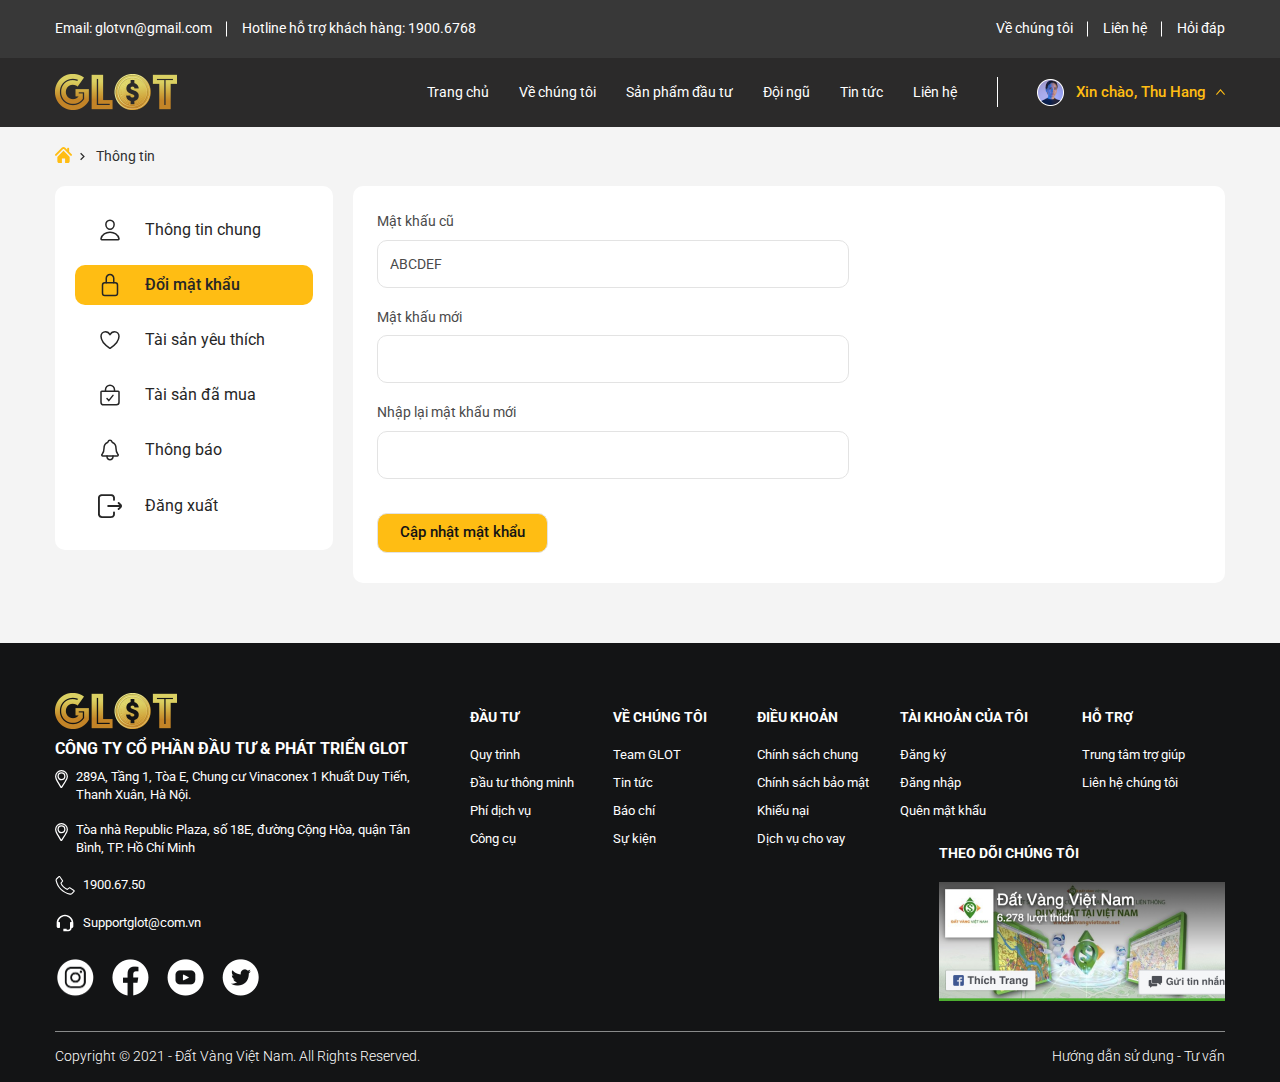
<file: change-pass.html>
<!DOCTYPE html>
<html lang="en">

<head>
    <meta charset="UTF-8" />
    <meta http-equiv="X-UA-Compatible" content="IE=edge" />
    <meta name="viewport" content="width=device-width, initial-scale=1.0" />
    <title>Đổi mật khẩu</title>

    <!-- bootstrap -->
    <link rel="stylesheet" href="https://maxcdn.bootstrapcdn.com/bootstrap/4.0.0/css/bootstrap.min.css" integrity="sha384-Gn5384xqQ1aoWXA+058RXPxPg6fy4IWvTNh0E263XmFcJlSAwiGgFAW/dAiS6JXm" crossorigin="anonymous">
    <!-- bootstrap -->

  

    <link rel="stylesheet" href="assets/style/common.css" type="text/css">
    <link rel="stylesheet" href="assets/style/user-admin.css" type="text/css">

</head>

<body class="body-bg">
    <header>
        <div class="header-top">
            <div class="container">
                <div class="header-top__inner d-flex align-items-center justify-content-between">
                    <div class="header__contact d-flex align-items-center">
                        <a href="" class="mail">
                            Email: glotvn@gmail.com
                        </a>
                        <a href="tel:1900.6768" class="phone">
                            Hotline hỗ trợ khách hàng: 1900.6768
                        </a>
                    </div>
                    <ul class="header__menu-contact d-flex align-items-center">
                        <li>
                            <a href="">Về chúng tôi</a>
                        </li>
                        <li>
                            <a href="">Liên hệ</a>
                        </li>
                        <li>
                            <a href="">Hỏi đáp</a>
                        </li>
                    </ul>
                </div>
            </div>
        </div>
        <div class="header-under">
            <div class="container">
                <div class="wrap-header-main d-flex">
                    <div class="header__logo">
                        <a href="index.html">
                            <img src="./assets/image/LOGO.png" alt="">
                        </a>
                    </div>
                    <div class="wrap-header__menu d-flex align-items-center">
                        <ul class="header__menu d-flex align-items-center">
                            <li>
                                <a href="">
                                    Trang chủ
                                </a>
                            </li>
                            <li>
                                <a href="">
                                    Về chúng tôi
                                </a>
                            </li>
                            <li>
                                <a href="">
                                    Sản phẩm đầu tư
                                </a>
                            </li>
                            <li>
                                <a href="">
                                    Đội ngũ
                                </a>
                            </li>
                            <li>
                                <a href="">
                                    Tin tức
                                </a>
                            </li>
                            <li>
                                <a href="">
                                    Liên hệ
                                </a>
                            </li>
                        </ul>
                        <div class="header__login d-flex align-items-center">
                            <div class="user__img">
                                <img src="./assets/image/user.png" alt="">
                            </div> 
                            <div class="user__name d-flex align-items-center">
                                <span>Xin chào, Thu Hang</span>
                                <img src="./assets/image/chevron_big_down.svg" alt="">
                            </div>   
                        </div>
                    </div>
                </div>
            </div>
        </div>

        <div class="burger">
            <span></span>
            <span></span>
            <span></span>
        </div>
    </header>

    <main>
        <div class="container admin-wrap-content">
            <div class="breadcrumb-link d-flex align-items-center">
                <a href="index.html">
                    <img src="./assets/image/home.svg" alt="">
                </a>
                <span>
                    <img src="./assets/image/right-pagination.svg" alt="">
                </span>
                <span>Thông tin</span>
            </div>
            <div class="row">
                <div class="col-12 col-lg-3">
                    <div class="admin-aside bg-white">
                        <ul class="menu-admin">
                            <li>
                                <a href="" class="d-flex align-items-center">
                                    <img src="./assets/image/person-outline.svg" alt="">
                                    <span>Thông tin chung</span>
                                </a>
                            </li>
                            <li>
                                <a href="" class="active d-flex align-items-center">
                                    <img src="./assets/image/lock-closed-outline.svg" alt="">
                                    <span>Đổi mật khẩu</span>
                                </a>
                            </li>
                            <li>
                                <a href="" class="d-flex align-items-center">
                                    <img src="./assets/image/heart-outline.svg" alt="">
                                    <span>Tài sản yêu thích</span>
                                </a>
                            </li>
                            <li>
                                <a href="" class="d-flex align-items-center">
                                    <img src="./assets/image/bag-check-outline.svg" alt="">
                                    <span>Tài sản đã mua</span>
                                </a>
                            </li>
                            <li>
                                <a href="" class="d-flex align-items-center">
                                    <img src="./assets/image/notifications-outline.svg" alt="">
                                    <span>Thông báo</span>
                                </a>
                            </li>
                            <li>
                                <a href="" class="d-flex align-items-center">
                                    <img src="./assets/image/gmrC9D.tif.svg" alt="">
                                    <span>Đăng xuất</span>
                                </a>
                            </li>
                        </ul>
                    </div>
                </div>
                <div class="col-12 col-md-12 col-lg-9">
                    <div class="block__content-admin bg-white">
                        <form action="">
                            <div class="form-row">
                                <div class="col-12 col-md-7 form-group">
                                    <label for="old-pass">Mật khấu cũ</label>
                                    <input class="form-control" type="password" id="old-pass" placeholder="ABCDEF">
                                </div>
                                <div class="col-12 col-md-7 form-group">
                                    <label for="new-pass">Mật khấu mới</label>
                                    <input class="form-control" type="password" id="new-pass" placeholder="">
                                </div>
                                <div class="col-12 col-md-7 form-group">
                                    <label for="retype-pass">Nhập lại mật khẩu mới</label>
                                    <input class="form-control" type="password" id="retype-pass" placeholder="">
                                </div>
                                <div class="col-12 mt-3 save-cancel d-flex align-items-center">
                                    <button type="submit" class="btn-ct save">Cập nhật mật khẩu</button>
                                </div>
                            </div>
                        </form>
                    </div>
                </div>
            </div>
        </div>
    </main>

    <footer>
        <div class="container">
            <div class="footer-inner d-flex align-items-start">
                <div class="footer__contact">
                    <div class="footer__logo">
                        <a href="">
                            <img src="./assets/image/LOGO.png" alt="">
                        </a>
                        <h2>công ty cổ phần đầu tư & phát triển glot</h2>
                    </div>
                    <ul class="footer__contact-inner">
                        <li>
                            <img src="./assets/image/location-white.svg" alt="">
                            289A, Tầng 1, Tòa E, Chung cư Vinaconex 1 Khuất Duy Tiến,
                            Thanh Xuân, Hà Nội.
                        </li>
                        <li>
                            <img src="./assets/image/location-white.svg" alt="">
                            Tòa nhà Republic Plaza, số 18E, đường Cộng Hòa,
                            quận Tân Bình, TP. Hồ Chí Minh
                        </li>
                        <li>
                            <img src="./assets/image/phone.svg" alt="">
                            <a href="tel:1900.67.50">1900.67.50</a>
                        </li>
                        <li>
                            <img src="./assets/image/support.svg" alt="">
                            <a href="">Supportglot@com.vn</a>
                        </li>
                    </ul>
                    <ul class="footer-social__list d-flex align-items-center pt-2">
                        <li>
                            <a href="">
                                <img src="./assets/image/insta-ft.png" alt="">
                            </a>
                        </li>
                        <li>
                            <a href="">
                                <img src="./assets/image/fb-ft.png" alt="">
                            </a>
                        </li>
                        <li>
                            <a href="">
                                <img src="./assets/image/youtube-ft.png" alt="">
                            </a>
                        </li>
                        <li>
                            <a href="">
                                <img src="./assets/image/tw-ft.png" alt="">
                            </a>
                        </li>
                    </ul>
                </div>
                <div class="wrap-footer__menu d-flex">
                    <div class="footer__block">
                        <h3>Đầu tư</h3>
                        <ul class="footer__menu">
                            <li>
                                <a href="">Quy trình</a>
                            </li>
                            <li>
                                <a href="">Đầu tư thông minh</a>
                            </li>
                            <li>
                                <a href="">Phí dịch vụ</a>
                            </li>
                            <li>
                                <a href="">Công cụ</a>
                            </li>
                        </ul>
                    </div>
                    <div class="footer__block">
                        <h3>Về chúng tôi</h3>
                        <ul class="footer__menu">
                            <li>
                                <a href="">Team GLOT</a>
                            </li>
                            <li>
                                <a href="">Tin tức</a>
                            </li>
                            <li>
                                <a href="">Báo chí</a>
                            </li>
                            <li>
                                <a href="">Sự kiện</a>
                            </li>
                        </ul>
                    </div>
                    <div class="footer__block">
                        <h3>Điều khoản</h3>
                        <ul class="footer__menu">
                            <li>
                                <a href="">Chính sách chung</a>
                            </li>
                            <li>
                                <a href="">Chính sách bảo mật</a>
                            </li>
                            <li>
                                <a href="">Khiếu nại</a>
                            </li>
                            <li>
                                <a href="">Dịch vụ cho vay</a>
                            </li>
                        </ul>
                    </div>
                    <div class="footer__block">
                        <h3>Tài khoản của tôi</h3>
                        <ul class="footer__menu">
                            <li>
                                <a href="">Đăng ký</a>
                            </li>
                            <li>
                                <a href="">Đăng nhập</a>
                            </li>
                            <li>
                                <a href="">Quên mật khẩu</a>
                            </li>
                        </ul>
                    </div>
                    <div class="footer__block">
                        <h3>Hỗ trợ</h3>
                        <ul class="footer__menu">
                            <li>
                                <a href="">Trung tâm trợ giúp</a>
                            </li>
                            <li>
                                <a href="">Liên hệ chúng tôi</a>
                            </li>
                        </ul>
                    </div>
                </div>
                
                <div class="footer__fanpage-fb">
                    <div class="footer__block">
                        <h3>theo dõi chúng tôi</h3>
                    </div>
                    <img src="./assets/image/fb-footer.jpg" alt="">
                </div>
            </div>
            <div class="copyright d-flex align-items-center justify-content-between flex-wrap">
                <p>Copyright © 2021 - Đất Vàng Việt Nam. All Rights Reserved.</p>
                <a href="">Hướng dẫn sử dụng - Tư vấn</a>
            </div>
        </div>
    </footer>

    <script src="./assets/js/common.js"></script>

</body>

</html>
</file>
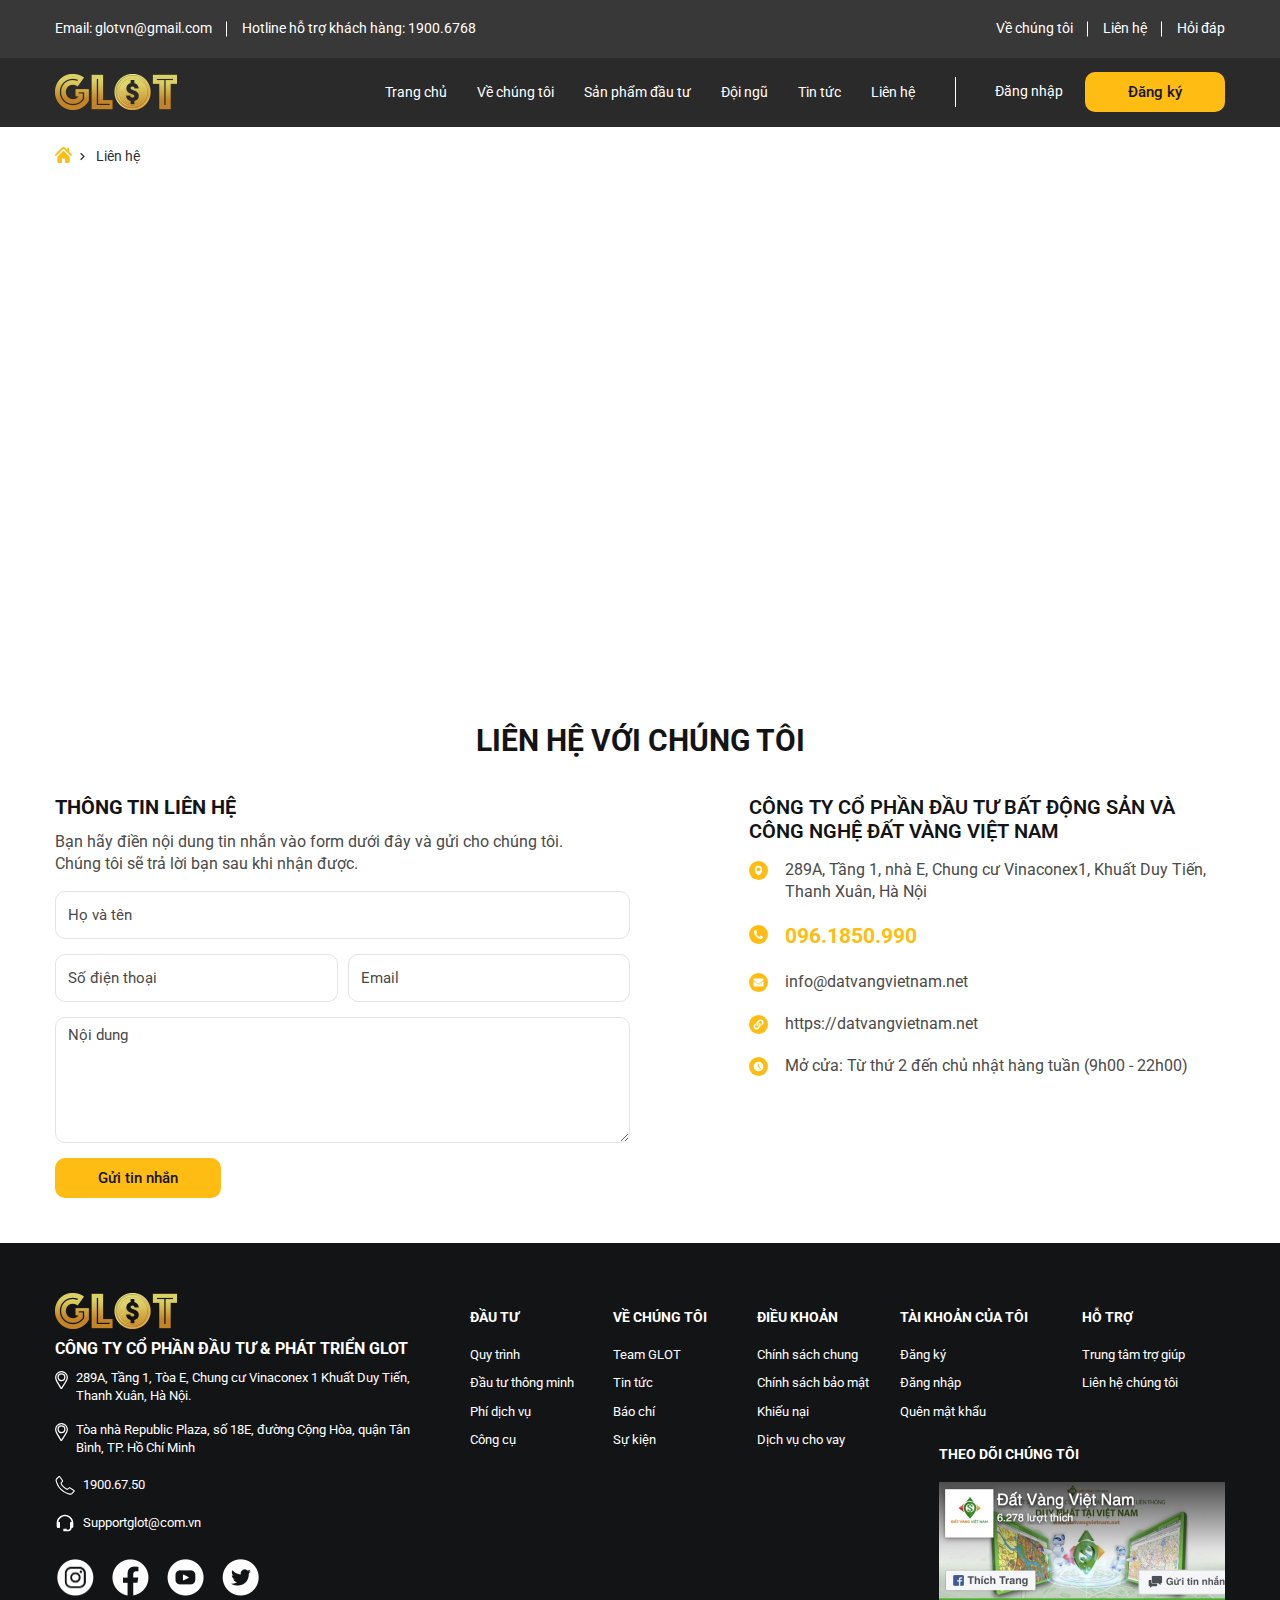
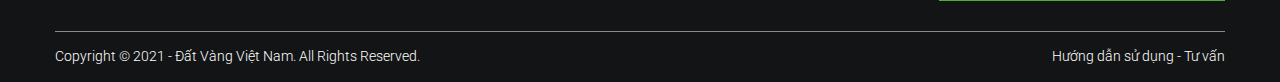
<file: contact.html>
<!DOCTYPE html>
<html lang="en">

<head>
    <meta charset="UTF-8" />
    <meta http-equiv="X-UA-Compatible" content="IE=edge" />
    <meta name="viewport" content="width=device-width, initial-scale=1.0" />
    <title>Liên hệ</title>

    <!-- bootstrap -->
    <link rel="stylesheet" href="https://maxcdn.bootstrapcdn.com/bootstrap/4.0.0/css/bootstrap.min.css" integrity="sha384-Gn5384xqQ1aoWXA+058RXPxPg6fy4IWvTNh0E263XmFcJlSAwiGgFAW/dAiS6JXm" crossorigin="anonymous">
    <!-- bootstrap -->

    

    <link rel="stylesheet" href="assets/style/common.css" type="text/css">
    <link rel="stylesheet" href="assets/style/contact.css" type="text/css">

</head>

<body>
    <header>
        <div class="header-top">
            <div class="container">
                <div class="header-top__inner d-flex align-items-center justify-content-between">
                    <div class="header__contact d-flex align-items-center">
                        <a href="" class="mail">
                            Email: glotvn@gmail.com
                        </a>
                        <a href="tel:1900.6768" class="phone">
                            Hotline hỗ trợ khách hàng: 1900.6768
                        </a>
                    </div>
                    <ul class="header__menu-contact d-flex align-items-center">
                        <li>
                            <a href="">Về chúng tôi</a>
                        </li>
                        <li>
                            <a href="">Liên hệ</a>
                        </li>
                        <li>
                            <a href="">Hỏi đáp</a>
                        </li>
                    </ul>
                </div>
            </div>
        </div>
        <div class="header-under">
            <div class="container">
                <div class="wrap-header-main d-flex">
                    <div class="header__logo">
                        <a href="index.html">
                            <img src="./assets/image/LOGO.png" alt="">
                        </a>
                    </div>
                    <div class="wrap-header__menu d-flex align-items-center">
                        <ul class="header__menu d-flex align-items-center">
                            <li>
                                <a href="">
                                    Trang chủ
                                </a>
                            </li>
                            <li>
                                <a href="">
                                    Về chúng tôi
                                </a>
                            </li>
                            <li>
                                <a href="">
                                    Sản phẩm đầu tư
                                </a>
                            </li>
                            <li>
                                <a href="">
                                    Đội ngũ
                                </a>
                            </li>
                            <li>
                                <a href="">
                                    Tin tức
                                </a>
                            </li>
                            <li>
                                <a href="">
                                    Liên hệ
                                </a>
                            </li>
                        </ul>
                        <div class="header__login d-flex align-items-center">
                            <a href="" class="login">Đăng nhập</a>
                            <a href="" class="register btn-ct">Đăng ký</a>
                        </div>
                    </div>
                </div>
            </div>
        </div>

        <div class="burger">
            <span></span>
            <span></span>
            <span></span>
        </div>
    </header>

    <main>
       <div class="container">
            <div class="breadcrumb-link d-flex align-items-center">
                <a href="index.html">
                    <img src="./assets/image/home.svg" alt="">
                </a>
                <span>
                    <img src="./assets/image/right-pagination.svg" alt="">
                </span>
                <span>Liên hệ</span>
            </div>

           <div class="contact-map">
                <iframe src="https://www.google.com/maps/embed?pb=!1m18!1m12!1m3!1d3919.5181728262974!2d106.65098181480066!3d10.77156839232482!2m3!1f0!2f0!3f0!3m2!1i1024!2i768!4f13.1!3m3!1m2!1s0x31752ec073c87139%3A0x10ef6fd79e84aa6f!2zNzAgTOG7ryBHaWEsIFBoxrDhu51uZyAxNSwgUXXhuq1uIDExLCBUaMOgbmggcGjhu5EgSOG7kyBDaMOtIE1pbmg!5e0!3m2!1sen!2s!4v1645865052831!5m2!1sen!2s" width="600" height="450" style="border:0;" allowfullscreen="" loading="lazy"></iframe>
           </div>

           <div class="row wrap-content justify-content-between">
               <h3 class="col-12 text-center">liên hệ với chúng tôi</h3>
               <div class="col-12 col-md-6">
                   <div class="wrap-form">
                       <h4>thông tin liên hệ</h4>
                       <p>Bạn hãy điền nội dung tin nhắn vào form dưới đây và gửi cho chúng tôi. <br>
                        Chúng tôi sẽ trả lời bạn sau khi nhận được.</p>
                        <form action="">
                            <div class="form-group">
                                <input type="text" class="form-control" placeholder="Họ và tên">
                            </div>
                            <div class="form-row">
                                <div class="form-group col-12 col-md-12 col-lg-6">
                                    <input type="number" class="form-control" placeholder="Số điện thoại">
                                </div>
                                <div class="form-group col-12 col-md-12 col-lg-6">
                                    <input type="email" class="form-control" placeholder="Email">
                                </div>
                            </div>
                            <div class="form-group">
                                <textarea name="" id="" class="form-control" placeholder="Nội dung"></textarea>
                            </div>
                            <button type="submit" class="btn-ct">Gửi tin nhắn</button>
                        </form>
                   </div>
               </div>
               <div class="col-12 col-md-6 col-lg-5">
                   <div class="location-info">
                        <h4>
                            Công ty cổ phần Đầu tư Bất động sản và
                            Công nghệ Đất Vàng Việt Nam
                        </h4>
                        <div class="location-info__item d-flex">
                           <img src="./assets/image/location-contact.svg" alt="">
                           <p>289A, Tầng 1, nhà E, Chung cư Vinaconex1,
                            Khuất Duy Tiến, Thanh Xuân, Hà Nội</p>
                        </div>
                        <div class="location-info__item d-flex">
                            <img src="./assets/image/phone-contact.svg" alt="">
                            <a href="tel:096.1850.990">
                                <span>096.1850.990</span>
                            </a>
                        </div>
                        <div class="location-info__item d-flex">
                            <img src="./assets/image/email-contact.svg" alt="">
                            <a href="">info@datvangvietnam.net</a>
                        </div>
                        <div class="location-info__item d-flex">
                            <img src="./assets/image/link-contact.svg" alt="">
                            <a href="">https://datvangvietnam.net</a>
                        </div>
                        <div class="location-info__item d-flex">
                            <img src="./assets/image/time-location.svg" alt="">
                            <p>Mở cửa: Từ thứ 2 đến chủ nhật hàng tuần (9h00 - 22h00)</p>
                        </div>
                   </div>
               </div>
           </div>

       </div>
    </main>

    <footer>
        <div class="container">
            <div class="footer-inner d-flex align-items-start">
                <div class="footer__contact">
                    <div class="footer__logo">
                        <a href="">
                            <img src="./assets/image/LOGO.png" alt="">
                        </a>
                        <h2>công ty cổ phần đầu tư & phát triển glot</h2>
                    </div>
                    <ul class="footer__contact-inner">
                        <li>
                            <img src="./assets/image/location-white.svg" alt="">
                            289A, Tầng 1, Tòa E, Chung cư Vinaconex 1 Khuất Duy Tiến,
                            Thanh Xuân, Hà Nội.
                        </li>
                        <li>
                            <img src="./assets/image/location-white.svg" alt="">
                            Tòa nhà Republic Plaza, số 18E, đường Cộng Hòa,
                            quận Tân Bình, TP. Hồ Chí Minh
                        </li>
                        <li>
                            <img src="./assets/image/phone.svg" alt="">
                            <a href="tel:1900.67.50">1900.67.50</a>
                        </li>
                        <li>
                            <img src="./assets/image/support.svg" alt="">
                            <a href="">Supportglot@com.vn</a>
                        </li>
                    </ul>
                    <ul class="footer-social__list d-flex align-items-center pt-2">
                        <li>
                            <a href="">
                                <img src="./assets/image/insta-ft.png" alt="">
                            </a>
                        </li>
                        <li>
                            <a href="">
                                <img src="./assets/image/fb-ft.png" alt="">
                            </a>
                        </li>
                        <li>
                            <a href="">
                                <img src="./assets/image/youtube-ft.png" alt="">
                            </a>
                        </li>
                        <li>
                            <a href="">
                                <img src="./assets/image/tw-ft.png" alt="">
                            </a>
                        </li>
                    </ul>
                </div>
                <div class="wrap-footer__menu d-flex">
                    <div class="footer__block">
                        <h3>Đầu tư</h3>
                        <ul class="footer__menu">
                            <li>
                                <a href="">Quy trình</a>
                            </li>
                            <li>
                                <a href="">Đầu tư thông minh</a>
                            </li>
                            <li>
                                <a href="">Phí dịch vụ</a>
                            </li>
                            <li>
                                <a href="">Công cụ</a>
                            </li>
                        </ul>
                    </div>
                    <div class="footer__block">
                        <h3>Về chúng tôi</h3>
                        <ul class="footer__menu">
                            <li>
                                <a href="">Team GLOT</a>
                            </li>
                            <li>
                                <a href="">Tin tức</a>
                            </li>
                            <li>
                                <a href="">Báo chí</a>
                            </li>
                            <li>
                                <a href="">Sự kiện</a>
                            </li>
                        </ul>
                    </div>
                    <div class="footer__block">
                        <h3>Điều khoản</h3>
                        <ul class="footer__menu">
                            <li>
                                <a href="">Chính sách chung</a>
                            </li>
                            <li>
                                <a href="">Chính sách bảo mật</a>
                            </li>
                            <li>
                                <a href="">Khiếu nại</a>
                            </li>
                            <li>
                                <a href="">Dịch vụ cho vay</a>
                            </li>
                        </ul>
                    </div>
                    <div class="footer__block">
                        <h3>Tài khoản của tôi</h3>
                        <ul class="footer__menu">
                            <li>
                                <a href="">Đăng ký</a>
                            </li>
                            <li>
                                <a href="">Đăng nhập</a>
                            </li>
                            <li>
                                <a href="">Quên mật khẩu</a>
                            </li>
                        </ul>
                    </div>
                    <div class="footer__block">
                        <h3>Hỗ trợ</h3>
                        <ul class="footer__menu">
                            <li>
                                <a href="">Trung tâm trợ giúp</a>
                            </li>
                            <li>
                                <a href="">Liên hệ chúng tôi</a>
                            </li>
                        </ul>
                    </div>
                </div>
                
                <div class="footer__fanpage-fb">
                    <div class="footer__block">
                        <h3>theo dõi chúng tôi</h3>
                    </div>
                    <img src="./assets/image/fb-footer.jpg" alt="">
                </div>
            </div>
            <div class="copyright d-flex align-items-center justify-content-between flex-wrap">
                <p>Copyright © 2021 - Đất Vàng Việt Nam. All Rights Reserved.</p>
                <a href="">Hướng dẫn sử dụng - Tư vấn</a>
            </div>
        </div>
    </footer>

    
    <script src="https://code.jquery.com/jquery-3.2.1.slim.min.js" integrity="sha384-KJ3o2DKtIkvYIK3UENzmM7KCkRr/rE9/Qpg6aAZGJwFDMVNA/GpGFF93hXpG5KkN" crossorigin="anonymous"></script>
    <script src="https://cdn.jsdelivr.net/npm/bootstrap@4.0.0/dist/js/bootstrap.min.js" integrity="sha384-JZR6Spejh4U02d8jOt6vLEHfe/JQGiRRSQQxSfFWpi1MquVdAyjUar5+76PVCmYl" crossorigin="anonymous"></script>

    <script src="./assets/js/common.js"></script>
</body>

</html>
</file>
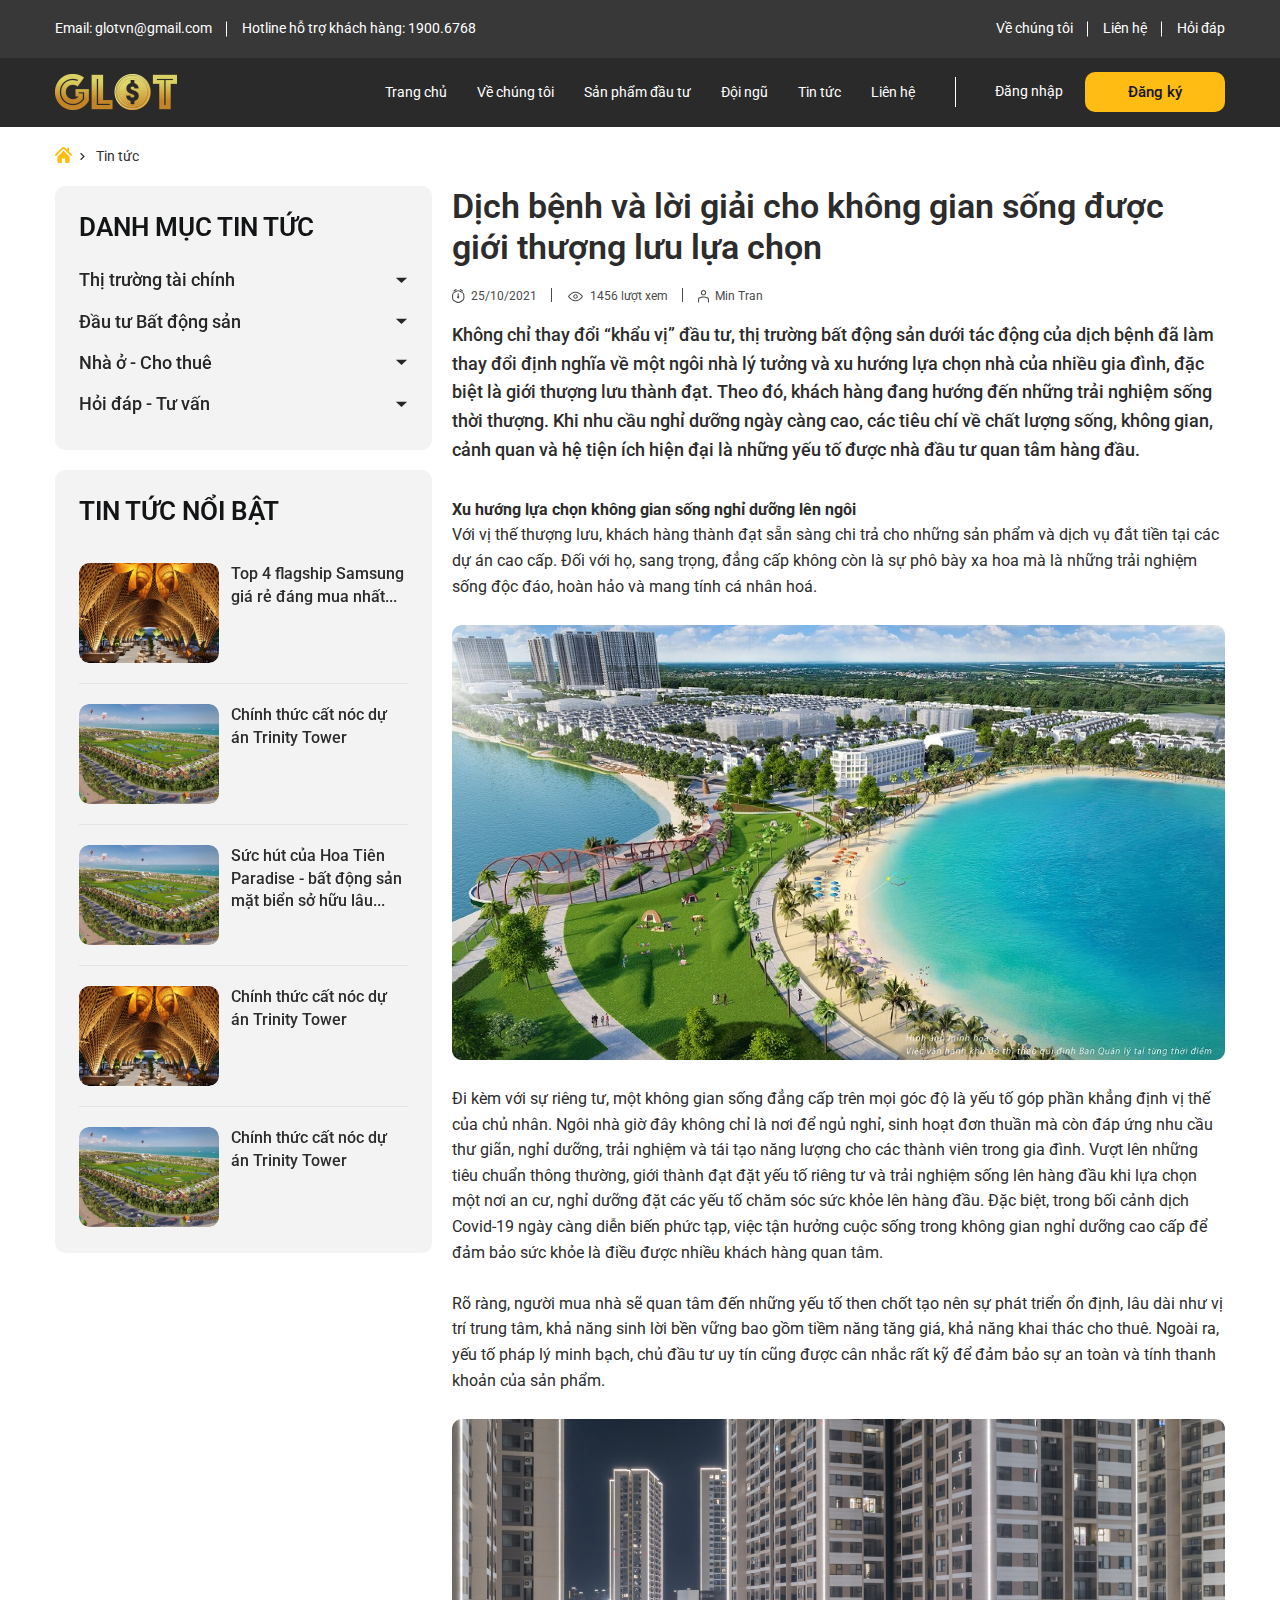
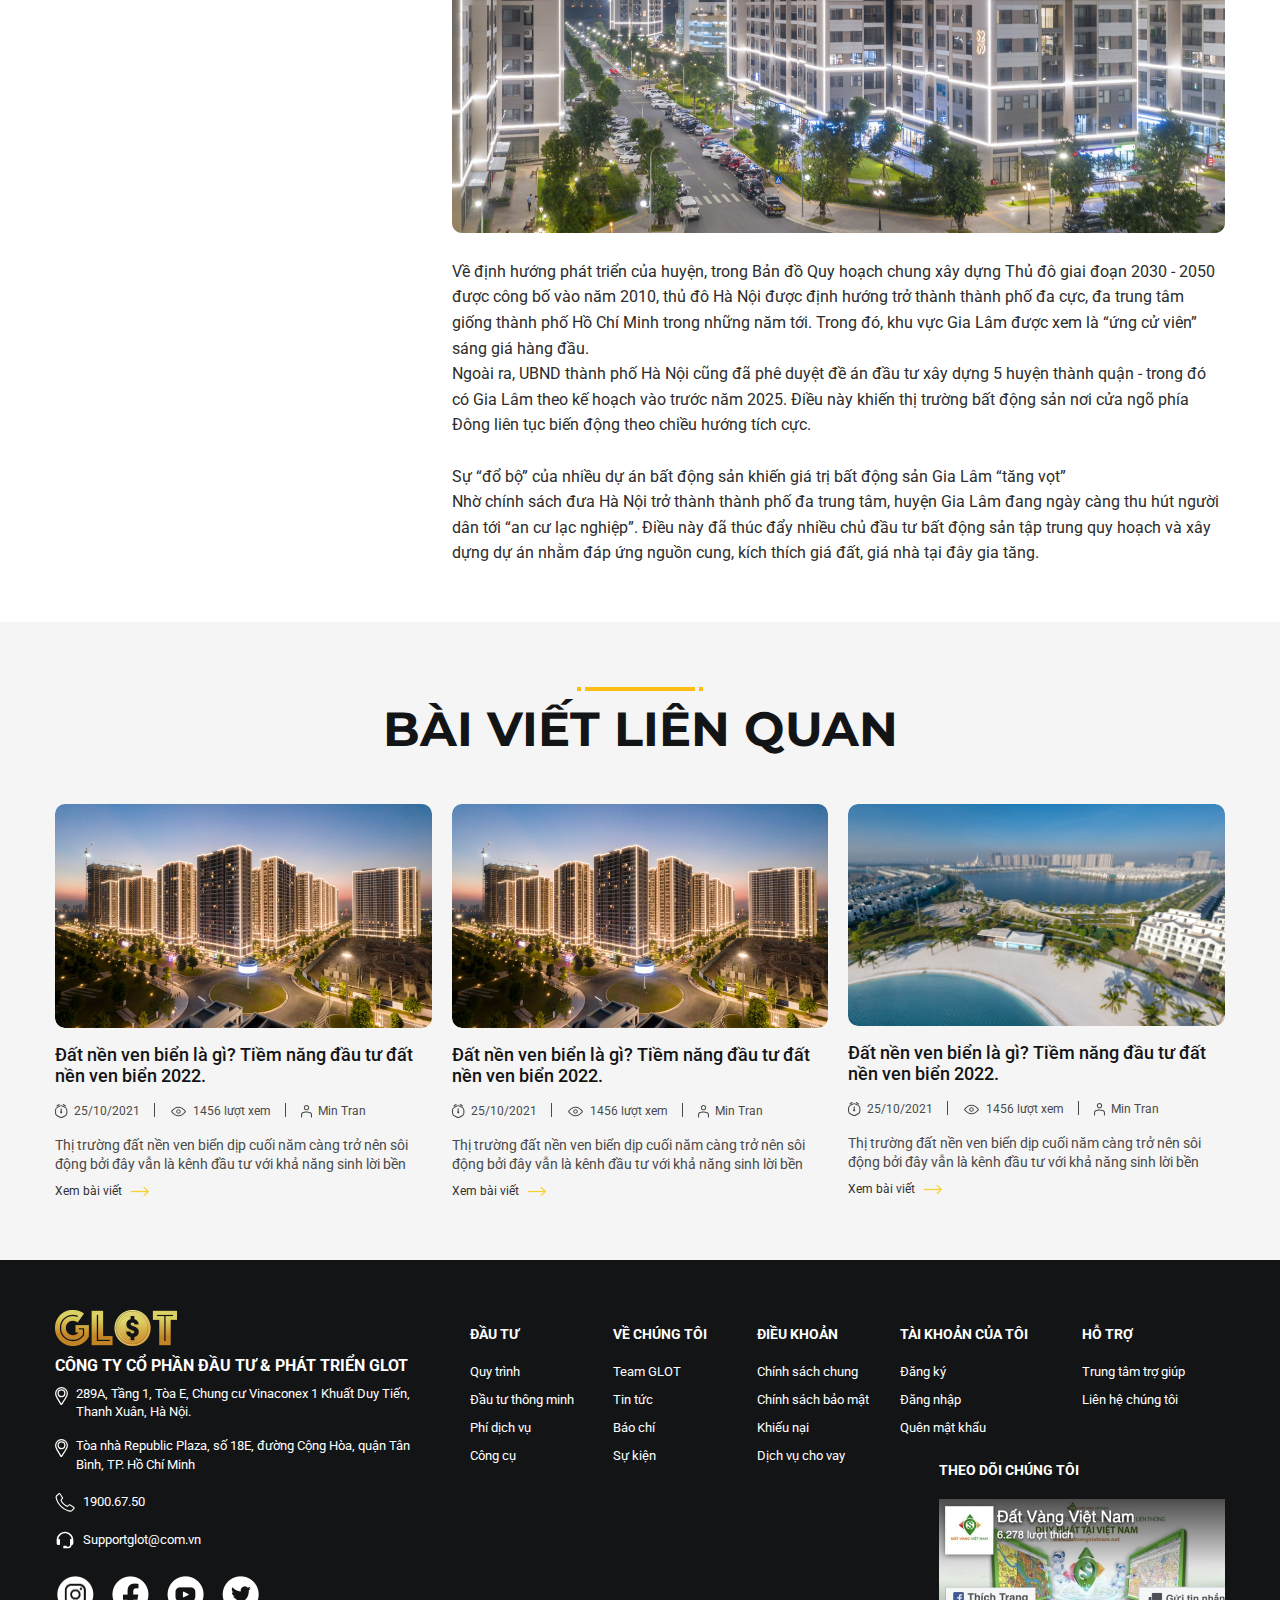
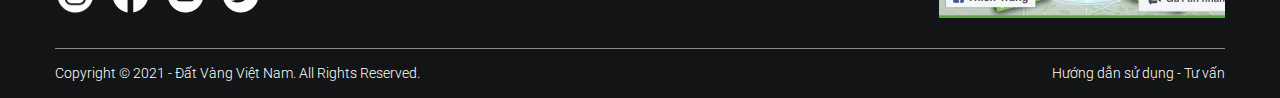
<file: new-detail.html>
<!DOCTYPE html>
<html lang="en">

<head>
    <meta charset="UTF-8" />
    <meta http-equiv="X-UA-Compatible" content="IE=edge" />
    <meta name="viewport" content="width=device-width, initial-scale=1.0" />
    <title>Tin tức chi tiết</title>

    <!-- bootstrap -->
    <link rel="stylesheet" href="https://maxcdn.bootstrapcdn.com/bootstrap/4.0.0/css/bootstrap.min.css" integrity="sha384-Gn5384xqQ1aoWXA+058RXPxPg6fy4IWvTNh0E263XmFcJlSAwiGgFAW/dAiS6JXm" crossorigin="anonymous">
    <!-- bootstrap -->

    

    <link rel="stylesheet" href="assets/style/common.css" type="text/css">
    <link rel="stylesheet" href="assets/style/new.css" type="text/css">

</head>

<body>
    <header>
        <div class="header-top">
            <div class="container">
                <div class="header-top__inner d-flex align-items-center justify-content-between">
                    <div class="header__contact d-flex align-items-center">
                        <a href="" class="mail">
                            Email: glotvn@gmail.com
                        </a>
                        <a href="tel:1900.6768" class="phone">
                            Hotline hỗ trợ khách hàng: 1900.6768
                        </a>
                    </div>
                    <ul class="header__menu-contact d-flex align-items-center">
                        <li>
                            <a href="">Về chúng tôi</a>
                        </li>
                        <li>
                            <a href="">Liên hệ</a>
                        </li>
                        <li>
                            <a href="">Hỏi đáp</a>
                        </li>
                    </ul>
                </div>
            </div>
        </div>
        <div class="header-under">
            <div class="container">
                <div class="wrap-header-main d-flex">
                    <div class="header__logo">
                        <a href="index.html">
                            <img src="./assets/image/LOGO.png" alt="">
                        </a>
                    </div>
                    <div class="wrap-header__menu d-flex align-items-center">
                        <ul class="header__menu d-flex align-items-center">
                            <li>
                                <a href="">
                                    Trang chủ
                                </a>
                            </li>
                            <li>
                                <a href="">
                                    Về chúng tôi
                                </a>
                            </li>
                            <li>
                                <a href="">
                                    Sản phẩm đầu tư
                                </a>
                            </li>
                            <li>
                                <a href="">
                                    Đội ngũ
                                </a>
                            </li>
                            <li>
                                <a href="">
                                    Tin tức
                                </a>
                            </li>
                            <li>
                                <a href="">
                                    Liên hệ
                                </a>
                            </li>
                        </ul>
                        <div class="header__login d-flex align-items-center">
                            <a href="" class="login">Đăng nhập</a>
                            <a href="" class="register btn-ct">Đăng ký</a>
                        </div>
                    </div>
                </div>
            </div>
        </div>

        <div class="burger">
            <span></span>
            <span></span>
            <span></span>
        </div>
    </header>

    <main>
       <div class="container">
            <div class="breadcrumb-link d-flex align-items-center">
                <a href="index.html">
                    <img src="./assets/image/home.svg" alt="">
                </a>
                <span>
                    <img src="./assets/image/right-pagination.svg" alt="">
                </span>
                <span>Tin tức</span>
            </div>

            <div class="row">
                <div class="col-12 col-md-6 col-lg-4">
                    <div class="wrap-left">
                        <div class="left__block">
                            <h3>DANH MỤC TIN TỨC</h3>
                            <div class="cat-collapse">
                                <button class="cat-collapse__name d-flex align-items-center justify-content-between" type="button" data-toggle="collapse" data-target="#collapseExample" aria-expanded="false" aria-controls="collapseExample">
                                    Thị trường tài chính
                                    <img src="./assets/image/down-black.svg" alt="">
                                </button>
                                <div class="collapse" id="collapseExample">
                                    <ul class="menu-collapse">
                                        <li>
                                            <a href="">Chính sách bảo hành</a>
                                        </li>
                                        <li>
                                            <a href="">Chương trình khuyến mãi</a>
                                        </li>
                                        <li>
                                            <a href="">Sản phẩm mới ra mắt</a>
                                        </li>
                                        <li>
                                            <a href="">Mẹo vặt hay</a>
                                        </li>
                                    </ul>
                                </div>
                            </div>
                            <div class="cat-collapse">
                                <button class="cat-collapse__name d-flex align-items-center justify-content-between" type="button" data-toggle="collapse" data-target="#collapseExample02" aria-expanded="false" aria-controls="collapseExample">
                                    Đầu tư Bất động sản
                                    <img src="./assets/image/down-black.svg" alt="">
                                </button>
                                <div class="collapse" id="collapseExample02">
                                    <ul class="menu-collapse">
                                        <li>
                                            <a href="">Chính sách bảo hành</a>
                                        </li>
                                        <li>
                                            <a href="">Chương trình khuyến mãi</a>
                                        </li>
                                        <li>
                                            <a href="">Sản phẩm mới ra mắt</a>
                                        </li>
                                        <li>
                                            <a href="">Mẹo vặt hay</a>
                                        </li>
                                    </ul>
                                </div>
                            </div>
                            <div class="cat-collapse">
                                <button class="cat-collapse__name d-flex align-items-center justify-content-between" type="button" data-toggle="collapse" data-target="#collapseExample03" aria-expanded="false" aria-controls="collapseExample">
                                    Nhà ở - Cho thuê
                                    <img src="./assets/image/down-black.svg" alt="">
                                </button>
                                <div class="collapse" id="collapseExample03">
                                    <ul class="menu-collapse">
                                        <li>
                                            <a href="">Chính sách bảo hành</a>
                                        </li>
                                        <li>
                                            <a href="">Chương trình khuyến mãi</a>
                                        </li>
                                        <li>
                                            <a href="">Sản phẩm mới ra mắt</a>
                                        </li>
                                        <li>
                                            <a href="">Mẹo vặt hay</a>
                                        </li>
                                    </ul>
                                </div>
                            </div>
                            <div class="cat-collapse">
                                <button class="cat-collapse__name d-flex align-items-center justify-content-between" type="button" data-toggle="collapse" data-target="#collapseExample04" aria-expanded="false" aria-controls="collapseExample">
                                    Hỏi đáp - Tư vấn
                                    <img src="./assets/image/down-black.svg" alt="">
                                </button>
                                <div class="collapse" id="collapseExample04">
                                    <ul class="menu-collapse">
                                        <li>
                                            <a href="">Chính sách bảo hành</a>
                                        </li>
                                        <li>
                                            <a href="">Chương trình khuyến mãi</a>
                                        </li>
                                        <li>
                                            <a href="">Sản phẩm mới ra mắt</a>
                                        </li>
                                        <li>
                                            <a href="">Mẹo vặt hay</a>
                                        </li>
                                    </ul>
                                </div>
                            </div>
                        </div>
                        <div class="left__block">
                            <h3>TIN TỨC NỔI BẬT</h3>
                            <ul class="hot-new">
                                <li>
                                    <a href="" class="d-flex align-items-start">
                                        <img src="./assets/image/hot-new01.jpg" alt="">
                                        <p>Top 4 flagship Samsung giá rẻ đáng mua nhất...</p>
                                    </a>
                                </li>
                                <li>
                                    <a href="" class="d-flex align-items-start">
                                        <img src="./assets/image/hot-new02.jpg" alt="">
                                        <p>Chính thức cất nóc dự án Trinity Tower</p>
                                    </a>
                                </li>
                                <li>
                                    <a href="" class="d-flex align-items-start">
                                        <img src="./assets/image/hot-new02.jpg" alt="">
                                        <p>Sức hút của Hoa Tiên Paradise - bất động sản mặt biển sở hữu lâu...</p>
                                    </a>
                                </li>
                                <li>
                                    <a href="" class="d-flex align-items-start">
                                        <img src="./assets/image/hot-new01.jpg" alt="">
                                        <p>Chính thức cất nóc dự án Trinity Tower</p>
                                    </a>
                                </li>
                                <li>
                                    <a href="" class="d-flex align-items-start">
                                        <img src="./assets/image/hot-new02.jpg" alt="">
                                        <p>Chính thức cất nóc dự án Trinity Tower</p>
                                    </a>
                                </li>
                            </ul>
                        </div>
                    </div>
                </div>
                <div class="col-12 col-md-6 col-lg-8">
                    <div class="wrap-new-detail">
                        <h2>Dịch bệnh và lời giải cho không gian sống được giới thượng lưu lựa chọn
                        </h2>
                        <ul class="more-info d-flex align-items-center">
                            <li class="d-flex align-items-center">
                                <img src="./assets/image/timer.svg" alt="">
                                <span>25/10/2021</span>   
                            </li>
                            <li class="d-flex align-items-center">
                                <img src="./assets/image/Eye.svg" alt="">
                                <span>1456 lượt xem</span>   
                            </li>
                            <li class="d-flex align-items-center">
                                <img src="./assets/image/user.svg" alt="">
                                <span>Min Tran</span>   
                            </li>
                        </ul>

                        <p class="desc">
                            Không chỉ thay đổi “khẩu vị” đầu tư, thị trường bất động sản dưới tác động của dịch bệnh đã làm thay đổi định nghĩa về một ngôi nhà lý tưởng và xu hướng lựa chọn nhà của nhiều gia đình, đặc biệt là giới thượng lưu thành đạt. Theo đó, khách hàng đang hướng đến những trải nghiệm sống thời thượng. Khi nhu cầu nghỉ dưỡng ngày càng cao, các tiêu chí về chất lượng sống, không gian, cảnh quan và hệ tiện ích hiện đại là những yếu tố được nhà đầu tư quan tâm hàng đầu.
                        </p>
                        <p>
                            <strong>Xu hướng lựa chọn không gian sống nghỉ dưỡng lên ngôi</strong> <br>
Với vị thế thượng lưu, khách hàng thành đạt sẵn sàng chi trả cho những sản phẩm và dịch vụ đắt tiền tại các dự án cao cấp. Đối với họ, sang trọng, đẳng cấp không còn là sự phô bày xa hoa mà là những trải nghiệm sống độc đáo, hoàn hảo và mang tính cá nhân hoá.
                        </p>
                        <figure>
                            <img src="./assets/image/thumb-full.jpg" alt="">
                        </figure>
                        <p>
                            Đi kèm với sự riêng tư, một không gian sống đẳng cấp trên mọi góc độ là yếu tố góp phần khẳng định vị thế của chủ nhân. Ngôi nhà giờ đây không chỉ là nơi để ngủ nghỉ, sinh hoạt đơn thuần mà còn đáp ứng nhu cầu thư giãn, nghỉ dưỡng, trải nghiệm và tái tạo năng lượng cho các thành viên trong gia đình. Vượt lên những tiêu chuẩn thông thường, giới thành đạt đặt yếu tố riêng tư và trải nghiệm sống lên hàng đầu khi lựa chọn một nơi an cư, nghỉ dưỡng đặt các yếu tố chăm sóc sức khỏe lên hàng đầu. Đặc biệt, trong bối cảnh dịch Covid-19 ngày càng diễn biến phức tạp, việc tận hưởng cuộc sống trong không gian nghỉ dưỡng cao cấp để đảm bảo sức khỏe là điều được nhiều khách hàng quan tâm. <br><br>

Rõ ràng, người mua nhà sẽ quan tâm đến những yếu tố then chốt tạo nên sự phát triển ổn định, lâu dài như vị trí trung tâm, khả năng sinh lời bền vững bao gồm tiềm năng tăng giá, khả năng khai thác cho thuê. Ngoài ra, yếu tố pháp lý minh bạch, chủ đầu tư uy tín cũng được cân nhắc rất kỹ để đảm bảo sự an toàn và tính thanh khoản của sản phẩm.
                        </p>
                        <figure>
                            <img src="./assets/image/thumb-full02.jpg" alt="">
                        </figure>
                        <p>Về định hướng phát triển của huyện, trong Bản đồ Quy hoạch chung xây dựng Thủ đô giai đoạn 2030 - 2050 được công bố vào năm 2010, thủ đô Hà Nội được định hướng trở thành thành phố đa cực, đa trung tâm giống thành phố Hồ Chí Minh trong những năm tới. Trong đó, khu vực Gia Lâm được xem là “ứng cử viên” sáng giá hàng đầu. <br>

                            Ngoài ra, UBND thành phố Hà Nội cũng đã phê duyệt đề án đầu tư xây dựng 5 huyện thành quận - trong đó có Gia Lâm theo kế hoạch vào trước năm 2025. Điều này khiến thị trường bất động sản nơi cửa ngõ phía Đông liên tục biến động theo chiều hướng tích cực. <br> <br>
                            
                            Sự “đổ bộ” của nhiều dự án bất động sản khiến giá trị bất động sản Gia Lâm “tăng vọt” <br>
                            Nhờ chính sách đưa Hà Nội trở thành thành phố đa trung tâm, huyện Gia Lâm đang ngày càng thu hút người dân tới “an cư lạc nghiệp”. Điều này đã thúc đẩy nhiều chủ đầu tư bất động sản tập trung quy hoạch và xây dựng dự án nhằm đáp ứng nguồn cung, kích thích giá đất, giá nhà tại đây gia tăng.</p>
                    </div>
                </div>
            </div>
       </div>

       <section class="block-section new-related">
           <div class="container">
                <div class="section-title">
                    <hr>
                    <h2 class="title-font-montserrat">BÀI VIẾT LIÊN QUAN</h2>
                </div>
                <div class="row wrap-new-related">
                    <div class="col-12 col-lg-4">
                        <div class="buy-sell__item">
                            <div class="thumb">
                                <a href="">
                                    <img src="./assets/image/thumb-new02.jpg" alt="">
                                </a>
                            </div>
                            <div class="desc">
                                <h4>
                                    <a href="">Đất nền ven biển là gì? Tiềm năng đầu tư đất nền ven biển 2022.</a>
                                </h4>
                                <ul class="more-info d-flex align-items-center">
                                    <li class="d-flex align-items-center">
                                        <img src="./assets/image/timer.svg" alt="">
                                        <span>25/10/2021</span>   
                                    </li>
                                    <li class="d-flex align-items-center">
                                        <img src="./assets/image/Eye.svg" alt="">
                                        <span>1456 lượt xem</span>   
                                    </li>
                                    <li class="d-flex align-items-center">
                                        <img src="./assets/image/user.svg" alt="">
                                        <span>Min Tran</span>   
                                    </li>
                                </ul>
                                <p>
                                    Thị trường đất nền ven biển dịp cuối năm càng trở nên sôi động bởi đây vẫn là kênh đầu tư với khả năng sinh lời bền
                                </p>

                                <a href="" class="to-blog-detail d-flex align-items-center">
                                    Xem bài viết
                                    <img src="./assets/image/thin_big_down.svg" alt="">
                                </a>
                            </div>
                        </div>
                    </div>
                    <div class="col-12 col-lg-4">
                        <div class="buy-sell__item">
                            <div class="thumb">
                                <a href="">
                                    <img src="./assets/image/thumb-new02.jpg" alt="">
                                </a>
                            </div>
                            <div class="desc">
                                <h4>
                                    <a href="">Đất nền ven biển là gì? Tiềm năng đầu tư đất nền ven biển 2022.</a>
                                </h4>
                                <ul class="more-info d-flex align-items-center">
                                    <li class="d-flex align-items-center">
                                        <img src="./assets/image/timer.svg" alt="">
                                        <span>25/10/2021</span>   
                                    </li>
                                    <li class="d-flex align-items-center">
                                        <img src="./assets/image/Eye.svg" alt="">
                                        <span>1456 lượt xem</span>   
                                    </li>
                                    <li class="d-flex align-items-center">
                                        <img src="./assets/image/user.svg" alt="">
                                        <span>Min Tran</span>   
                                    </li>
                                </ul>
                                <p>
                                    Thị trường đất nền ven biển dịp cuối năm càng trở nên sôi động bởi đây vẫn là kênh đầu tư với khả năng sinh lời bền
                                </p>

                                <a href="" class="to-blog-detail d-flex align-items-center">
                                    Xem bài viết
                                    <img src="./assets/image/thin_big_down.svg" alt="">
                                </a>
                            </div>
                        </div>
                    </div>
                    <div class="col-12 col-lg-4">
                        <div class="buy-sell__item">
                            <div class="thumb">
                                <a href="">
                                    <img src="./assets/image/thumb-new01.jpg" alt="">
                                </a>
                            </div>
                            <div class="desc">
                                <h4>
                                    <a href="">Đất nền ven biển là gì? Tiềm năng đầu tư đất nền ven biển 2022.</a>
                                </h4>
                                <ul class="more-info d-flex align-items-center">
                                    <li class="d-flex align-items-center">
                                        <img src="./assets/image/timer.svg" alt="">
                                        <span>25/10/2021</span>   
                                    </li>
                                    <li class="d-flex align-items-center">
                                        <img src="./assets/image/Eye.svg" alt="">
                                        <span>1456 lượt xem</span>   
                                    </li>
                                    <li class="d-flex align-items-center">
                                        <img src="./assets/image/user.svg" alt="">
                                        <span>Min Tran</span>   
                                    </li>
                                </ul>
                                <p>
                                    Thị trường đất nền ven biển dịp cuối năm càng trở nên sôi động bởi đây vẫn là kênh đầu tư với khả năng sinh lời bền
                                </p>

                                <a href="" class="to-blog-detail d-flex align-items-center">
                                    Xem bài viết
                                    <img src="./assets/image/thin_big_down.svg" alt="">
                                </a>
                            </div>
                        </div>
                    </div>
                </div>
           </div>
       </section>
    </main>

    <footer>
        <div class="container">
            <div class="footer-inner d-flex align-items-start">
                <div class="footer__contact">
                    <div class="footer__logo">
                        <a href="">
                            <img src="./assets/image/LOGO.png" alt="">
                        </a>
                        <h2>công ty cổ phần đầu tư & phát triển glot</h2>
                    </div>
                    <ul class="footer__contact-inner">
                        <li>
                            <img src="./assets/image/location-white.svg" alt="">
                            289A, Tầng 1, Tòa E, Chung cư Vinaconex 1 Khuất Duy Tiến,
                            Thanh Xuân, Hà Nội.
                        </li>
                        <li>
                            <img src="./assets/image/location-white.svg" alt="">
                            Tòa nhà Republic Plaza, số 18E, đường Cộng Hòa,
                            quận Tân Bình, TP. Hồ Chí Minh
                        </li>
                        <li>
                            <img src="./assets/image/phone.svg" alt="">
                            <a href="tel:1900.67.50">1900.67.50</a>
                        </li>
                        <li>
                            <img src="./assets/image/support.svg" alt="">
                            <a href="">Supportglot@com.vn</a>
                        </li>
                    </ul>
                    <ul class="footer-social__list d-flex align-items-center pt-2">
                        <li>
                            <a href="">
                                <img src="./assets/image/insta-ft.png" alt="">
                            </a>
                        </li>
                        <li>
                            <a href="">
                                <img src="./assets/image/fb-ft.png" alt="">
                            </a>
                        </li>
                        <li>
                            <a href="">
                                <img src="./assets/image/youtube-ft.png" alt="">
                            </a>
                        </li>
                        <li>
                            <a href="">
                                <img src="./assets/image/tw-ft.png" alt="">
                            </a>
                        </li>
                    </ul>
                </div>
                <div class="wrap-footer__menu d-flex">
                    <div class="footer__block">
                        <h3>Đầu tư</h3>
                        <ul class="footer__menu">
                            <li>
                                <a href="">Quy trình</a>
                            </li>
                            <li>
                                <a href="">Đầu tư thông minh</a>
                            </li>
                            <li>
                                <a href="">Phí dịch vụ</a>
                            </li>
                            <li>
                                <a href="">Công cụ</a>
                            </li>
                        </ul>
                    </div>
                    <div class="footer__block">
                        <h3>Về chúng tôi</h3>
                        <ul class="footer__menu">
                            <li>
                                <a href="">Team GLOT</a>
                            </li>
                            <li>
                                <a href="">Tin tức</a>
                            </li>
                            <li>
                                <a href="">Báo chí</a>
                            </li>
                            <li>
                                <a href="">Sự kiện</a>
                            </li>
                        </ul>
                    </div>
                    <div class="footer__block">
                        <h3>Điều khoản</h3>
                        <ul class="footer__menu">
                            <li>
                                <a href="">Chính sách chung</a>
                            </li>
                            <li>
                                <a href="">Chính sách bảo mật</a>
                            </li>
                            <li>
                                <a href="">Khiếu nại</a>
                            </li>
                            <li>
                                <a href="">Dịch vụ cho vay</a>
                            </li>
                        </ul>
                    </div>
                    <div class="footer__block">
                        <h3>Tài khoản của tôi</h3>
                        <ul class="footer__menu">
                            <li>
                                <a href="">Đăng ký</a>
                            </li>
                            <li>
                                <a href="">Đăng nhập</a>
                            </li>
                            <li>
                                <a href="">Quên mật khẩu</a>
                            </li>
                        </ul>
                    </div>
                    <div class="footer__block">
                        <h3>Hỗ trợ</h3>
                        <ul class="footer__menu">
                            <li>
                                <a href="">Trung tâm trợ giúp</a>
                            </li>
                            <li>
                                <a href="">Liên hệ chúng tôi</a>
                            </li>
                        </ul>
                    </div>
                </div>
                
                <div class="footer__fanpage-fb">
                    <div class="footer__block">
                        <h3>theo dõi chúng tôi</h3>
                    </div>
                    <img src="./assets/image/fb-footer.jpg" alt="">
                </div>
            </div>
            <div class="copyright d-flex align-items-center justify-content-between flex-wrap">
                <p>Copyright © 2021 - Đất Vàng Việt Nam. All Rights Reserved.</p>
                <a href="">Hướng dẫn sử dụng - Tư vấn</a>
            </div>
        </div>
    </footer>

    
    <script src="https://code.jquery.com/jquery-3.2.1.slim.min.js" integrity="sha384-KJ3o2DKtIkvYIK3UENzmM7KCkRr/rE9/Qpg6aAZGJwFDMVNA/GpGFF93hXpG5KkN" crossorigin="anonymous"></script>
    <script src="https://cdn.jsdelivr.net/npm/bootstrap@4.0.0/dist/js/bootstrap.min.js" integrity="sha384-JZR6Spejh4U02d8jOt6vLEHfe/JQGiRRSQQxSfFWpi1MquVdAyjUar5+76PVCmYl" crossorigin="anonymous"></script>

    <script src="./assets/js/common.js"></script>
</body>

</html>
</file>
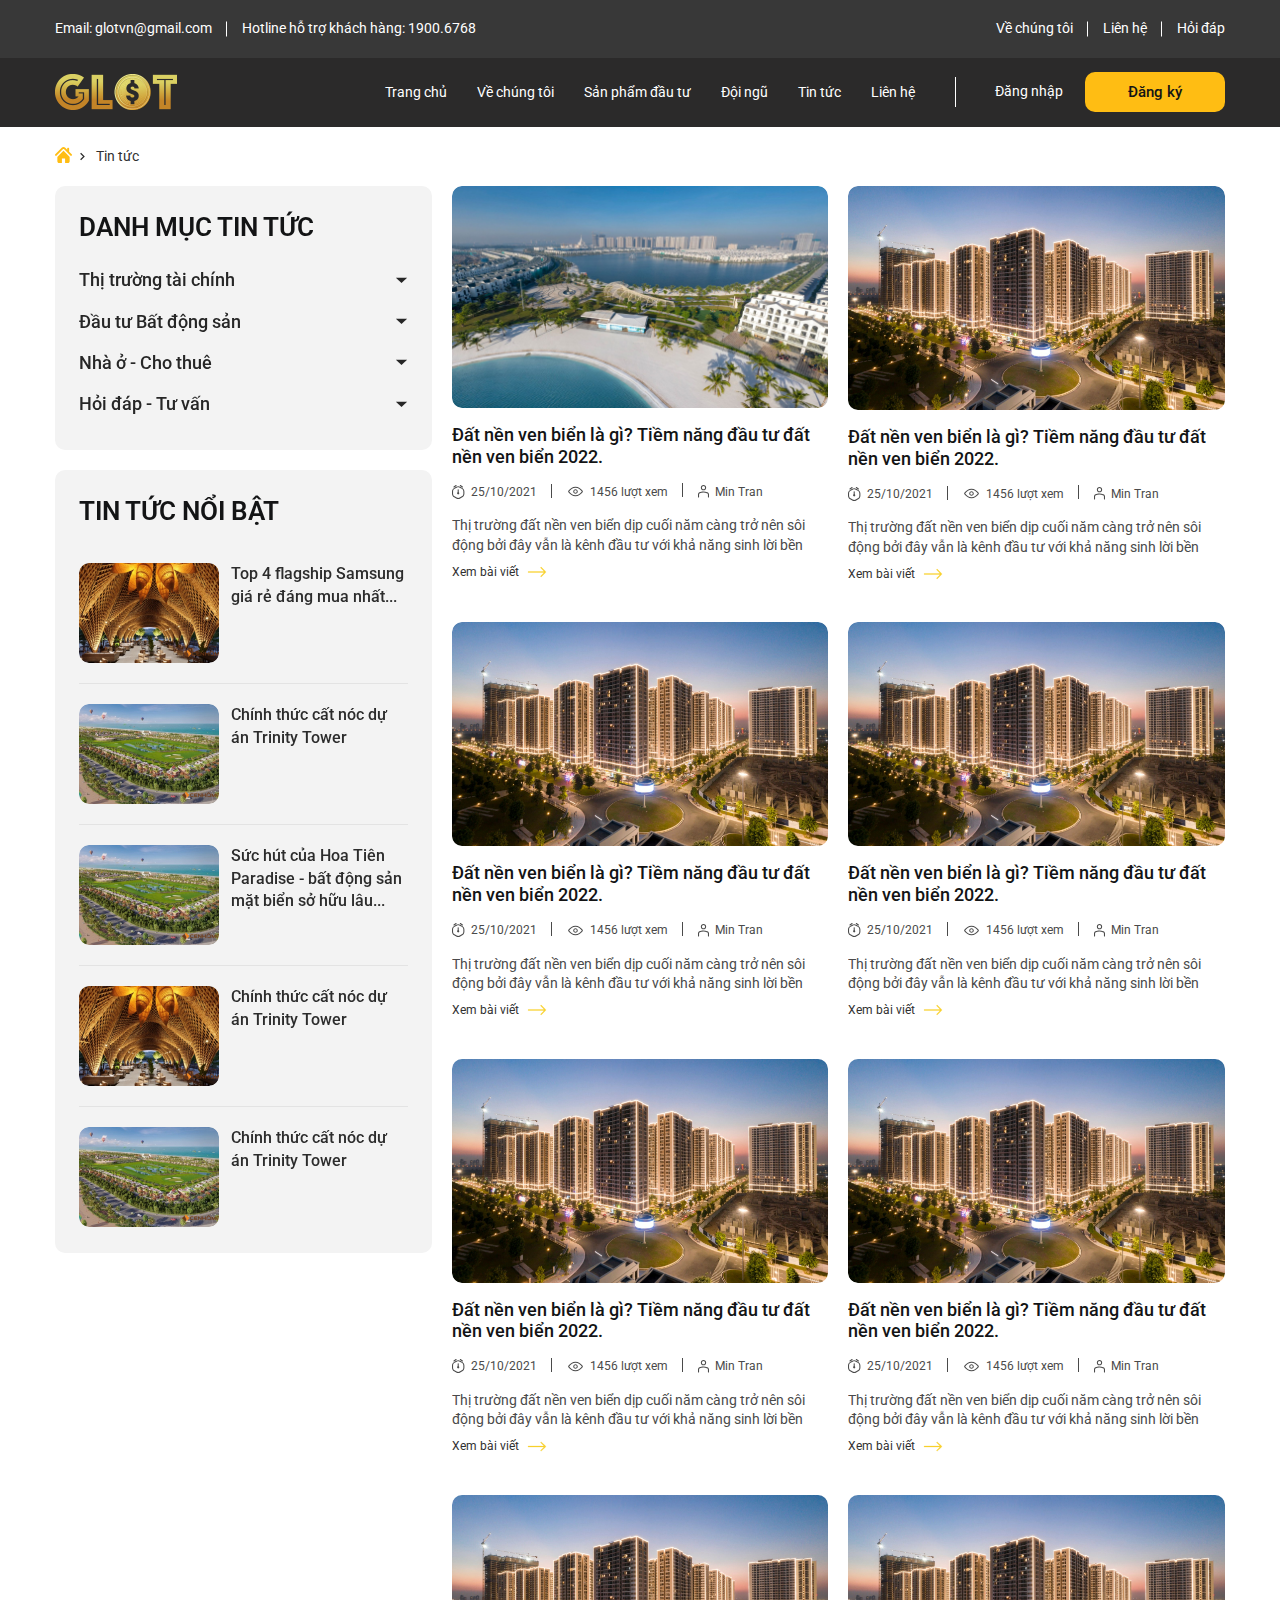
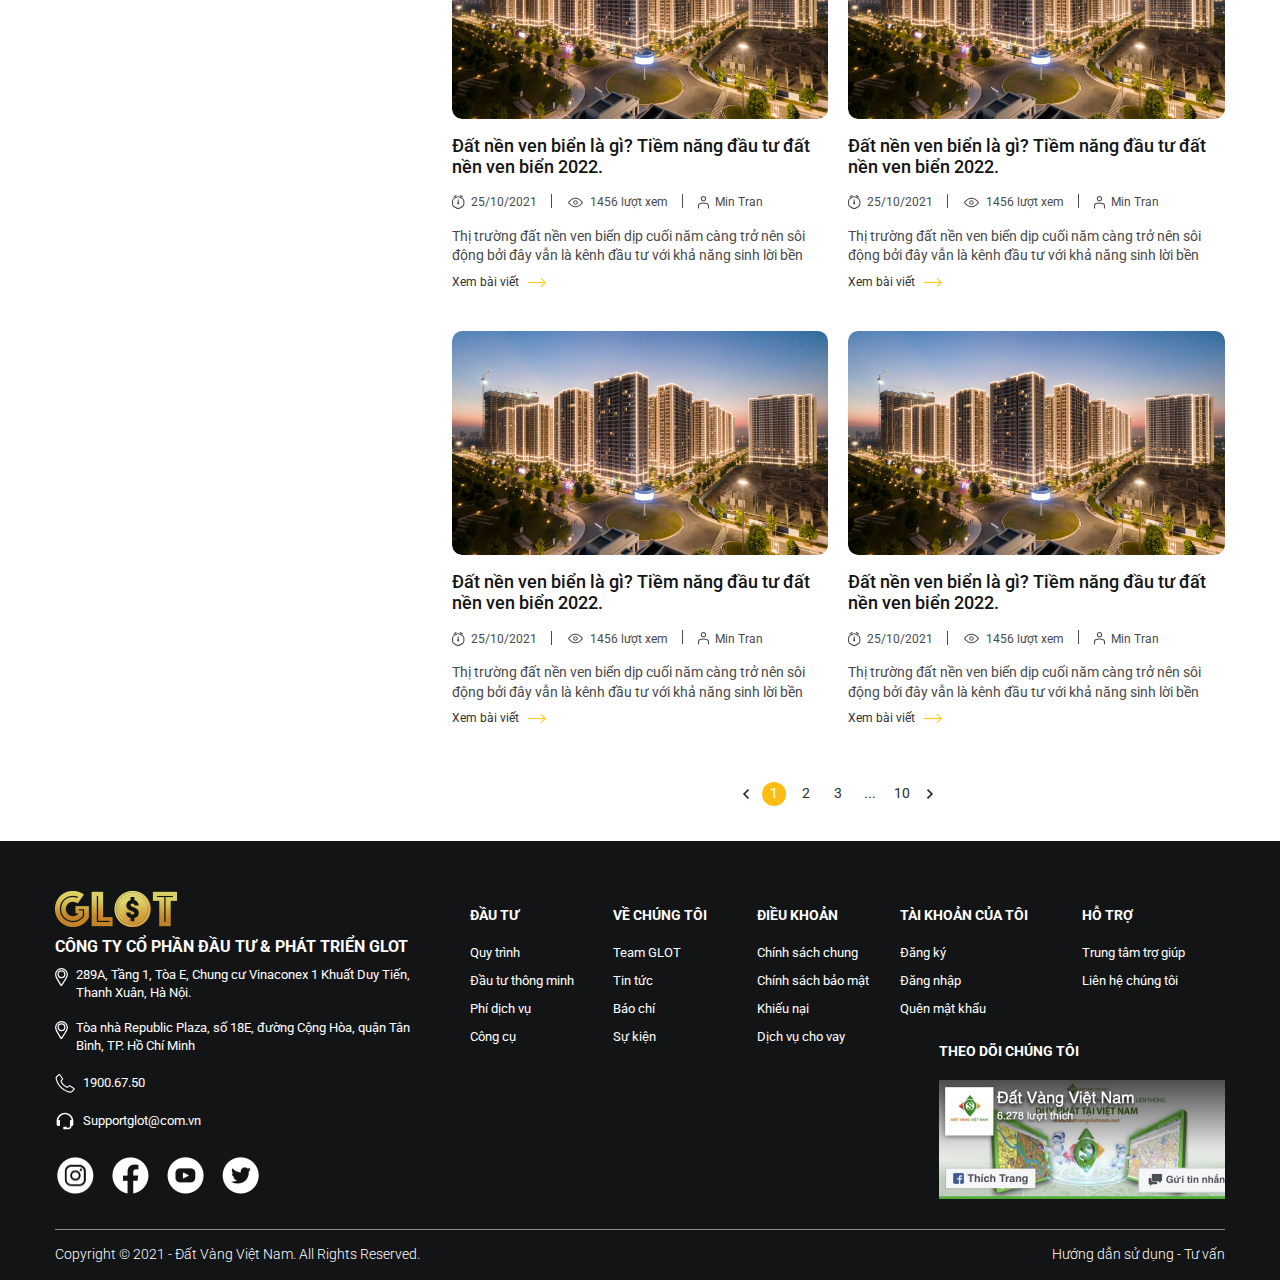
<file: new.html>
<!DOCTYPE html>
<html lang="en">

<head>
    <meta charset="UTF-8" />
    <meta http-equiv="X-UA-Compatible" content="IE=edge" />
    <meta name="viewport" content="width=device-width, initial-scale=1.0" />
    <title>Tin tức</title>

    <!-- bootstrap -->
    <link rel="stylesheet" href="https://maxcdn.bootstrapcdn.com/bootstrap/4.0.0/css/bootstrap.min.css" integrity="sha384-Gn5384xqQ1aoWXA+058RXPxPg6fy4IWvTNh0E263XmFcJlSAwiGgFAW/dAiS6JXm" crossorigin="anonymous">
    <!-- bootstrap -->

    

    <link rel="stylesheet" href="assets/style/common.css" type="text/css">
    <link rel="stylesheet" href="assets/style/new.css" type="text/css">

</head>

<body>
    <header>
        <div class="header-top">
            <div class="container">
                <div class="header-top__inner d-flex align-items-center justify-content-between">
                    <div class="header__contact d-flex align-items-center">
                        <a href="" class="mail">
                            Email: glotvn@gmail.com
                        </a>
                        <a href="tel:1900.6768" class="phone">
                            Hotline hỗ trợ khách hàng: 1900.6768
                        </a>
                    </div>
                    <ul class="header__menu-contact d-flex align-items-center">
                        <li>
                            <a href="">Về chúng tôi</a>
                        </li>
                        <li>
                            <a href="">Liên hệ</a>
                        </li>
                        <li>
                            <a href="">Hỏi đáp</a>
                        </li>
                    </ul>
                </div>
            </div>
        </div>
        <div class="header-under">
            <div class="container">
                <div class="wrap-header-main d-flex">
                    <div class="header__logo">
                        <a href="index.html">
                            <img src="./assets/image/LOGO.png" alt="">
                        </a>
                    </div>
                    <div class="wrap-header__menu d-flex align-items-center">
                        <ul class="header__menu d-flex align-items-center">
                            <li>
                                <a href="">
                                    Trang chủ
                                </a>
                            </li>
                            <li>
                                <a href="">
                                    Về chúng tôi
                                </a>
                            </li>
                            <li>
                                <a href="">
                                    Sản phẩm đầu tư
                                </a>
                            </li>
                            <li>
                                <a href="">
                                    Đội ngũ
                                </a>
                            </li>
                            <li>
                                <a href="">
                                    Tin tức
                                </a>
                            </li>
                            <li>
                                <a href="">
                                    Liên hệ
                                </a>
                            </li>
                        </ul>
                        <div class="header__login d-flex align-items-center">
                            <a href="" class="login">Đăng nhập</a>
                            <a href="" class="register btn-ct">Đăng ký</a>
                        </div>
                    </div>
                </div>
            </div>
        </div>

        <div class="burger">
            <span></span>
            <span></span>
            <span></span>
        </div>
    </header>

    <main>
       <div class="container">
            <div class="breadcrumb-link d-flex align-items-center">
                <a href="index.html">
                    <img src="./assets/image/home.svg" alt="">
                </a>
                <span>
                    <img src="./assets/image/right-pagination.svg" alt="">
                </span>
                <span>Tin tức</span>
            </div>

            <div class="row">
                <div class="col-12 col-md-6 col-lg-4">
                    <div class="wrap-left">
                        <div class="left__block">
                            <h3>DANH MỤC TIN TỨC</h3>
                            <div class="cat-collapse">
                                <button class="cat-collapse__name d-flex align-items-center justify-content-between" type="button" data-toggle="collapse" data-target="#collapseExample" aria-expanded="false" aria-controls="collapseExample">
                                    Thị trường tài chính
                                    <img src="./assets/image/down-black.svg" alt="">
                                </button>
                                <div class="collapse" id="collapseExample">
                                    <ul class="menu-collapse">
                                        <li>
                                            <a href="">Chính sách bảo hành</a>
                                        </li>
                                        <li>
                                            <a href="">Chương trình khuyến mãi</a>
                                        </li>
                                        <li>
                                            <a href="">Sản phẩm mới ra mắt</a>
                                        </li>
                                        <li>
                                            <a href="">Mẹo vặt hay</a>
                                        </li>
                                    </ul>
                                </div>
                            </div>
                            <div class="cat-collapse">
                                <button class="cat-collapse__name d-flex align-items-center justify-content-between" type="button" data-toggle="collapse" data-target="#collapseExample02" aria-expanded="false" aria-controls="collapseExample">
                                    Đầu tư Bất động sản
                                    <img src="./assets/image/down-black.svg" alt="">
                                </button>
                                <div class="collapse" id="collapseExample02">
                                    <ul class="menu-collapse">
                                        <li>
                                            <a href="">Chính sách bảo hành</a>
                                        </li>
                                        <li>
                                            <a href="">Chương trình khuyến mãi</a>
                                        </li>
                                        <li>
                                            <a href="">Sản phẩm mới ra mắt</a>
                                        </li>
                                        <li>
                                            <a href="">Mẹo vặt hay</a>
                                        </li>
                                    </ul>
                                </div>
                            </div>
                            <div class="cat-collapse">
                                <button class="cat-collapse__name d-flex align-items-center justify-content-between" type="button" data-toggle="collapse" data-target="#collapseExample03" aria-expanded="false" aria-controls="collapseExample">
                                    Nhà ở - Cho thuê
                                    <img src="./assets/image/down-black.svg" alt="">
                                </button>
                                <div class="collapse" id="collapseExample03">
                                    <ul class="menu-collapse">
                                        <li>
                                            <a href="">Chính sách bảo hành</a>
                                        </li>
                                        <li>
                                            <a href="">Chương trình khuyến mãi</a>
                                        </li>
                                        <li>
                                            <a href="">Sản phẩm mới ra mắt</a>
                                        </li>
                                        <li>
                                            <a href="">Mẹo vặt hay</a>
                                        </li>
                                    </ul>
                                </div>
                            </div>
                            <div class="cat-collapse">
                                <button class="cat-collapse__name d-flex align-items-center justify-content-between" type="button" data-toggle="collapse" data-target="#collapseExample04" aria-expanded="false" aria-controls="collapseExample">
                                    Hỏi đáp - Tư vấn
                                    <img src="./assets/image/down-black.svg" alt="">
                                </button>
                                <div class="collapse" id="collapseExample04">
                                    <ul class="menu-collapse">
                                        <li>
                                            <a href="">Chính sách bảo hành</a>
                                        </li>
                                        <li>
                                            <a href="">Chương trình khuyến mãi</a>
                                        </li>
                                        <li>
                                            <a href="">Sản phẩm mới ra mắt</a>
                                        </li>
                                        <li>
                                            <a href="">Mẹo vặt hay</a>
                                        </li>
                                    </ul>
                                </div>
                            </div>
                        </div>
                        <div class="left__block">
                            <h3>TIN TỨC NỔI BẬT</h3>
                            <ul class="hot-new">
                                <li>
                                    <a href="" class="d-flex align-items-start">
                                        <img src="./assets/image/hot-new01.jpg" alt="">
                                        <p>Top 4 flagship Samsung giá rẻ đáng mua nhất...</p>
                                    </a>
                                </li>
                                <li>
                                    <a href="" class="d-flex align-items-start">
                                        <img src="./assets/image/hot-new02.jpg" alt="">
                                        <p>Chính thức cất nóc dự án Trinity Tower</p>
                                    </a>
                                </li>
                                <li>
                                    <a href="" class="d-flex align-items-start">
                                        <img src="./assets/image/hot-new02.jpg" alt="">
                                        <p>Sức hút của Hoa Tiên Paradise - bất động sản mặt biển sở hữu lâu...</p>
                                    </a>
                                </li>
                                <li>
                                    <a href="" class="d-flex align-items-start">
                                        <img src="./assets/image/hot-new01.jpg" alt="">
                                        <p>Chính thức cất nóc dự án Trinity Tower</p>
                                    </a>
                                </li>
                                <li>
                                    <a href="" class="d-flex align-items-start">
                                        <img src="./assets/image/hot-new02.jpg" alt="">
                                        <p>Chính thức cất nóc dự án Trinity Tower</p>
                                    </a>
                                </li>
                            </ul>
                        </div>
                    </div>
                </div>
                <div class="col-12 col-md-6 col-lg-8">
                    <div class="row">
                        <div class="col-12  col-lg-6">
                            <div class="buy-sell__item">
                                <div class="thumb">
                                    <a href="">
                                        <img src="./assets/image/new01.jpg" alt="">
                                    </a>
                                </div>
                                <div class="desc">
                                    <h4>
                                        <a href="">Đất nền ven biển là gì? Tiềm năng đầu tư đất nền ven biển 2022.</a>
                                    </h4>
                                    <ul class="more-info d-flex align-items-center">
                                        <li class="d-flex align-items-center">
                                            <img src="./assets/image/timer.svg" alt="">
                                            <span>25/10/2021</span>   
                                        </li>
                                        <li class="d-flex align-items-center">
                                            <img src="./assets/image/Eye.svg" alt="">
                                            <span>1456 lượt xem</span>   
                                        </li>
                                        <li class="d-flex align-items-center">
                                            <img src="./assets/image/user.svg" alt="">
                                            <span>Min Tran</span>   
                                        </li>
                                    </ul>
                                    <p>
                                        Thị trường đất nền ven biển dịp cuối năm càng trở nên sôi động bởi đây vẫn là kênh đầu tư với khả năng sinh lời bền
                                    </p>

                                    <a href="" class="to-blog-detail d-flex align-items-center">
                                        Xem bài viết
                                        <img src="./assets/image/thin_big_down.svg" alt="">
                                    </a>
                                </div>
                            </div>
                        </div>
                        <div class="col-12  col-lg-6">
                            <div class="buy-sell__item">
                                <div class="thumb">
                                    <a href="">
                                        <img src="./assets/image/thumb-new02.jpg" alt="">
                                    </a>
                                </div>
                                <div class="desc">
                                    <h4>
                                        <a href="">Đất nền ven biển là gì? Tiềm năng đầu tư đất nền ven biển 2022.</a>
                                    </h4>
                                    <ul class="more-info d-flex align-items-center">
                                        <li class="d-flex align-items-center">
                                            <img src="./assets/image/timer.svg" alt="">
                                            <span>25/10/2021</span>   
                                        </li>
                                        <li class="d-flex align-items-center">
                                            <img src="./assets/image/Eye.svg" alt="">
                                            <span>1456 lượt xem</span>   
                                        </li>
                                        <li class="d-flex align-items-center">
                                            <img src="./assets/image/user.svg" alt="">
                                            <span>Min Tran</span>   
                                        </li>
                                    </ul>
                                    <p>
                                        Thị trường đất nền ven biển dịp cuối năm càng trở nên sôi động bởi đây vẫn là kênh đầu tư với khả năng sinh lời bền
                                    </p>

                                    <a href="" class="to-blog-detail d-flex align-items-center">
                                        Xem bài viết
                                        <img src="./assets/image/thin_big_down.svg" alt="">
                                    </a>
                                </div>
                            </div>
                        </div>
                        <div class="col-12  col-lg-6">
                            <div class="buy-sell__item">
                                <div class="thumb">
                                    <a href="">
                                        <img src="./assets/image/thumb-new02.jpg" alt="">
                                    </a>
                                </div>
                                <div class="desc">
                                    <h4>
                                        <a href="">Đất nền ven biển là gì? Tiềm năng đầu tư đất nền ven biển 2022.</a>
                                    </h4>
                                    <ul class="more-info d-flex align-items-center">
                                        <li class="d-flex align-items-center">
                                            <img src="./assets/image/timer.svg" alt="">
                                            <span>25/10/2021</span>   
                                        </li>
                                        <li class="d-flex align-items-center">
                                            <img src="./assets/image/Eye.svg" alt="">
                                            <span>1456 lượt xem</span>   
                                        </li>
                                        <li class="d-flex align-items-center">
                                            <img src="./assets/image/user.svg" alt="">
                                            <span>Min Tran</span>   
                                        </li>
                                    </ul>
                                    <p>
                                        Thị trường đất nền ven biển dịp cuối năm càng trở nên sôi động bởi đây vẫn là kênh đầu tư với khả năng sinh lời bền
                                    </p>

                                    <a href="" class="to-blog-detail d-flex align-items-center">
                                        Xem bài viết
                                        <img src="./assets/image/thin_big_down.svg" alt="">
                                    </a>
                                </div>
                            </div>
                        </div>
                        <div class="col-12  col-lg-6">
                            <div class="buy-sell__item">
                                <div class="thumb">
                                    <a href="">
                                        <img src="./assets/image/thumb-new02.jpg" alt="">
                                    </a>
                                </div>
                                <div class="desc">
                                    <h4>
                                        <a href="">Đất nền ven biển là gì? Tiềm năng đầu tư đất nền ven biển 2022.</a>
                                    </h4>
                                    <ul class="more-info d-flex align-items-center">
                                        <li class="d-flex align-items-center">
                                            <img src="./assets/image/timer.svg" alt="">
                                            <span>25/10/2021</span>   
                                        </li>
                                        <li class="d-flex align-items-center">
                                            <img src="./assets/image/Eye.svg" alt="">
                                            <span>1456 lượt xem</span>   
                                        </li>
                                        <li class="d-flex align-items-center">
                                            <img src="./assets/image/user.svg" alt="">
                                            <span>Min Tran</span>   
                                        </li>
                                    </ul>
                                    <p>
                                        Thị trường đất nền ven biển dịp cuối năm càng trở nên sôi động bởi đây vẫn là kênh đầu tư với khả năng sinh lời bền
                                    </p>

                                    <a href="" class="to-blog-detail d-flex align-items-center">
                                        Xem bài viết
                                        <img src="./assets/image/thin_big_down.svg" alt="">
                                    </a>
                                </div>
                            </div>
                        </div>
                        <div class="col-12  col-lg-6">
                            <div class="buy-sell__item">
                                <div class="thumb">
                                    <a href="">
                                        <img src="./assets/image/thumb-new02.jpg" alt="">
                                    </a>
                                </div>
                                <div class="desc">
                                    <h4>
                                        <a href="">Đất nền ven biển là gì? Tiềm năng đầu tư đất nền ven biển 2022.</a>
                                    </h4>
                                    <ul class="more-info d-flex align-items-center">
                                        <li class="d-flex align-items-center">
                                            <img src="./assets/image/timer.svg" alt="">
                                            <span>25/10/2021</span>   
                                        </li>
                                        <li class="d-flex align-items-center">
                                            <img src="./assets/image/Eye.svg" alt="">
                                            <span>1456 lượt xem</span>   
                                        </li>
                                        <li class="d-flex align-items-center">
                                            <img src="./assets/image/user.svg" alt="">
                                            <span>Min Tran</span>   
                                        </li>
                                    </ul>
                                    <p>
                                        Thị trường đất nền ven biển dịp cuối năm càng trở nên sôi động bởi đây vẫn là kênh đầu tư với khả năng sinh lời bền
                                    </p>

                                    <a href="" class="to-blog-detail d-flex align-items-center">
                                        Xem bài viết
                                        <img src="./assets/image/thin_big_down.svg" alt="">
                                    </a>
                                </div>
                            </div>
                        </div>
                        <div class="col-12  col-lg-6">
                            <div class="buy-sell__item">
                                <div class="thumb">
                                    <a href="">
                                        <img src="./assets/image/thumb-new02.jpg" alt="">
                                    </a>
                                </div>
                                <div class="desc">
                                    <h4>
                                        <a href="">Đất nền ven biển là gì? Tiềm năng đầu tư đất nền ven biển 2022.</a>
                                    </h4>
                                    <ul class="more-info d-flex align-items-center">
                                        <li class="d-flex align-items-center">
                                            <img src="./assets/image/timer.svg" alt="">
                                            <span>25/10/2021</span>   
                                        </li>
                                        <li class="d-flex align-items-center">
                                            <img src="./assets/image/Eye.svg" alt="">
                                            <span>1456 lượt xem</span>   
                                        </li>
                                        <li class="d-flex align-items-center">
                                            <img src="./assets/image/user.svg" alt="">
                                            <span>Min Tran</span>   
                                        </li>
                                    </ul>
                                    <p>
                                        Thị trường đất nền ven biển dịp cuối năm càng trở nên sôi động bởi đây vẫn là kênh đầu tư với khả năng sinh lời bền
                                    </p>

                                    <a href="" class="to-blog-detail d-flex align-items-center">
                                        Xem bài viết
                                        <img src="./assets/image/thin_big_down.svg" alt="">
                                    </a>
                                </div>
                            </div>
                        </div>
                        <div class="col-12  col-lg-6">
                            <div class="buy-sell__item">
                                <div class="thumb">
                                    <a href="">
                                        <img src="./assets/image/thumb-new02.jpg" alt="">
                                    </a>
                                </div>
                                <div class="desc">
                                    <h4>
                                        <a href="">Đất nền ven biển là gì? Tiềm năng đầu tư đất nền ven biển 2022.</a>
                                    </h4>
                                    <ul class="more-info d-flex align-items-center">
                                        <li class="d-flex align-items-center">
                                            <img src="./assets/image/timer.svg" alt="">
                                            <span>25/10/2021</span>   
                                        </li>
                                        <li class="d-flex align-items-center">
                                            <img src="./assets/image/Eye.svg" alt="">
                                            <span>1456 lượt xem</span>   
                                        </li>
                                        <li class="d-flex align-items-center">
                                            <img src="./assets/image/user.svg" alt="">
                                            <span>Min Tran</span>   
                                        </li>
                                    </ul>
                                    <p>
                                        Thị trường đất nền ven biển dịp cuối năm càng trở nên sôi động bởi đây vẫn là kênh đầu tư với khả năng sinh lời bền
                                    </p>

                                    <a href="" class="to-blog-detail d-flex align-items-center">
                                        Xem bài viết
                                        <img src="./assets/image/thin_big_down.svg" alt="">
                                    </a>
                                </div>
                            </div>
                        </div>
                        <div class="col-12  col-lg-6">
                            <div class="buy-sell__item">
                                <div class="thumb">
                                    <a href="">
                                        <img src="./assets/image/thumb-new02.jpg" alt="">
                                    </a>
                                </div>
                                <div class="desc">
                                    <h4>
                                        <a href="">Đất nền ven biển là gì? Tiềm năng đầu tư đất nền ven biển 2022.</a>
                                    </h4>
                                    <ul class="more-info d-flex align-items-center">
                                        <li class="d-flex align-items-center">
                                            <img src="./assets/image/timer.svg" alt="">
                                            <span>25/10/2021</span>   
                                        </li>
                                        <li class="d-flex align-items-center">
                                            <img src="./assets/image/Eye.svg" alt="">
                                            <span>1456 lượt xem</span>   
                                        </li>
                                        <li class="d-flex align-items-center">
                                            <img src="./assets/image/user.svg" alt="">
                                            <span>Min Tran</span>   
                                        </li>
                                    </ul>
                                    <p>
                                        Thị trường đất nền ven biển dịp cuối năm càng trở nên sôi động bởi đây vẫn là kênh đầu tư với khả năng sinh lời bền
                                    </p>

                                    <a href="" class="to-blog-detail d-flex align-items-center">
                                        Xem bài viết
                                        <img src="./assets/image/thin_big_down.svg" alt="">
                                    </a>
                                </div>
                            </div>
                        </div>
                        <div class="col-12  col-lg-6">
                            <div class="buy-sell__item">
                                <div class="thumb">
                                    <a href="">
                                        <img src="./assets/image/thumb-new02.jpg" alt="">
                                    </a>
                                </div>
                                <div class="desc">
                                    <h4>
                                        <a href="">Đất nền ven biển là gì? Tiềm năng đầu tư đất nền ven biển 2022.</a>
                                    </h4>
                                    <ul class="more-info d-flex align-items-center">
                                        <li class="d-flex align-items-center">
                                            <img src="./assets/image/timer.svg" alt="">
                                            <span>25/10/2021</span>   
                                        </li>
                                        <li class="d-flex align-items-center">
                                            <img src="./assets/image/Eye.svg" alt="">
                                            <span>1456 lượt xem</span>   
                                        </li>
                                        <li class="d-flex align-items-center">
                                            <img src="./assets/image/user.svg" alt="">
                                            <span>Min Tran</span>   
                                        </li>
                                    </ul>
                                    <p>
                                        Thị trường đất nền ven biển dịp cuối năm càng trở nên sôi động bởi đây vẫn là kênh đầu tư với khả năng sinh lời bền
                                    </p>

                                    <a href="" class="to-blog-detail d-flex align-items-center">
                                        Xem bài viết
                                        <img src="./assets/image/thin_big_down.svg" alt="">
                                    </a>
                                </div>
                            </div>
                        </div>
                        <div class="col-12  col-lg-6">
                            <div class="buy-sell__item">
                                <div class="thumb">
                                    <a href="">
                                        <img src="./assets/image/thumb-new02.jpg" alt="">
                                    </a>
                                </div>
                                <div class="desc">
                                    <h4>
                                        <a href="">Đất nền ven biển là gì? Tiềm năng đầu tư đất nền ven biển 2022.</a>
                                    </h4>
                                    <ul class="more-info d-flex align-items-center">
                                        <li class="d-flex align-items-center">
                                            <img src="./assets/image/timer.svg" alt="">
                                            <span>25/10/2021</span>   
                                        </li>
                                        <li class="d-flex align-items-center">
                                            <img src="./assets/image/Eye.svg" alt="">
                                            <span>1456 lượt xem</span>   
                                        </li>
                                        <li class="d-flex align-items-center">
                                            <img src="./assets/image/user.svg" alt="">
                                            <span>Min Tran</span>   
                                        </li>
                                    </ul>
                                    <p>
                                        Thị trường đất nền ven biển dịp cuối năm càng trở nên sôi động bởi đây vẫn là kênh đầu tư với khả năng sinh lời bền
                                    </p>

                                    <a href="" class="to-blog-detail d-flex align-items-center">
                                        Xem bài viết
                                        <img src="./assets/image/thin_big_down.svg" alt="">
                                    </a>
                                </div>
                            </div>
                        </div>

                        <div class="col-12">
                            <div class="pagination">
                                <a href="">
                                    <img src="./assets/image/left-pagination.svg" alt="">
                                </a>
                                <span class="active">1</span>
                                <span class="">2</span>
                                <span class="">3</span>
                                <span class="">...</span>
                                <span class="">10</span>
                                <a href="">
                                    <img src="./assets/image/right-pagination.svg" alt="">
                                </a>
                            </div>
                        </div>
                    </div>
                </div>
            </div>
       </div>
    </main>

    <footer>
        <div class="container">
            <div class="footer-inner d-flex align-items-start">
                <div class="footer__contact">
                    <div class="footer__logo">
                        <a href="">
                            <img src="./assets/image/LOGO.png" alt="">
                        </a>
                        <h2>công ty cổ phần đầu tư & phát triển glot</h2>
                    </div>
                    <ul class="footer__contact-inner">
                        <li>
                            <img src="./assets/image/location-white.svg" alt="">
                            289A, Tầng 1, Tòa E, Chung cư Vinaconex 1 Khuất Duy Tiến,
                            Thanh Xuân, Hà Nội.
                        </li>
                        <li>
                            <img src="./assets/image/location-white.svg" alt="">
                            Tòa nhà Republic Plaza, số 18E, đường Cộng Hòa,
                            quận Tân Bình, TP. Hồ Chí Minh
                        </li>
                        <li>
                            <img src="./assets/image/phone.svg" alt="">
                            <a href="tel:1900.67.50">1900.67.50</a>
                        </li>
                        <li>
                            <img src="./assets/image/support.svg" alt="">
                            <a href="">Supportglot@com.vn</a>
                        </li>
                    </ul>
                    <ul class="footer-social__list d-flex align-items-center pt-2">
                        <li>
                            <a href="">
                                <img src="./assets/image/insta-ft.png" alt="">
                            </a>
                        </li>
                        <li>
                            <a href="">
                                <img src="./assets/image/fb-ft.png" alt="">
                            </a>
                        </li>
                        <li>
                            <a href="">
                                <img src="./assets/image/youtube-ft.png" alt="">
                            </a>
                        </li>
                        <li>
                            <a href="">
                                <img src="./assets/image/tw-ft.png" alt="">
                            </a>
                        </li>
                    </ul>
                </div>
                <div class="wrap-footer__menu d-flex">
                    <div class="footer__block">
                        <h3>Đầu tư</h3>
                        <ul class="footer__menu">
                            <li>
                                <a href="">Quy trình</a>
                            </li>
                            <li>
                                <a href="">Đầu tư thông minh</a>
                            </li>
                            <li>
                                <a href="">Phí dịch vụ</a>
                            </li>
                            <li>
                                <a href="">Công cụ</a>
                            </li>
                        </ul>
                    </div>
                    <div class="footer__block">
                        <h3>Về chúng tôi</h3>
                        <ul class="footer__menu">
                            <li>
                                <a href="">Team GLOT</a>
                            </li>
                            <li>
                                <a href="">Tin tức</a>
                            </li>
                            <li>
                                <a href="">Báo chí</a>
                            </li>
                            <li>
                                <a href="">Sự kiện</a>
                            </li>
                        </ul>
                    </div>
                    <div class="footer__block">
                        <h3>Điều khoản</h3>
                        <ul class="footer__menu">
                            <li>
                                <a href="">Chính sách chung</a>
                            </li>
                            <li>
                                <a href="">Chính sách bảo mật</a>
                            </li>
                            <li>
                                <a href="">Khiếu nại</a>
                            </li>
                            <li>
                                <a href="">Dịch vụ cho vay</a>
                            </li>
                        </ul>
                    </div>
                    <div class="footer__block">
                        <h3>Tài khoản của tôi</h3>
                        <ul class="footer__menu">
                            <li>
                                <a href="">Đăng ký</a>
                            </li>
                            <li>
                                <a href="">Đăng nhập</a>
                            </li>
                            <li>
                                <a href="">Quên mật khẩu</a>
                            </li>
                        </ul>
                    </div>
                    <div class="footer__block">
                        <h3>Hỗ trợ</h3>
                        <ul class="footer__menu">
                            <li>
                                <a href="">Trung tâm trợ giúp</a>
                            </li>
                            <li>
                                <a href="">Liên hệ chúng tôi</a>
                            </li>
                        </ul>
                    </div>
                </div>
                
                <div class="footer__fanpage-fb">
                    <div class="footer__block">
                        <h3>theo dõi chúng tôi</h3>
                    </div>
                    <img src="./assets/image/fb-footer.jpg" alt="">
                </div>
            </div>
            <div class="copyright d-flex align-items-center justify-content-between flex-wrap">
                <p>Copyright © 2021 - Đất Vàng Việt Nam. All Rights Reserved.</p>
                <a href="">Hướng dẫn sử dụng - Tư vấn</a>
            </div>
        </div>
    </footer>

    
    <script src="https://code.jquery.com/jquery-3.2.1.slim.min.js" integrity="sha384-KJ3o2DKtIkvYIK3UENzmM7KCkRr/rE9/Qpg6aAZGJwFDMVNA/GpGFF93hXpG5KkN" crossorigin="anonymous"></script>
    <script src="https://cdn.jsdelivr.net/npm/bootstrap@4.0.0/dist/js/bootstrap.min.js" integrity="sha384-JZR6Spejh4U02d8jOt6vLEHfe/JQGiRRSQQxSfFWpi1MquVdAyjUar5+76PVCmYl" crossorigin="anonymous"></script>

    <script src="./assets/js/common.js"></script>
</body>

</html>
</file>
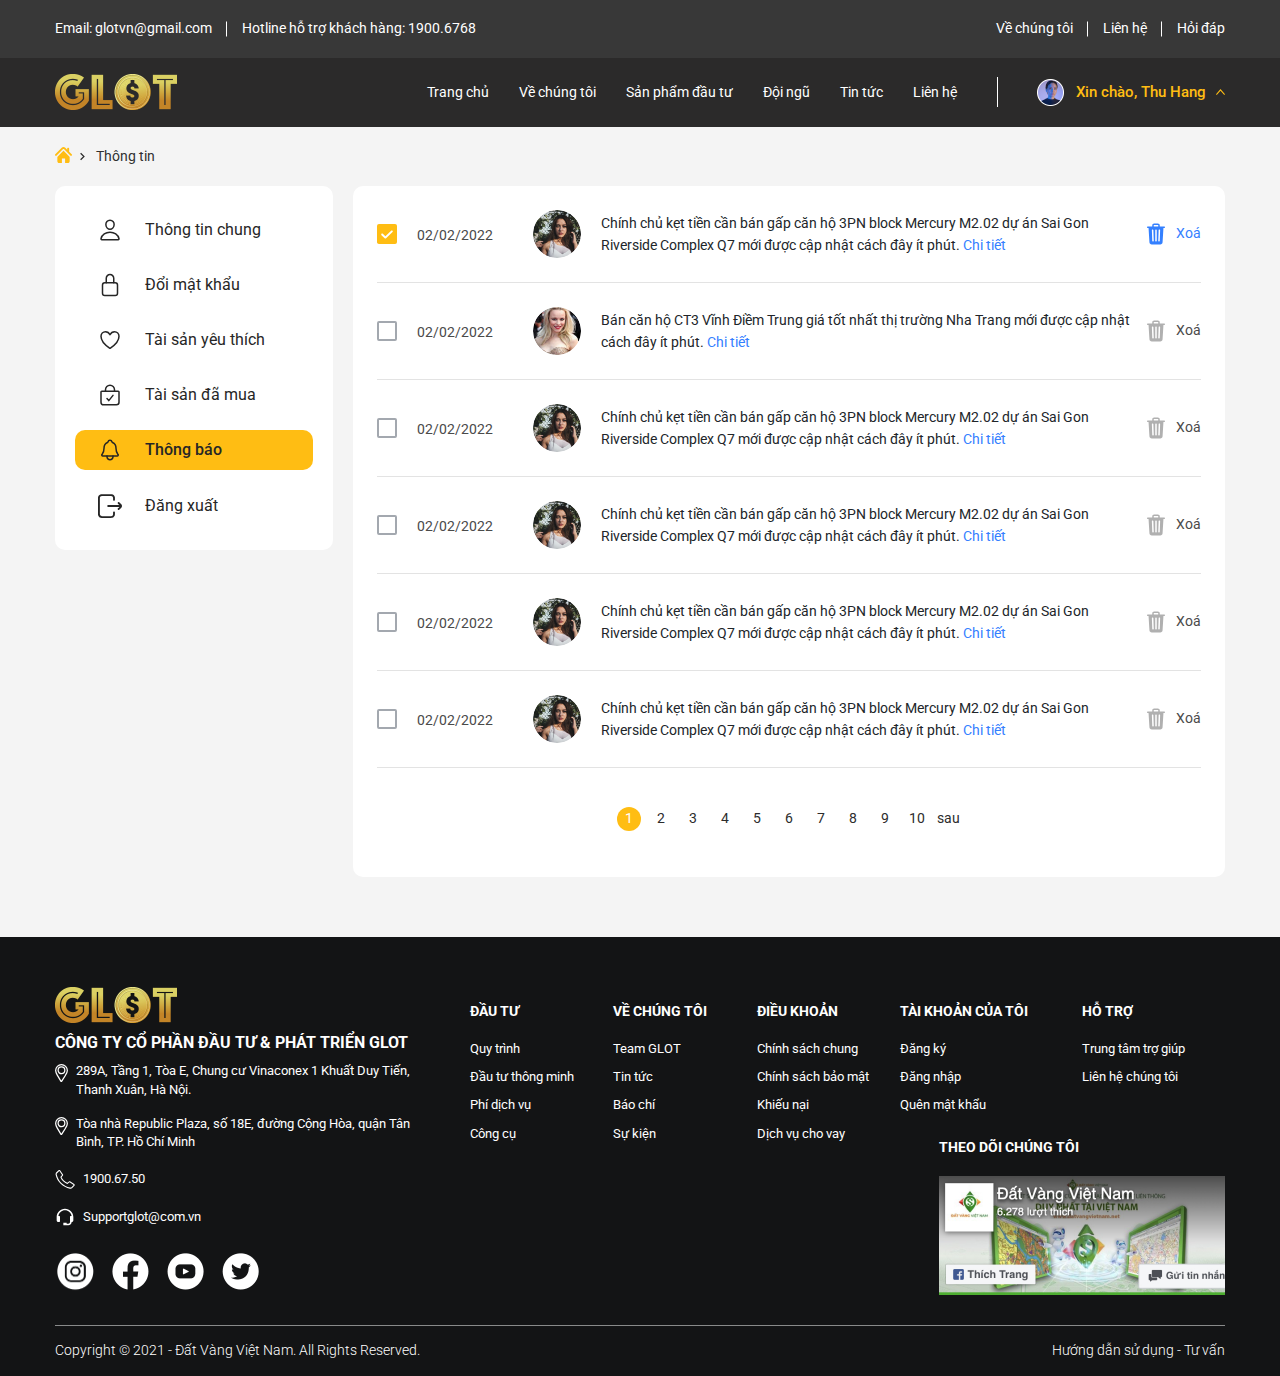
<file: notification.html>
<!DOCTYPE html>
<html lang="en">

<head>
    <meta charset="UTF-8" />
    <meta http-equiv="X-UA-Compatible" content="IE=edge" />
    <meta name="viewport" content="width=device-width, initial-scale=1.0" />
    <title>Thông báo</title>

    <!-- bootstrap -->
    <link rel="stylesheet" href="https://maxcdn.bootstrapcdn.com/bootstrap/4.0.0/css/bootstrap.min.css" integrity="sha384-Gn5384xqQ1aoWXA+058RXPxPg6fy4IWvTNh0E263XmFcJlSAwiGgFAW/dAiS6JXm" crossorigin="anonymous">
    <!-- bootstrap -->

  

    <link rel="stylesheet" href="assets/style/common.css" type="text/css">
    <link rel="stylesheet" href="assets/style/user-admin.css" type="text/css">

</head>

<body class="body-bg">
    <header>
        <div class="header-top">
            <div class="container">
                <div class="header-top__inner d-flex align-items-center justify-content-between">
                    <div class="header__contact d-flex align-items-center">
                        <a href="" class="mail">
                            Email: glotvn@gmail.com
                        </a>
                        <a href="tel:1900.6768" class="phone">
                            Hotline hỗ trợ khách hàng: 1900.6768
                        </a>
                    </div>
                    <ul class="header__menu-contact d-flex align-items-center">
                        <li>
                            <a href="">Về chúng tôi</a>
                        </li>
                        <li>
                            <a href="">Liên hệ</a>
                        </li>
                        <li>
                            <a href="">Hỏi đáp</a>
                        </li>
                    </ul>
                </div>
            </div>
        </div>
        <div class="header-under">
            <div class="container">
                <div class="wrap-header-main d-flex">
                    <div class="header__logo">
                        <a href="index.html">
                            <img src="./assets/image/LOGO.png" alt="">
                        </a>
                    </div>
                    <div class="wrap-header__menu d-flex align-items-center">
                        <ul class="header__menu d-flex align-items-center">
                            <li>
                                <a href="">
                                    Trang chủ
                                </a>
                            </li>
                            <li>
                                <a href="">
                                    Về chúng tôi
                                </a>
                            </li>
                            <li>
                                <a href="">
                                    Sản phẩm đầu tư
                                </a>
                            </li>
                            <li>
                                <a href="">
                                    Đội ngũ
                                </a>
                            </li>
                            <li>
                                <a href="">
                                    Tin tức
                                </a>
                            </li>
                            <li>
                                <a href="">
                                    Liên hệ
                                </a>
                            </li>
                        </ul>
                        <div class="header__login d-flex align-items-center">
                            <div class="user__img">
                                <img src="./assets/image/user.png" alt="">
                            </div> 
                            <div class="user__name d-flex align-items-center">
                                <span>Xin chào, Thu Hang</span>
                                <img src="./assets/image/chevron_big_down.svg" alt="">
                            </div>   
                        </div>
                    </div>
                </div>
            </div>
        </div>

        <div class="burger">
            <span></span>
            <span></span>
            <span></span>
        </div>
    </header>

    <main>
        <div class="container admin-wrap-content">
            <div class="breadcrumb-link d-flex align-items-center">
                <a href="index.html">
                    <img src="./assets/image/home.svg" alt="">
                </a>
                <span>
                    <img src="./assets/image/right-pagination.svg" alt="">
                </span>
                <span>Thông tin</span>
            </div>
            <div class="row">
                <div class="col-12 col-lg-3">
                    <div class="admin-aside bg-white">
                        <ul class="menu-admin">
                            <li>
                                <a href="" class="d-flex align-items-center">
                                    <img src="./assets/image/person-outline.svg" alt="">
                                    <span>Thông tin chung</span>
                                </a>
                            </li>
                            <li>
                                <a href="" class=" d-flex align-items-center">
                                    <img src="./assets/image/lock-closed-outline.svg" alt="">
                                    <span>Đổi mật khẩu</span>
                                </a>
                            </li>
                            <li>
                                <a href="" class="d-flex align-items-center">
                                    <img src="./assets/image/heart-outline.svg" alt="">
                                    <span>Tài sản yêu thích</span>
                                </a>
                            </li>
                            <li>
                                <a href="" class="d-flex align-items-center">
                                    <img src="./assets/image/bag-check-outline.svg" alt="">
                                    <span>Tài sản đã mua</span>
                                </a>
                            </li>
                            <li>
                                <a href="" class="active d-flex align-items-center">
                                    <img src="./assets/image/notifications-outline.svg" alt="">
                                    <span>Thông báo</span>
                                </a>
                            </li>
                            <li>
                                <a href="" class="d-flex align-items-center">
                                    <img src="./assets/image/gmrC9D.tif.svg" alt="">
                                    <span>Đăng xuất</span>
                                </a>
                            </li>
                        </ul>
                    </div>
                </div>
                <div class="col-12 col-md-12 col-lg-9">
                    <div class="block__content-admin bg-white">
                        <ul class="notifi__list">
                            <li class="notifi__item d-flex align-items-center justify-content-between">
                                <div class="notifi__date d-flex align-items-center">
                                    <input class="form-check-input ml-0" type="checkbox" value="" id="defaultCheck1" checked>
                                    <label class="form-check-label custom-control-label pt-1" for="defaultCheck1">
                                        <span>02/02/2022</span>
                                    </label>
                                </div>
                                <div class="notifi__desc d-flex align-items-center">
                                    <img src="./assets/image/user-thumb.png" alt="">
                                    <p>
                                        Chính chủ kẹt tiền cần bán gấp căn hộ 3PN block Mercury M2.02 dự án Sai Gon Riverside Complex Q7 mới được cập nhật cách đây ít phút. <a href="">Chi tiết</a>
                                    </p>
                                </div>
                                <div class="notifi__icon-deleted active d-flex align-items-center">
                                    <svg width="24" height="24" viewBox="0 0 24 24" fill="none" xmlns="http://www.w3.org/2000/svg">
                                        <path d="M20.25 4.5H15.75V3.375C15.75 2.87772 15.5525 2.40081 15.2008 2.04917C14.8492 1.69754 14.3723 1.5 13.875 1.5H10.125C9.62772 1.5 9.15081 1.69754 8.79917 2.04917C8.44754 2.40081 8.25 2.87772 8.25 3.375V4.5H3.75C3.55109 4.5 3.36032 4.57902 3.21967 4.71967C3.07902 4.86032 3 5.05109 3 5.25C3 5.44891 3.07902 5.63968 3.21967 5.78033C3.36032 5.92098 3.55109 6 3.75 6H4.54688L5.4375 20.2931C5.50406 21.5517 6.46875 22.5 7.6875 22.5H16.3125C17.5373 22.5 18.4828 21.5728 18.5625 20.2969L19.4531 6H20.25C20.4489 6 20.6397 5.92098 20.7803 5.78033C20.921 5.63968 21 5.44891 21 5.25C21 5.05109 20.921 4.86032 20.7803 4.71967C20.6397 4.57902 20.4489 4.5 20.25 4.5ZM9.02672 19.5H9C8.80563 19.5001 8.61881 19.4248 8.4789 19.2899C8.33899 19.1549 8.25692 18.971 8.25 18.7767L7.875 8.27672C7.86791 8.07781 7.94014 7.88423 8.07578 7.73856C8.21142 7.5929 8.39937 7.50709 8.59828 7.5C8.79719 7.49291 8.99077 7.56514 9.13644 7.70078C9.2821 7.83642 9.36791 8.02437 9.375 8.22328L9.75 18.7233C9.75357 18.8218 9.73769 18.92 9.70326 19.0124C9.66884 19.1048 9.61654 19.1894 9.54937 19.2616C9.48219 19.3337 9.40146 19.3919 9.31178 19.4328C9.2221 19.4737 9.12523 19.4966 9.02672 19.5ZM12.75 18.75C12.75 18.9489 12.671 19.1397 12.5303 19.2803C12.3897 19.421 12.1989 19.5 12 19.5C11.8011 19.5 11.6103 19.421 11.4697 19.2803C11.329 19.1397 11.25 18.9489 11.25 18.75V8.25C11.25 8.05109 11.329 7.86032 11.4697 7.71967C11.6103 7.57902 11.8011 7.5 12 7.5C12.1989 7.5 12.3897 7.57902 12.5303 7.71967C12.671 7.86032 12.75 8.05109 12.75 8.25V18.75ZM14.25 4.5H9.75V3.375C9.74943 3.3256 9.75875 3.27658 9.77739 3.23083C9.79604 3.18507 9.82364 3.14351 9.85857 3.10858C9.89351 3.07364 9.93507 3.04604 9.98083 3.02739C10.0266 3.00875 10.0756 2.99943 10.125 3H13.875C13.9244 2.99943 13.9734 3.00875 14.0192 3.02739C14.0649 3.04604 14.1065 3.07364 14.1414 3.10858C14.1764 3.14351 14.204 3.18507 14.2226 3.23083C14.2413 3.27658 14.2506 3.3256 14.25 3.375V4.5ZM15.75 18.7767C15.7431 18.971 15.661 19.1549 15.5211 19.2899C15.3812 19.4248 15.1944 19.5001 15 19.5H14.9728C14.8743 19.4965 14.7775 19.4736 14.6879 19.4327C14.5983 19.3917 14.5176 19.3335 14.4505 19.2614C14.3833 19.1893 14.3311 19.1046 14.2967 19.0123C14.2623 18.92 14.2464 18.8217 14.25 18.7233L14.625 8.22328C14.6285 8.12479 14.6514 8.02795 14.6923 7.9383C14.7332 7.84865 14.7914 7.76794 14.8636 7.70078C14.9357 7.63361 15.0203 7.58132 15.1127 7.54687C15.205 7.51242 15.3032 7.49649 15.4017 7.5C15.5002 7.50351 15.597 7.52638 15.6867 7.56732C15.7763 7.60825 15.8571 7.66644 15.9242 7.73856C15.9914 7.81069 16.0437 7.89534 16.0781 7.98767C16.1126 8.08001 16.1285 8.17823 16.125 8.27672L15.75 18.7767Z" fill="#B0B0B0"/>
                                    </svg>
                                    <span>Xoá</span>   
                                </div>
                            </li>
                            <li class="notifi__item d-flex align-items-center justify-content-between">
                                <div class="notifi__date d-flex align-items-center">
                                    <input class="form-check-input ml-0" type="checkbox" value="" id="defaultCheck2" >
                                    <label class="form-check-label custom-control-label pt-1" for="defaultCheck2">
                                       <span> 02/02/2022</span>
                                    </label>
                                </div>
                                <div class="notifi__desc d-flex align-items-center">
                                    <img src="./assets/image/avatar02.png" alt="">
                                    <p>
                                        Bán căn hộ CT3 Vĩnh Điềm Trung giá tốt nhất thị trường Nha Trang mới được cập nhật cách đây ít phút.  <a href="">Chi tiết</a>
                                    </p>
                                </div>
                                <div class="notifi__icon-deleted  d-flex align-items-center">
                                    <svg width="24" height="24" viewBox="0 0 24 24" fill="none" xmlns="http://www.w3.org/2000/svg">
                                        <path d="M20.25 4.5H15.75V3.375C15.75 2.87772 15.5525 2.40081 15.2008 2.04917C14.8492 1.69754 14.3723 1.5 13.875 1.5H10.125C9.62772 1.5 9.15081 1.69754 8.79917 2.04917C8.44754 2.40081 8.25 2.87772 8.25 3.375V4.5H3.75C3.55109 4.5 3.36032 4.57902 3.21967 4.71967C3.07902 4.86032 3 5.05109 3 5.25C3 5.44891 3.07902 5.63968 3.21967 5.78033C3.36032 5.92098 3.55109 6 3.75 6H4.54688L5.4375 20.2931C5.50406 21.5517 6.46875 22.5 7.6875 22.5H16.3125C17.5373 22.5 18.4828 21.5728 18.5625 20.2969L19.4531 6H20.25C20.4489 6 20.6397 5.92098 20.7803 5.78033C20.921 5.63968 21 5.44891 21 5.25C21 5.05109 20.921 4.86032 20.7803 4.71967C20.6397 4.57902 20.4489 4.5 20.25 4.5ZM9.02672 19.5H9C8.80563 19.5001 8.61881 19.4248 8.4789 19.2899C8.33899 19.1549 8.25692 18.971 8.25 18.7767L7.875 8.27672C7.86791 8.07781 7.94014 7.88423 8.07578 7.73856C8.21142 7.5929 8.39937 7.50709 8.59828 7.5C8.79719 7.49291 8.99077 7.56514 9.13644 7.70078C9.2821 7.83642 9.36791 8.02437 9.375 8.22328L9.75 18.7233C9.75357 18.8218 9.73769 18.92 9.70326 19.0124C9.66884 19.1048 9.61654 19.1894 9.54937 19.2616C9.48219 19.3337 9.40146 19.3919 9.31178 19.4328C9.2221 19.4737 9.12523 19.4966 9.02672 19.5ZM12.75 18.75C12.75 18.9489 12.671 19.1397 12.5303 19.2803C12.3897 19.421 12.1989 19.5 12 19.5C11.8011 19.5 11.6103 19.421 11.4697 19.2803C11.329 19.1397 11.25 18.9489 11.25 18.75V8.25C11.25 8.05109 11.329 7.86032 11.4697 7.71967C11.6103 7.57902 11.8011 7.5 12 7.5C12.1989 7.5 12.3897 7.57902 12.5303 7.71967C12.671 7.86032 12.75 8.05109 12.75 8.25V18.75ZM14.25 4.5H9.75V3.375C9.74943 3.3256 9.75875 3.27658 9.77739 3.23083C9.79604 3.18507 9.82364 3.14351 9.85857 3.10858C9.89351 3.07364 9.93507 3.04604 9.98083 3.02739C10.0266 3.00875 10.0756 2.99943 10.125 3H13.875C13.9244 2.99943 13.9734 3.00875 14.0192 3.02739C14.0649 3.04604 14.1065 3.07364 14.1414 3.10858C14.1764 3.14351 14.204 3.18507 14.2226 3.23083C14.2413 3.27658 14.2506 3.3256 14.25 3.375V4.5ZM15.75 18.7767C15.7431 18.971 15.661 19.1549 15.5211 19.2899C15.3812 19.4248 15.1944 19.5001 15 19.5H14.9728C14.8743 19.4965 14.7775 19.4736 14.6879 19.4327C14.5983 19.3917 14.5176 19.3335 14.4505 19.2614C14.3833 19.1893 14.3311 19.1046 14.2967 19.0123C14.2623 18.92 14.2464 18.8217 14.25 18.7233L14.625 8.22328C14.6285 8.12479 14.6514 8.02795 14.6923 7.9383C14.7332 7.84865 14.7914 7.76794 14.8636 7.70078C14.9357 7.63361 15.0203 7.58132 15.1127 7.54687C15.205 7.51242 15.3032 7.49649 15.4017 7.5C15.5002 7.50351 15.597 7.52638 15.6867 7.56732C15.7763 7.60825 15.8571 7.66644 15.9242 7.73856C15.9914 7.81069 16.0437 7.89534 16.0781 7.98767C16.1126 8.08001 16.1285 8.17823 16.125 8.27672L15.75 18.7767Z" fill="#B0B0B0"/>
                                    </svg>
                                    <span>Xoá</span>   
                                </div>
                            </li>
                            <li class="notifi__item d-flex align-items-center justify-content-between">
                                <div class="notifi__date d-flex align-items-center">
                                    <input class="form-check-input ml-0" type="checkbox" value="" id="defaultCheck2" >
                                    <label class="form-check-label custom-control-label pt-1" for="defaultCheck2">
                                       <span> 02/02/2022</span>
                                    </label>
                                </div>
                                <div class="notifi__desc d-flex align-items-center">
                                    <img src="./assets/image/user-thumb.png" alt="">
                                    <p>
                                        Chính chủ kẹt tiền cần bán gấp căn hộ 3PN block Mercury M2.02 dự án Sai Gon Riverside Complex Q7 mới được cập nhật cách đây ít phút. <a href="">Chi tiết</a>
                                    </p>
                                </div>
                                <div class="notifi__icon-deleted  d-flex align-items-center">
                                    <svg width="24" height="24" viewBox="0 0 24 24" fill="none" xmlns="http://www.w3.org/2000/svg">
                                        <path d="M20.25 4.5H15.75V3.375C15.75 2.87772 15.5525 2.40081 15.2008 2.04917C14.8492 1.69754 14.3723 1.5 13.875 1.5H10.125C9.62772 1.5 9.15081 1.69754 8.79917 2.04917C8.44754 2.40081 8.25 2.87772 8.25 3.375V4.5H3.75C3.55109 4.5 3.36032 4.57902 3.21967 4.71967C3.07902 4.86032 3 5.05109 3 5.25C3 5.44891 3.07902 5.63968 3.21967 5.78033C3.36032 5.92098 3.55109 6 3.75 6H4.54688L5.4375 20.2931C5.50406 21.5517 6.46875 22.5 7.6875 22.5H16.3125C17.5373 22.5 18.4828 21.5728 18.5625 20.2969L19.4531 6H20.25C20.4489 6 20.6397 5.92098 20.7803 5.78033C20.921 5.63968 21 5.44891 21 5.25C21 5.05109 20.921 4.86032 20.7803 4.71967C20.6397 4.57902 20.4489 4.5 20.25 4.5ZM9.02672 19.5H9C8.80563 19.5001 8.61881 19.4248 8.4789 19.2899C8.33899 19.1549 8.25692 18.971 8.25 18.7767L7.875 8.27672C7.86791 8.07781 7.94014 7.88423 8.07578 7.73856C8.21142 7.5929 8.39937 7.50709 8.59828 7.5C8.79719 7.49291 8.99077 7.56514 9.13644 7.70078C9.2821 7.83642 9.36791 8.02437 9.375 8.22328L9.75 18.7233C9.75357 18.8218 9.73769 18.92 9.70326 19.0124C9.66884 19.1048 9.61654 19.1894 9.54937 19.2616C9.48219 19.3337 9.40146 19.3919 9.31178 19.4328C9.2221 19.4737 9.12523 19.4966 9.02672 19.5ZM12.75 18.75C12.75 18.9489 12.671 19.1397 12.5303 19.2803C12.3897 19.421 12.1989 19.5 12 19.5C11.8011 19.5 11.6103 19.421 11.4697 19.2803C11.329 19.1397 11.25 18.9489 11.25 18.75V8.25C11.25 8.05109 11.329 7.86032 11.4697 7.71967C11.6103 7.57902 11.8011 7.5 12 7.5C12.1989 7.5 12.3897 7.57902 12.5303 7.71967C12.671 7.86032 12.75 8.05109 12.75 8.25V18.75ZM14.25 4.5H9.75V3.375C9.74943 3.3256 9.75875 3.27658 9.77739 3.23083C9.79604 3.18507 9.82364 3.14351 9.85857 3.10858C9.89351 3.07364 9.93507 3.04604 9.98083 3.02739C10.0266 3.00875 10.0756 2.99943 10.125 3H13.875C13.9244 2.99943 13.9734 3.00875 14.0192 3.02739C14.0649 3.04604 14.1065 3.07364 14.1414 3.10858C14.1764 3.14351 14.204 3.18507 14.2226 3.23083C14.2413 3.27658 14.2506 3.3256 14.25 3.375V4.5ZM15.75 18.7767C15.7431 18.971 15.661 19.1549 15.5211 19.2899C15.3812 19.4248 15.1944 19.5001 15 19.5H14.9728C14.8743 19.4965 14.7775 19.4736 14.6879 19.4327C14.5983 19.3917 14.5176 19.3335 14.4505 19.2614C14.3833 19.1893 14.3311 19.1046 14.2967 19.0123C14.2623 18.92 14.2464 18.8217 14.25 18.7233L14.625 8.22328C14.6285 8.12479 14.6514 8.02795 14.6923 7.9383C14.7332 7.84865 14.7914 7.76794 14.8636 7.70078C14.9357 7.63361 15.0203 7.58132 15.1127 7.54687C15.205 7.51242 15.3032 7.49649 15.4017 7.5C15.5002 7.50351 15.597 7.52638 15.6867 7.56732C15.7763 7.60825 15.8571 7.66644 15.9242 7.73856C15.9914 7.81069 16.0437 7.89534 16.0781 7.98767C16.1126 8.08001 16.1285 8.17823 16.125 8.27672L15.75 18.7767Z" fill="#B0B0B0"/>
                                    </svg>
                                    <span>Xoá</span>   
                                </div>
                            </li>
                            <li class="notifi__item d-flex align-items-center justify-content-between">
                                <div class="notifi__date d-flex align-items-center">
                                    <input class="form-check-input ml-0" type="checkbox" value="" id="defaultCheck2" >
                                    <label class="form-check-label custom-control-label pt-1" for="defaultCheck2">
                                       <span> 02/02/2022</span>
                                    </label>
                                </div>
                                <div class="notifi__desc d-flex align-items-center">
                                    <img src="./assets/image/user-thumb.png" alt="">
                                    <p>
                                        Chính chủ kẹt tiền cần bán gấp căn hộ 3PN block Mercury M2.02 dự án Sai Gon Riverside Complex Q7 mới được cập nhật cách đây ít phút. <a href="">Chi tiết</a>
                                    </p>
                                </div>
                                <div class="notifi__icon-deleted  d-flex align-items-center">
                                    <svg width="24" height="24" viewBox="0 0 24 24" fill="none" xmlns="http://www.w3.org/2000/svg">
                                        <path d="M20.25 4.5H15.75V3.375C15.75 2.87772 15.5525 2.40081 15.2008 2.04917C14.8492 1.69754 14.3723 1.5 13.875 1.5H10.125C9.62772 1.5 9.15081 1.69754 8.79917 2.04917C8.44754 2.40081 8.25 2.87772 8.25 3.375V4.5H3.75C3.55109 4.5 3.36032 4.57902 3.21967 4.71967C3.07902 4.86032 3 5.05109 3 5.25C3 5.44891 3.07902 5.63968 3.21967 5.78033C3.36032 5.92098 3.55109 6 3.75 6H4.54688L5.4375 20.2931C5.50406 21.5517 6.46875 22.5 7.6875 22.5H16.3125C17.5373 22.5 18.4828 21.5728 18.5625 20.2969L19.4531 6H20.25C20.4489 6 20.6397 5.92098 20.7803 5.78033C20.921 5.63968 21 5.44891 21 5.25C21 5.05109 20.921 4.86032 20.7803 4.71967C20.6397 4.57902 20.4489 4.5 20.25 4.5ZM9.02672 19.5H9C8.80563 19.5001 8.61881 19.4248 8.4789 19.2899C8.33899 19.1549 8.25692 18.971 8.25 18.7767L7.875 8.27672C7.86791 8.07781 7.94014 7.88423 8.07578 7.73856C8.21142 7.5929 8.39937 7.50709 8.59828 7.5C8.79719 7.49291 8.99077 7.56514 9.13644 7.70078C9.2821 7.83642 9.36791 8.02437 9.375 8.22328L9.75 18.7233C9.75357 18.8218 9.73769 18.92 9.70326 19.0124C9.66884 19.1048 9.61654 19.1894 9.54937 19.2616C9.48219 19.3337 9.40146 19.3919 9.31178 19.4328C9.2221 19.4737 9.12523 19.4966 9.02672 19.5ZM12.75 18.75C12.75 18.9489 12.671 19.1397 12.5303 19.2803C12.3897 19.421 12.1989 19.5 12 19.5C11.8011 19.5 11.6103 19.421 11.4697 19.2803C11.329 19.1397 11.25 18.9489 11.25 18.75V8.25C11.25 8.05109 11.329 7.86032 11.4697 7.71967C11.6103 7.57902 11.8011 7.5 12 7.5C12.1989 7.5 12.3897 7.57902 12.5303 7.71967C12.671 7.86032 12.75 8.05109 12.75 8.25V18.75ZM14.25 4.5H9.75V3.375C9.74943 3.3256 9.75875 3.27658 9.77739 3.23083C9.79604 3.18507 9.82364 3.14351 9.85857 3.10858C9.89351 3.07364 9.93507 3.04604 9.98083 3.02739C10.0266 3.00875 10.0756 2.99943 10.125 3H13.875C13.9244 2.99943 13.9734 3.00875 14.0192 3.02739C14.0649 3.04604 14.1065 3.07364 14.1414 3.10858C14.1764 3.14351 14.204 3.18507 14.2226 3.23083C14.2413 3.27658 14.2506 3.3256 14.25 3.375V4.5ZM15.75 18.7767C15.7431 18.971 15.661 19.1549 15.5211 19.2899C15.3812 19.4248 15.1944 19.5001 15 19.5H14.9728C14.8743 19.4965 14.7775 19.4736 14.6879 19.4327C14.5983 19.3917 14.5176 19.3335 14.4505 19.2614C14.3833 19.1893 14.3311 19.1046 14.2967 19.0123C14.2623 18.92 14.2464 18.8217 14.25 18.7233L14.625 8.22328C14.6285 8.12479 14.6514 8.02795 14.6923 7.9383C14.7332 7.84865 14.7914 7.76794 14.8636 7.70078C14.9357 7.63361 15.0203 7.58132 15.1127 7.54687C15.205 7.51242 15.3032 7.49649 15.4017 7.5C15.5002 7.50351 15.597 7.52638 15.6867 7.56732C15.7763 7.60825 15.8571 7.66644 15.9242 7.73856C15.9914 7.81069 16.0437 7.89534 16.0781 7.98767C16.1126 8.08001 16.1285 8.17823 16.125 8.27672L15.75 18.7767Z" fill="#B0B0B0"/>
                                    </svg>
                                    <span>Xoá</span>   
                                </div>
                            </li>
                            <li class="notifi__item d-flex align-items-center justify-content-between">
                                <div class="notifi__date d-flex align-items-center">
                                    <input class="form-check-input ml-0" type="checkbox" value="" id="defaultCheck2" >
                                    <label class="form-check-label custom-control-label pt-1" for="defaultCheck2">
                                       <span> 02/02/2022</span>
                                    </label>
                                </div>
                                <div class="notifi__desc d-flex align-items-center">
                                    <img src="./assets/image/user-thumb.png" alt="">
                                    <p>
                                        Chính chủ kẹt tiền cần bán gấp căn hộ 3PN block Mercury M2.02 dự án Sai Gon Riverside Complex Q7 mới được cập nhật cách đây ít phút. <a href="">Chi tiết</a>
                                    </p>
                                </div>
                                <div class="notifi__icon-deleted  d-flex align-items-center">
                                    <svg width="24" height="24" viewBox="0 0 24 24" fill="none" xmlns="http://www.w3.org/2000/svg">
                                        <path d="M20.25 4.5H15.75V3.375C15.75 2.87772 15.5525 2.40081 15.2008 2.04917C14.8492 1.69754 14.3723 1.5 13.875 1.5H10.125C9.62772 1.5 9.15081 1.69754 8.79917 2.04917C8.44754 2.40081 8.25 2.87772 8.25 3.375V4.5H3.75C3.55109 4.5 3.36032 4.57902 3.21967 4.71967C3.07902 4.86032 3 5.05109 3 5.25C3 5.44891 3.07902 5.63968 3.21967 5.78033C3.36032 5.92098 3.55109 6 3.75 6H4.54688L5.4375 20.2931C5.50406 21.5517 6.46875 22.5 7.6875 22.5H16.3125C17.5373 22.5 18.4828 21.5728 18.5625 20.2969L19.4531 6H20.25C20.4489 6 20.6397 5.92098 20.7803 5.78033C20.921 5.63968 21 5.44891 21 5.25C21 5.05109 20.921 4.86032 20.7803 4.71967C20.6397 4.57902 20.4489 4.5 20.25 4.5ZM9.02672 19.5H9C8.80563 19.5001 8.61881 19.4248 8.4789 19.2899C8.33899 19.1549 8.25692 18.971 8.25 18.7767L7.875 8.27672C7.86791 8.07781 7.94014 7.88423 8.07578 7.73856C8.21142 7.5929 8.39937 7.50709 8.59828 7.5C8.79719 7.49291 8.99077 7.56514 9.13644 7.70078C9.2821 7.83642 9.36791 8.02437 9.375 8.22328L9.75 18.7233C9.75357 18.8218 9.73769 18.92 9.70326 19.0124C9.66884 19.1048 9.61654 19.1894 9.54937 19.2616C9.48219 19.3337 9.40146 19.3919 9.31178 19.4328C9.2221 19.4737 9.12523 19.4966 9.02672 19.5ZM12.75 18.75C12.75 18.9489 12.671 19.1397 12.5303 19.2803C12.3897 19.421 12.1989 19.5 12 19.5C11.8011 19.5 11.6103 19.421 11.4697 19.2803C11.329 19.1397 11.25 18.9489 11.25 18.75V8.25C11.25 8.05109 11.329 7.86032 11.4697 7.71967C11.6103 7.57902 11.8011 7.5 12 7.5C12.1989 7.5 12.3897 7.57902 12.5303 7.71967C12.671 7.86032 12.75 8.05109 12.75 8.25V18.75ZM14.25 4.5H9.75V3.375C9.74943 3.3256 9.75875 3.27658 9.77739 3.23083C9.79604 3.18507 9.82364 3.14351 9.85857 3.10858C9.89351 3.07364 9.93507 3.04604 9.98083 3.02739C10.0266 3.00875 10.0756 2.99943 10.125 3H13.875C13.9244 2.99943 13.9734 3.00875 14.0192 3.02739C14.0649 3.04604 14.1065 3.07364 14.1414 3.10858C14.1764 3.14351 14.204 3.18507 14.2226 3.23083C14.2413 3.27658 14.2506 3.3256 14.25 3.375V4.5ZM15.75 18.7767C15.7431 18.971 15.661 19.1549 15.5211 19.2899C15.3812 19.4248 15.1944 19.5001 15 19.5H14.9728C14.8743 19.4965 14.7775 19.4736 14.6879 19.4327C14.5983 19.3917 14.5176 19.3335 14.4505 19.2614C14.3833 19.1893 14.3311 19.1046 14.2967 19.0123C14.2623 18.92 14.2464 18.8217 14.25 18.7233L14.625 8.22328C14.6285 8.12479 14.6514 8.02795 14.6923 7.9383C14.7332 7.84865 14.7914 7.76794 14.8636 7.70078C14.9357 7.63361 15.0203 7.58132 15.1127 7.54687C15.205 7.51242 15.3032 7.49649 15.4017 7.5C15.5002 7.50351 15.597 7.52638 15.6867 7.56732C15.7763 7.60825 15.8571 7.66644 15.9242 7.73856C15.9914 7.81069 16.0437 7.89534 16.0781 7.98767C16.1126 8.08001 16.1285 8.17823 16.125 8.27672L15.75 18.7767Z" fill="#B0B0B0"/>
                                    </svg>
                                    <span>Xoá</span>   
                                </div>
                            </li>
                            <li class="notifi__item d-flex align-items-center justify-content-between">
                                <div class="notifi__date d-flex align-items-center">
                                    <input class="form-check-input ml-0" type="checkbox" value="" id="defaultCheck2" >
                                    <label class="form-check-label custom-control-label pt-1" for="defaultCheck2">
                                       <span> 02/02/2022</span>
                                    </label>
                                </div>
                                <div class="notifi__desc d-flex align-items-center">
                                    <img src="./assets/image/user-thumb.png" alt="">
                                    <p>
                                        Chính chủ kẹt tiền cần bán gấp căn hộ 3PN block Mercury M2.02 dự án Sai Gon Riverside Complex Q7 mới được cập nhật cách đây ít phút. <a href="">Chi tiết</a>
                                    </p>
                                </div>
                                <div class="notifi__icon-deleted  d-flex align-items-center">
                                    <svg width="24" height="24" viewBox="0 0 24 24" fill="none" xmlns="http://www.w3.org/2000/svg">
                                        <path d="M20.25 4.5H15.75V3.375C15.75 2.87772 15.5525 2.40081 15.2008 2.04917C14.8492 1.69754 14.3723 1.5 13.875 1.5H10.125C9.62772 1.5 9.15081 1.69754 8.79917 2.04917C8.44754 2.40081 8.25 2.87772 8.25 3.375V4.5H3.75C3.55109 4.5 3.36032 4.57902 3.21967 4.71967C3.07902 4.86032 3 5.05109 3 5.25C3 5.44891 3.07902 5.63968 3.21967 5.78033C3.36032 5.92098 3.55109 6 3.75 6H4.54688L5.4375 20.2931C5.50406 21.5517 6.46875 22.5 7.6875 22.5H16.3125C17.5373 22.5 18.4828 21.5728 18.5625 20.2969L19.4531 6H20.25C20.4489 6 20.6397 5.92098 20.7803 5.78033C20.921 5.63968 21 5.44891 21 5.25C21 5.05109 20.921 4.86032 20.7803 4.71967C20.6397 4.57902 20.4489 4.5 20.25 4.5ZM9.02672 19.5H9C8.80563 19.5001 8.61881 19.4248 8.4789 19.2899C8.33899 19.1549 8.25692 18.971 8.25 18.7767L7.875 8.27672C7.86791 8.07781 7.94014 7.88423 8.07578 7.73856C8.21142 7.5929 8.39937 7.50709 8.59828 7.5C8.79719 7.49291 8.99077 7.56514 9.13644 7.70078C9.2821 7.83642 9.36791 8.02437 9.375 8.22328L9.75 18.7233C9.75357 18.8218 9.73769 18.92 9.70326 19.0124C9.66884 19.1048 9.61654 19.1894 9.54937 19.2616C9.48219 19.3337 9.40146 19.3919 9.31178 19.4328C9.2221 19.4737 9.12523 19.4966 9.02672 19.5ZM12.75 18.75C12.75 18.9489 12.671 19.1397 12.5303 19.2803C12.3897 19.421 12.1989 19.5 12 19.5C11.8011 19.5 11.6103 19.421 11.4697 19.2803C11.329 19.1397 11.25 18.9489 11.25 18.75V8.25C11.25 8.05109 11.329 7.86032 11.4697 7.71967C11.6103 7.57902 11.8011 7.5 12 7.5C12.1989 7.5 12.3897 7.57902 12.5303 7.71967C12.671 7.86032 12.75 8.05109 12.75 8.25V18.75ZM14.25 4.5H9.75V3.375C9.74943 3.3256 9.75875 3.27658 9.77739 3.23083C9.79604 3.18507 9.82364 3.14351 9.85857 3.10858C9.89351 3.07364 9.93507 3.04604 9.98083 3.02739C10.0266 3.00875 10.0756 2.99943 10.125 3H13.875C13.9244 2.99943 13.9734 3.00875 14.0192 3.02739C14.0649 3.04604 14.1065 3.07364 14.1414 3.10858C14.1764 3.14351 14.204 3.18507 14.2226 3.23083C14.2413 3.27658 14.2506 3.3256 14.25 3.375V4.5ZM15.75 18.7767C15.7431 18.971 15.661 19.1549 15.5211 19.2899C15.3812 19.4248 15.1944 19.5001 15 19.5H14.9728C14.8743 19.4965 14.7775 19.4736 14.6879 19.4327C14.5983 19.3917 14.5176 19.3335 14.4505 19.2614C14.3833 19.1893 14.3311 19.1046 14.2967 19.0123C14.2623 18.92 14.2464 18.8217 14.25 18.7233L14.625 8.22328C14.6285 8.12479 14.6514 8.02795 14.6923 7.9383C14.7332 7.84865 14.7914 7.76794 14.8636 7.70078C14.9357 7.63361 15.0203 7.58132 15.1127 7.54687C15.205 7.51242 15.3032 7.49649 15.4017 7.5C15.5002 7.50351 15.597 7.52638 15.6867 7.56732C15.7763 7.60825 15.8571 7.66644 15.9242 7.73856C15.9914 7.81069 16.0437 7.89534 16.0781 7.98767C16.1126 8.08001 16.1285 8.17823 16.125 8.27672L15.75 18.7767Z" fill="#B0B0B0"/>
                                    </svg>
                                    <span>Xoá</span>   
                                </div>
                            </li>
                        </ul>
                        <div class="pagination flex-wrap justify-content-center pb-3">
                           
                            <span class="active">1</span>
                            <span class="">2</span>
                            <span class="">3</span>
                            <span class="">4</span>
                            <span class="">5</span>
                            <span class="">6</span>
                            <span class="">7</span>
                            <span class="">8</span>
                            <span class="">9</span>
                            <span class="">10</span>
                            <span class="">sau</span>
                        </div>
                    </div>
                </div>
            </div>
        </div>
    </main>

    <footer>
        <div class="container">
            <div class="footer-inner d-flex align-items-start">
                <div class="footer__contact">
                    <div class="footer__logo">
                        <a href="">
                            <img src="./assets/image/LOGO.png" alt="">
                        </a>
                        <h2>công ty cổ phần đầu tư & phát triển glot</h2>
                    </div>
                    <ul class="footer__contact-inner">
                        <li>
                            <img src="./assets/image/location-white.svg" alt="">
                            289A, Tầng 1, Tòa E, Chung cư Vinaconex 1 Khuất Duy Tiến,
                            Thanh Xuân, Hà Nội.
                        </li>
                        <li>
                            <img src="./assets/image/location-white.svg" alt="">
                            Tòa nhà Republic Plaza, số 18E, đường Cộng Hòa,
                            quận Tân Bình, TP. Hồ Chí Minh
                        </li>
                        <li>
                            <img src="./assets/image/phone.svg" alt="">
                            <a href="tel:1900.67.50">1900.67.50</a>
                        </li>
                        <li>
                            <img src="./assets/image/support.svg" alt="">
                            <a href="">Supportglot@com.vn</a>
                        </li>
                    </ul>
                    <ul class="footer-social__list d-flex align-items-center pt-2">
                        <li>
                            <a href="">
                                <img src="./assets/image/insta-ft.png" alt="">
                            </a>
                        </li>
                        <li>
                            <a href="">
                                <img src="./assets/image/fb-ft.png" alt="">
                            </a>
                        </li>
                        <li>
                            <a href="">
                                <img src="./assets/image/youtube-ft.png" alt="">
                            </a>
                        </li>
                        <li>
                            <a href="">
                                <img src="./assets/image/tw-ft.png" alt="">
                            </a>
                        </li>
                    </ul>
                </div>
                <div class="wrap-footer__menu d-flex">
                    <div class="footer__block">
                        <h3>Đầu tư</h3>
                        <ul class="footer__menu">
                            <li>
                                <a href="">Quy trình</a>
                            </li>
                            <li>
                                <a href="">Đầu tư thông minh</a>
                            </li>
                            <li>
                                <a href="">Phí dịch vụ</a>
                            </li>
                            <li>
                                <a href="">Công cụ</a>
                            </li>
                        </ul>
                    </div>
                    <div class="footer__block">
                        <h3>Về chúng tôi</h3>
                        <ul class="footer__menu">
                            <li>
                                <a href="">Team GLOT</a>
                            </li>
                            <li>
                                <a href="">Tin tức</a>
                            </li>
                            <li>
                                <a href="">Báo chí</a>
                            </li>
                            <li>
                                <a href="">Sự kiện</a>
                            </li>
                        </ul>
                    </div>
                    <div class="footer__block">
                        <h3>Điều khoản</h3>
                        <ul class="footer__menu">
                            <li>
                                <a href="">Chính sách chung</a>
                            </li>
                            <li>
                                <a href="">Chính sách bảo mật</a>
                            </li>
                            <li>
                                <a href="">Khiếu nại</a>
                            </li>
                            <li>
                                <a href="">Dịch vụ cho vay</a>
                            </li>
                        </ul>
                    </div>
                    <div class="footer__block">
                        <h3>Tài khoản của tôi</h3>
                        <ul class="footer__menu">
                            <li>
                                <a href="">Đăng ký</a>
                            </li>
                            <li>
                                <a href="">Đăng nhập</a>
                            </li>
                            <li>
                                <a href="">Quên mật khẩu</a>
                            </li>
                        </ul>
                    </div>
                    <div class="footer__block">
                        <h3>Hỗ trợ</h3>
                        <ul class="footer__menu">
                            <li>
                                <a href="">Trung tâm trợ giúp</a>
                            </li>
                            <li>
                                <a href="">Liên hệ chúng tôi</a>
                            </li>
                        </ul>
                    </div>
                </div>
                
                <div class="footer__fanpage-fb">
                    <div class="footer__block">
                        <h3>theo dõi chúng tôi</h3>
                    </div>
                    <img src="./assets/image/fb-footer.jpg" alt="">
                </div>
            </div>
            <div class="copyright d-flex align-items-center justify-content-between flex-wrap">
                <p>Copyright © 2021 - Đất Vàng Việt Nam. All Rights Reserved.</p>
                <a href="">Hướng dẫn sử dụng - Tư vấn</a>
            </div>
        </div>
    </footer>

    <script src="./assets/js/common.js"></script>

</body>

</html>
</file>
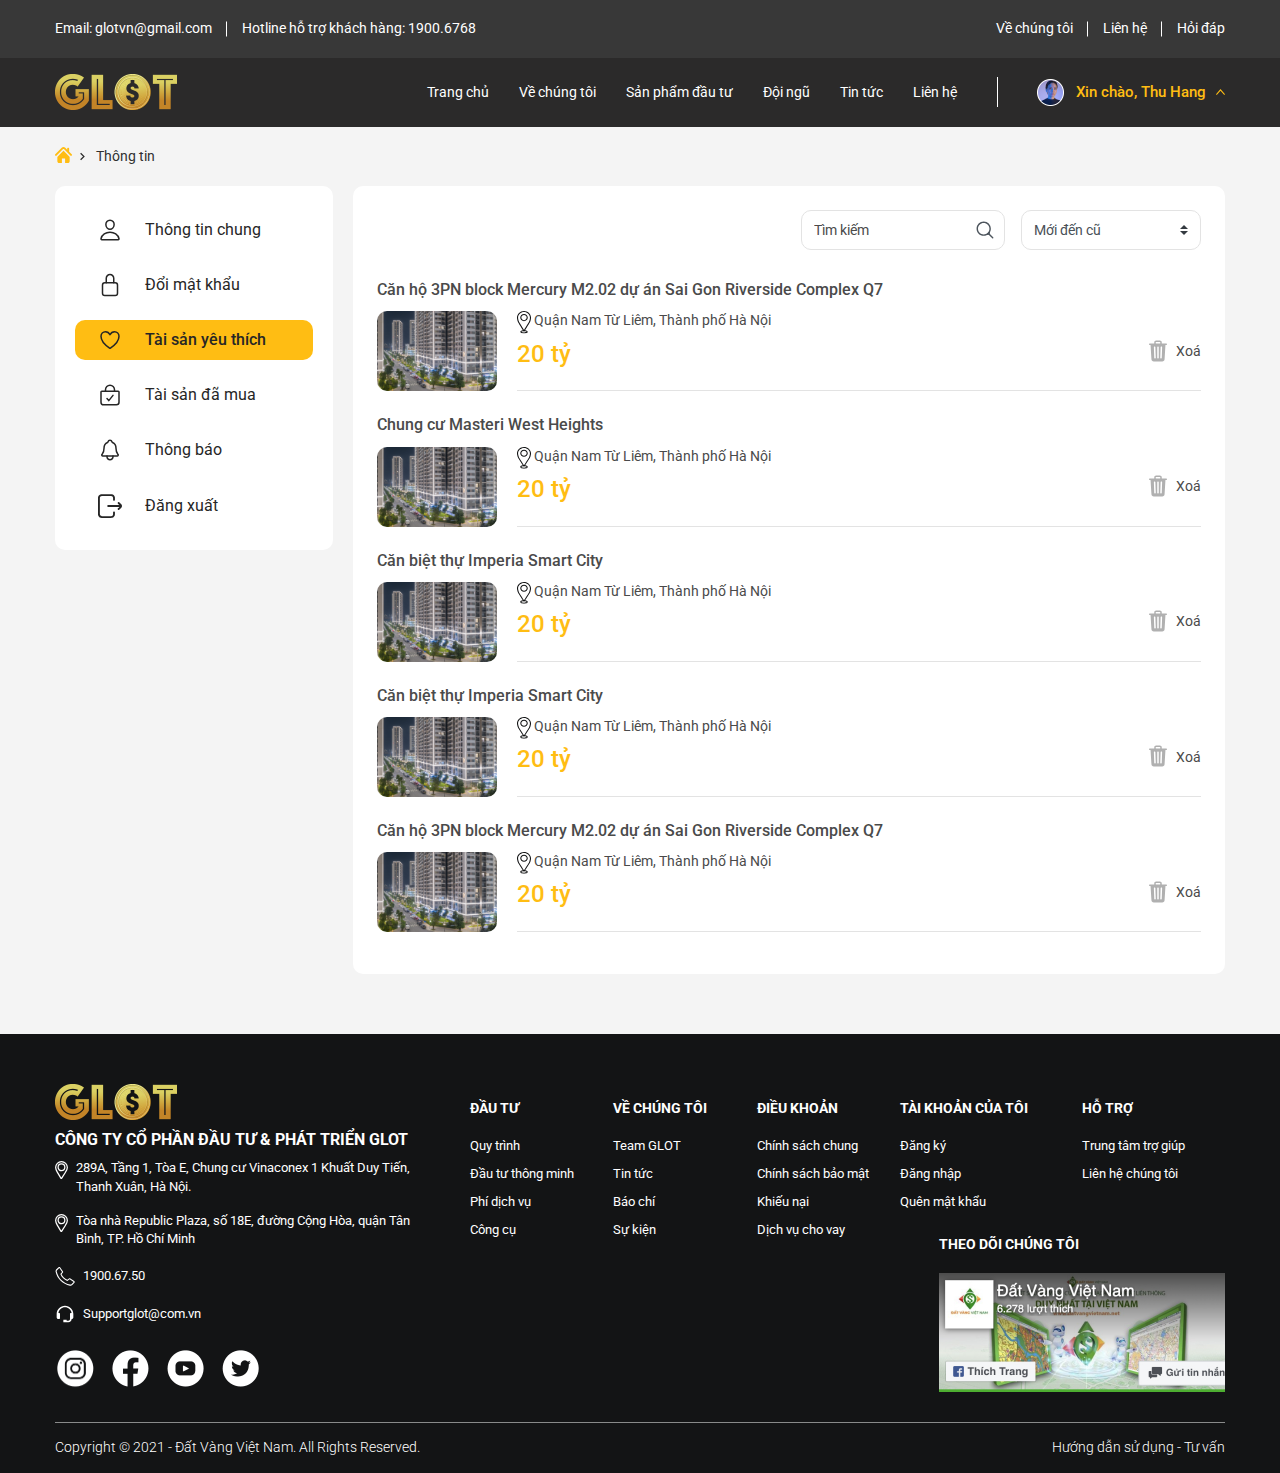
<file: yeu-thich.html>
<!DOCTYPE html>
<html lang="en">

<head>
    <meta charset="UTF-8" />
    <meta http-equiv="X-UA-Compatible" content="IE=edge" />
    <meta name="viewport" content="width=device-width, initial-scale=1.0" />
    <title>Tài sản yêu thích</title>

    <!-- bootstrap -->
    <link rel="stylesheet" href="https://maxcdn.bootstrapcdn.com/bootstrap/4.0.0/css/bootstrap.min.css" integrity="sha384-Gn5384xqQ1aoWXA+058RXPxPg6fy4IWvTNh0E263XmFcJlSAwiGgFAW/dAiS6JXm" crossorigin="anonymous">
    <!-- bootstrap -->

  

    <link rel="stylesheet" href="assets/style/common.css" type="text/css">
    <link rel="stylesheet" href="assets/style/user-admin.css" type="text/css">

</head>

<body class="body-bg">
    <header>
        <div class="header-top">
            <div class="container">
                <div class="header-top__inner d-flex align-items-center justify-content-between">
                    <div class="header__contact d-flex align-items-center">
                        <a href="" class="mail">
                            Email: glotvn@gmail.com
                        </a>
                        <a href="tel:1900.6768" class="phone">
                            Hotline hỗ trợ khách hàng: 1900.6768
                        </a>
                    </div>
                    <ul class="header__menu-contact d-flex align-items-center">
                        <li>
                            <a href="">Về chúng tôi</a>
                        </li>
                        <li>
                            <a href="">Liên hệ</a>
                        </li>
                        <li>
                            <a href="">Hỏi đáp</a>
                        </li>
                    </ul>
                </div>
            </div>
        </div>
        <div class="header-under">
            <div class="container">
                <div class="wrap-header-main d-flex">
                    <div class="header__logo">
                        <a href="index.html">
                            <img src="./assets/image/LOGO.png" alt="">
                        </a>
                    </div>
                    <div class="wrap-header__menu d-flex align-items-center">
                        <ul class="header__menu d-flex align-items-center">
                            <li>
                                <a href="">
                                    Trang chủ
                                </a>
                            </li>
                            <li>
                                <a href="">
                                    Về chúng tôi
                                </a>
                            </li>
                            <li>
                                <a href="">
                                    Sản phẩm đầu tư
                                </a>
                            </li>
                            <li>
                                <a href="">
                                    Đội ngũ
                                </a>
                            </li>
                            <li>
                                <a href="">
                                    Tin tức
                                </a>
                            </li>
                            <li>
                                <a href="">
                                    Liên hệ
                                </a>
                            </li>
                        </ul>
                        <div class="header__login d-flex align-items-center">
                            <div class="user__img">
                                <img src="./assets/image/user.png" alt="">
                            </div> 
                            <div class="user__name d-flex align-items-center">
                                <span>Xin chào, Thu Hang</span>
                                <img src="./assets/image/chevron_big_down.svg" alt="">
                            </div>   
                        </div>
                    </div>
                </div>
            </div>
        </div>

        <div class="burger">
            <span></span>
            <span></span>
            <span></span>
        </div>
    </header>

    <main>
        <div class="container admin-wrap-content">
            <div class="breadcrumb-link d-flex align-items-center">
                <a href="index.html">
                    <img src="./assets/image/home.svg" alt="">
                </a>
                <span>
                    <img src="./assets/image/right-pagination.svg" alt="">
                </span>
                <span>Thông tin</span>
            </div>
            <div class="row">
                <div class="col-12 col-lg-3">
                    <div class="admin-aside bg-white">
                        <ul class="menu-admin">
                            <li>
                                <a href="" class="d-flex align-items-center">
                                    <img src="./assets/image/person-outline.svg" alt="">
                                    <span>Thông tin chung</span>
                                </a>
                            </li>
                            <li>
                                <a href="" class=" d-flex align-items-center">
                                    <img src="./assets/image/lock-closed-outline.svg" alt="">
                                    <span>Đổi mật khẩu</span>
                                </a>
                            </li>
                            <li>
                                <a href="" class="active d-flex align-items-center">
                                    <img src="./assets/image/heart-outline.svg" alt="">
                                    <span>Tài sản yêu thích</span>
                                </a>
                            </li>
                            <li>
                                <a href="" class="d-flex align-items-center">
                                    <img src="./assets/image/bag-check-outline.svg" alt="">
                                    <span>Tài sản đã mua</span>
                                </a>
                            </li>
                            <li>
                                <a href="" class=" d-flex align-items-center">
                                    <img src="./assets/image/notifications-outline.svg" alt="">
                                    <span>Thông báo</span>
                                </a>
                            </li>
                            <li>
                                <a href="" class="d-flex align-items-center">
                                    <img src="./assets/image/gmrC9D.tif.svg" alt="">
                                    <span>Đăng xuất</span>
                                </a>
                            </li>
                        </ul>
                    </div>
                </div>
                <div class="col-12 col-md-12 col-lg-9">
                    <div class="block__content-admin bg-white">
                        <div class="wrap__filter d-flex justify-content-end align-items-center">
                            <form action="" class="d-flex align-items-center flex-wrap">
                                <div class="form-group form-group__filter mr-3">
                                    <input type="text" class="form-control" placeholder="Tìm kiếm">
                                    <img src="./assets/image/search.svg" alt="">
                                </div>
                                <div class="form-group form-group__filter">
                                    <select class="custom-select">
                                        <option selected>Mới đến cũ</option>
                                        <option value="1">One</option>
                                        <option value="2">Two</option>
                                        <option value="3">Three</option>
                                    </select>
                                </div>
                            </form>
                        </div>

                        <ul class="list-like">
                            <li class="project-like__item">
                                <h4 class="project-like__title">
                                    Căn hộ 3PN block Mercury M2.02 dự án Sai Gon Riverside Complex Q7
                                </h4>
                                <a href="" class="project-like__inner d-flex align-items-stretch">
                                    <div class="thumb">
                                        <img src="./assets/image/thumb-full02.jpg" alt="">
                                    </div>
                                    <div class="desc d-flex justify-content-between">
                                        <div class="desc__left">
                                            <div class="location d-flex align-items-start">
                                                <img src="./assets/image/location-info.svg" alt="">
                                                <p>Quận Nam Từ Liêm, Thành phố Hà Nội</p>
                                            </div>
                                            <span class="price">20 tỷ</span>
                                        </div>
                                        <div class="desc__bt d-flex align-items-center">
                                            <svg width="24" height="24" viewBox="0 0 24 24" fill="none" xmlns="http://www.w3.org/2000/svg">
                                                <path d="M20.25 4.5H15.75V3.375C15.75 2.87772 15.5525 2.40081 15.2008 2.04917C14.8492 1.69754 14.3723 1.5 13.875 1.5H10.125C9.62772 1.5 9.15081 1.69754 8.79917 2.04917C8.44754 2.40081 8.25 2.87772 8.25 3.375V4.5H3.75C3.55109 4.5 3.36032 4.57902 3.21967 4.71967C3.07902 4.86032 3 5.05109 3 5.25C3 5.44891 3.07902 5.63968 3.21967 5.78033C3.36032 5.92098 3.55109 6 3.75 6H4.54688L5.4375 20.2931C5.50406 21.5517 6.46875 22.5 7.6875 22.5H16.3125C17.5373 22.5 18.4828 21.5728 18.5625 20.2969L19.4531 6H20.25C20.4489 6 20.6397 5.92098 20.7803 5.78033C20.921 5.63968 21 5.44891 21 5.25C21 5.05109 20.921 4.86032 20.7803 4.71967C20.6397 4.57902 20.4489 4.5 20.25 4.5ZM9.02672 19.5H9C8.80563 19.5001 8.61881 19.4248 8.4789 19.2899C8.33899 19.1549 8.25692 18.971 8.25 18.7767L7.875 8.27672C7.86791 8.07781 7.94014 7.88423 8.07578 7.73856C8.21142 7.5929 8.39937 7.50709 8.59828 7.5C8.79719 7.49291 8.99077 7.56514 9.13644 7.70078C9.2821 7.83642 9.36791 8.02437 9.375 8.22328L9.75 18.7233C9.75357 18.8218 9.73769 18.92 9.70326 19.0124C9.66884 19.1048 9.61654 19.1894 9.54937 19.2616C9.48219 19.3337 9.40146 19.3919 9.31178 19.4328C9.2221 19.4737 9.12523 19.4966 9.02672 19.5ZM12.75 18.75C12.75 18.9489 12.671 19.1397 12.5303 19.2803C12.3897 19.421 12.1989 19.5 12 19.5C11.8011 19.5 11.6103 19.421 11.4697 19.2803C11.329 19.1397 11.25 18.9489 11.25 18.75V8.25C11.25 8.05109 11.329 7.86032 11.4697 7.71967C11.6103 7.57902 11.8011 7.5 12 7.5C12.1989 7.5 12.3897 7.57902 12.5303 7.71967C12.671 7.86032 12.75 8.05109 12.75 8.25V18.75ZM14.25 4.5H9.75V3.375C9.74943 3.3256 9.75875 3.27658 9.77739 3.23083C9.79604 3.18507 9.82364 3.14351 9.85857 3.10858C9.89351 3.07364 9.93507 3.04604 9.98083 3.02739C10.0266 3.00875 10.0756 2.99943 10.125 3H13.875C13.9244 2.99943 13.9734 3.00875 14.0192 3.02739C14.0649 3.04604 14.1065 3.07364 14.1414 3.10858C14.1764 3.14351 14.204 3.18507 14.2226 3.23083C14.2413 3.27658 14.2506 3.3256 14.25 3.375V4.5ZM15.75 18.7767C15.7431 18.971 15.661 19.1549 15.5211 19.2899C15.3812 19.4248 15.1944 19.5001 15 19.5H14.9728C14.8743 19.4965 14.7775 19.4736 14.6879 19.4327C14.5983 19.3917 14.5176 19.3335 14.4505 19.2614C14.3833 19.1893 14.3311 19.1046 14.2967 19.0123C14.2623 18.92 14.2464 18.8217 14.25 18.7233L14.625 8.22328C14.6285 8.12479 14.6514 8.02795 14.6923 7.9383C14.7332 7.84865 14.7914 7.76794 14.8636 7.70078C14.9357 7.63361 15.0203 7.58132 15.1127 7.54687C15.205 7.51242 15.3032 7.49649 15.4017 7.5C15.5002 7.50351 15.597 7.52638 15.6867 7.56732C15.7763 7.60825 15.8571 7.66644 15.9242 7.73856C15.9914 7.81069 16.0437 7.89534 16.0781 7.98767C16.1126 8.08001 16.1285 8.17823 16.125 8.27672L15.75 18.7767Z" fill="#B0B0B0"/>
                                            </svg>
                                            <span>Xoá</span>   
                                        </div>
                                    </div>
                                </a>
                            </li>
                            <li class="project-like__item">
                                <h4 class="project-like__title">
                                    Chung cư Masteri West Heights
                                </h4>
                                <a href="" class="project-like__inner d-flex align-items-stretch">
                                    <div class="thumb">
                                        <img src="./assets/image/thumb-full02.jpg" alt="">
                                    </div>
                                    <div class="desc d-flex justify-content-between">
                                        <div class="desc__left">
                                            <div class="location d-flex align-items-start">
                                                <img src="./assets/image/location-info.svg" alt="">
                                                <p>Quận Nam Từ Liêm, Thành phố Hà Nội</p>
                                            </div>
                                            <span class="price">20 tỷ</span>
                                        </div>
                                        <div class="desc__bt d-flex align-items-center">
                                            <svg width="24" height="24" viewBox="0 0 24 24" fill="none" xmlns="http://www.w3.org/2000/svg">
                                                <path d="M20.25 4.5H15.75V3.375C15.75 2.87772 15.5525 2.40081 15.2008 2.04917C14.8492 1.69754 14.3723 1.5 13.875 1.5H10.125C9.62772 1.5 9.15081 1.69754 8.79917 2.04917C8.44754 2.40081 8.25 2.87772 8.25 3.375V4.5H3.75C3.55109 4.5 3.36032 4.57902 3.21967 4.71967C3.07902 4.86032 3 5.05109 3 5.25C3 5.44891 3.07902 5.63968 3.21967 5.78033C3.36032 5.92098 3.55109 6 3.75 6H4.54688L5.4375 20.2931C5.50406 21.5517 6.46875 22.5 7.6875 22.5H16.3125C17.5373 22.5 18.4828 21.5728 18.5625 20.2969L19.4531 6H20.25C20.4489 6 20.6397 5.92098 20.7803 5.78033C20.921 5.63968 21 5.44891 21 5.25C21 5.05109 20.921 4.86032 20.7803 4.71967C20.6397 4.57902 20.4489 4.5 20.25 4.5ZM9.02672 19.5H9C8.80563 19.5001 8.61881 19.4248 8.4789 19.2899C8.33899 19.1549 8.25692 18.971 8.25 18.7767L7.875 8.27672C7.86791 8.07781 7.94014 7.88423 8.07578 7.73856C8.21142 7.5929 8.39937 7.50709 8.59828 7.5C8.79719 7.49291 8.99077 7.56514 9.13644 7.70078C9.2821 7.83642 9.36791 8.02437 9.375 8.22328L9.75 18.7233C9.75357 18.8218 9.73769 18.92 9.70326 19.0124C9.66884 19.1048 9.61654 19.1894 9.54937 19.2616C9.48219 19.3337 9.40146 19.3919 9.31178 19.4328C9.2221 19.4737 9.12523 19.4966 9.02672 19.5ZM12.75 18.75C12.75 18.9489 12.671 19.1397 12.5303 19.2803C12.3897 19.421 12.1989 19.5 12 19.5C11.8011 19.5 11.6103 19.421 11.4697 19.2803C11.329 19.1397 11.25 18.9489 11.25 18.75V8.25C11.25 8.05109 11.329 7.86032 11.4697 7.71967C11.6103 7.57902 11.8011 7.5 12 7.5C12.1989 7.5 12.3897 7.57902 12.5303 7.71967C12.671 7.86032 12.75 8.05109 12.75 8.25V18.75ZM14.25 4.5H9.75V3.375C9.74943 3.3256 9.75875 3.27658 9.77739 3.23083C9.79604 3.18507 9.82364 3.14351 9.85857 3.10858C9.89351 3.07364 9.93507 3.04604 9.98083 3.02739C10.0266 3.00875 10.0756 2.99943 10.125 3H13.875C13.9244 2.99943 13.9734 3.00875 14.0192 3.02739C14.0649 3.04604 14.1065 3.07364 14.1414 3.10858C14.1764 3.14351 14.204 3.18507 14.2226 3.23083C14.2413 3.27658 14.2506 3.3256 14.25 3.375V4.5ZM15.75 18.7767C15.7431 18.971 15.661 19.1549 15.5211 19.2899C15.3812 19.4248 15.1944 19.5001 15 19.5H14.9728C14.8743 19.4965 14.7775 19.4736 14.6879 19.4327C14.5983 19.3917 14.5176 19.3335 14.4505 19.2614C14.3833 19.1893 14.3311 19.1046 14.2967 19.0123C14.2623 18.92 14.2464 18.8217 14.25 18.7233L14.625 8.22328C14.6285 8.12479 14.6514 8.02795 14.6923 7.9383C14.7332 7.84865 14.7914 7.76794 14.8636 7.70078C14.9357 7.63361 15.0203 7.58132 15.1127 7.54687C15.205 7.51242 15.3032 7.49649 15.4017 7.5C15.5002 7.50351 15.597 7.52638 15.6867 7.56732C15.7763 7.60825 15.8571 7.66644 15.9242 7.73856C15.9914 7.81069 16.0437 7.89534 16.0781 7.98767C16.1126 8.08001 16.1285 8.17823 16.125 8.27672L15.75 18.7767Z" fill="#B0B0B0"/>
                                            </svg>
                                            <span>Xoá</span>   
                                        </div>
                                    </div>
                                </a>
                            </li>
                            <li class="project-like__item">
                                <h4 class="project-like__title">
                                    Căn biệt thự Imperia Smart City
                                </h4>
                                <a href="" class="project-like__inner d-flex align-items-stretch">
                                    <div class="thumb">
                                        <img src="./assets/image/thumb-full02.jpg" alt="">
                                    </div>
                                    <div class="desc d-flex justify-content-between">
                                        <div class="desc__left">
                                            <div class="location d-flex align-items-start">
                                                <img src="./assets/image/location-info.svg" alt="">
                                                <p>Quận Nam Từ Liêm, Thành phố Hà Nội</p>
                                            </div>
                                            <span class="price">20 tỷ</span>
                                        </div>
                                        <div class="desc__bt d-flex align-items-center">
                                            <svg width="24" height="24" viewBox="0 0 24 24" fill="none" xmlns="http://www.w3.org/2000/svg">
                                                <path d="M20.25 4.5H15.75V3.375C15.75 2.87772 15.5525 2.40081 15.2008 2.04917C14.8492 1.69754 14.3723 1.5 13.875 1.5H10.125C9.62772 1.5 9.15081 1.69754 8.79917 2.04917C8.44754 2.40081 8.25 2.87772 8.25 3.375V4.5H3.75C3.55109 4.5 3.36032 4.57902 3.21967 4.71967C3.07902 4.86032 3 5.05109 3 5.25C3 5.44891 3.07902 5.63968 3.21967 5.78033C3.36032 5.92098 3.55109 6 3.75 6H4.54688L5.4375 20.2931C5.50406 21.5517 6.46875 22.5 7.6875 22.5H16.3125C17.5373 22.5 18.4828 21.5728 18.5625 20.2969L19.4531 6H20.25C20.4489 6 20.6397 5.92098 20.7803 5.78033C20.921 5.63968 21 5.44891 21 5.25C21 5.05109 20.921 4.86032 20.7803 4.71967C20.6397 4.57902 20.4489 4.5 20.25 4.5ZM9.02672 19.5H9C8.80563 19.5001 8.61881 19.4248 8.4789 19.2899C8.33899 19.1549 8.25692 18.971 8.25 18.7767L7.875 8.27672C7.86791 8.07781 7.94014 7.88423 8.07578 7.73856C8.21142 7.5929 8.39937 7.50709 8.59828 7.5C8.79719 7.49291 8.99077 7.56514 9.13644 7.70078C9.2821 7.83642 9.36791 8.02437 9.375 8.22328L9.75 18.7233C9.75357 18.8218 9.73769 18.92 9.70326 19.0124C9.66884 19.1048 9.61654 19.1894 9.54937 19.2616C9.48219 19.3337 9.40146 19.3919 9.31178 19.4328C9.2221 19.4737 9.12523 19.4966 9.02672 19.5ZM12.75 18.75C12.75 18.9489 12.671 19.1397 12.5303 19.2803C12.3897 19.421 12.1989 19.5 12 19.5C11.8011 19.5 11.6103 19.421 11.4697 19.2803C11.329 19.1397 11.25 18.9489 11.25 18.75V8.25C11.25 8.05109 11.329 7.86032 11.4697 7.71967C11.6103 7.57902 11.8011 7.5 12 7.5C12.1989 7.5 12.3897 7.57902 12.5303 7.71967C12.671 7.86032 12.75 8.05109 12.75 8.25V18.75ZM14.25 4.5H9.75V3.375C9.74943 3.3256 9.75875 3.27658 9.77739 3.23083C9.79604 3.18507 9.82364 3.14351 9.85857 3.10858C9.89351 3.07364 9.93507 3.04604 9.98083 3.02739C10.0266 3.00875 10.0756 2.99943 10.125 3H13.875C13.9244 2.99943 13.9734 3.00875 14.0192 3.02739C14.0649 3.04604 14.1065 3.07364 14.1414 3.10858C14.1764 3.14351 14.204 3.18507 14.2226 3.23083C14.2413 3.27658 14.2506 3.3256 14.25 3.375V4.5ZM15.75 18.7767C15.7431 18.971 15.661 19.1549 15.5211 19.2899C15.3812 19.4248 15.1944 19.5001 15 19.5H14.9728C14.8743 19.4965 14.7775 19.4736 14.6879 19.4327C14.5983 19.3917 14.5176 19.3335 14.4505 19.2614C14.3833 19.1893 14.3311 19.1046 14.2967 19.0123C14.2623 18.92 14.2464 18.8217 14.25 18.7233L14.625 8.22328C14.6285 8.12479 14.6514 8.02795 14.6923 7.9383C14.7332 7.84865 14.7914 7.76794 14.8636 7.70078C14.9357 7.63361 15.0203 7.58132 15.1127 7.54687C15.205 7.51242 15.3032 7.49649 15.4017 7.5C15.5002 7.50351 15.597 7.52638 15.6867 7.56732C15.7763 7.60825 15.8571 7.66644 15.9242 7.73856C15.9914 7.81069 16.0437 7.89534 16.0781 7.98767C16.1126 8.08001 16.1285 8.17823 16.125 8.27672L15.75 18.7767Z" fill="#B0B0B0"/>
                                            </svg>
                                            <span>Xoá</span>   
                                        </div>
                                    </div>
                                </a>
                            </li>
                            <li class="project-like__item">
                                <h4 class="project-like__title">
                                    Căn biệt thự Imperia Smart City
                                </h4>
                                <a href="" class="project-like__inner d-flex align-items-stretch">
                                    <div class="thumb">
                                        <img src="./assets/image/thumb-full02.jpg" alt="">
                                    </div>
                                    <div class="desc d-flex justify-content-between">
                                        <div class="desc__left">
                                            <div class="location d-flex align-items-start">
                                                <img src="./assets/image/location-info.svg" alt="">
                                                <p>Quận Nam Từ Liêm, Thành phố Hà Nội</p>
                                            </div>
                                            <span class="price">20 tỷ</span>
                                        </div>
                                        <div class="desc__bt d-flex align-items-center">
                                            <svg width="24" height="24" viewBox="0 0 24 24" fill="none" xmlns="http://www.w3.org/2000/svg">
                                                <path d="M20.25 4.5H15.75V3.375C15.75 2.87772 15.5525 2.40081 15.2008 2.04917C14.8492 1.69754 14.3723 1.5 13.875 1.5H10.125C9.62772 1.5 9.15081 1.69754 8.79917 2.04917C8.44754 2.40081 8.25 2.87772 8.25 3.375V4.5H3.75C3.55109 4.5 3.36032 4.57902 3.21967 4.71967C3.07902 4.86032 3 5.05109 3 5.25C3 5.44891 3.07902 5.63968 3.21967 5.78033C3.36032 5.92098 3.55109 6 3.75 6H4.54688L5.4375 20.2931C5.50406 21.5517 6.46875 22.5 7.6875 22.5H16.3125C17.5373 22.5 18.4828 21.5728 18.5625 20.2969L19.4531 6H20.25C20.4489 6 20.6397 5.92098 20.7803 5.78033C20.921 5.63968 21 5.44891 21 5.25C21 5.05109 20.921 4.86032 20.7803 4.71967C20.6397 4.57902 20.4489 4.5 20.25 4.5ZM9.02672 19.5H9C8.80563 19.5001 8.61881 19.4248 8.4789 19.2899C8.33899 19.1549 8.25692 18.971 8.25 18.7767L7.875 8.27672C7.86791 8.07781 7.94014 7.88423 8.07578 7.73856C8.21142 7.5929 8.39937 7.50709 8.59828 7.5C8.79719 7.49291 8.99077 7.56514 9.13644 7.70078C9.2821 7.83642 9.36791 8.02437 9.375 8.22328L9.75 18.7233C9.75357 18.8218 9.73769 18.92 9.70326 19.0124C9.66884 19.1048 9.61654 19.1894 9.54937 19.2616C9.48219 19.3337 9.40146 19.3919 9.31178 19.4328C9.2221 19.4737 9.12523 19.4966 9.02672 19.5ZM12.75 18.75C12.75 18.9489 12.671 19.1397 12.5303 19.2803C12.3897 19.421 12.1989 19.5 12 19.5C11.8011 19.5 11.6103 19.421 11.4697 19.2803C11.329 19.1397 11.25 18.9489 11.25 18.75V8.25C11.25 8.05109 11.329 7.86032 11.4697 7.71967C11.6103 7.57902 11.8011 7.5 12 7.5C12.1989 7.5 12.3897 7.57902 12.5303 7.71967C12.671 7.86032 12.75 8.05109 12.75 8.25V18.75ZM14.25 4.5H9.75V3.375C9.74943 3.3256 9.75875 3.27658 9.77739 3.23083C9.79604 3.18507 9.82364 3.14351 9.85857 3.10858C9.89351 3.07364 9.93507 3.04604 9.98083 3.02739C10.0266 3.00875 10.0756 2.99943 10.125 3H13.875C13.9244 2.99943 13.9734 3.00875 14.0192 3.02739C14.0649 3.04604 14.1065 3.07364 14.1414 3.10858C14.1764 3.14351 14.204 3.18507 14.2226 3.23083C14.2413 3.27658 14.2506 3.3256 14.25 3.375V4.5ZM15.75 18.7767C15.7431 18.971 15.661 19.1549 15.5211 19.2899C15.3812 19.4248 15.1944 19.5001 15 19.5H14.9728C14.8743 19.4965 14.7775 19.4736 14.6879 19.4327C14.5983 19.3917 14.5176 19.3335 14.4505 19.2614C14.3833 19.1893 14.3311 19.1046 14.2967 19.0123C14.2623 18.92 14.2464 18.8217 14.25 18.7233L14.625 8.22328C14.6285 8.12479 14.6514 8.02795 14.6923 7.9383C14.7332 7.84865 14.7914 7.76794 14.8636 7.70078C14.9357 7.63361 15.0203 7.58132 15.1127 7.54687C15.205 7.51242 15.3032 7.49649 15.4017 7.5C15.5002 7.50351 15.597 7.52638 15.6867 7.56732C15.7763 7.60825 15.8571 7.66644 15.9242 7.73856C15.9914 7.81069 16.0437 7.89534 16.0781 7.98767C16.1126 8.08001 16.1285 8.17823 16.125 8.27672L15.75 18.7767Z" fill="#B0B0B0"/>
                                            </svg>
                                            <span>Xoá</span>   
                                        </div>
                                    </div>
                                </a>
                            </li>
                            <li class="project-like__item">
                                <h4 class="project-like__title">
                                    Căn hộ 3PN block Mercury M2.02 dự án Sai Gon Riverside Complex Q7
                                </h4>
                                <a href="" class="project-like__inner d-flex align-items-stretch">
                                    <div class="thumb">
                                        <img src="./assets/image/thumb-full02.jpg" alt="">
                                    </div>
                                    <div class="desc d-flex justify-content-between">
                                        <div class="desc__left">
                                            <div class="location d-flex align-items-start">
                                                <img src="./assets/image/location-info.svg" alt="">
                                                <p>Quận Nam Từ Liêm, Thành phố Hà Nội</p>
                                            </div>
                                            <span class="price">20 tỷ</span>
                                        </div>
                                        <div class="desc__bt d-flex align-items-center">
                                            <svg width="24" height="24" viewBox="0 0 24 24" fill="none" xmlns="http://www.w3.org/2000/svg">
                                                <path d="M20.25 4.5H15.75V3.375C15.75 2.87772 15.5525 2.40081 15.2008 2.04917C14.8492 1.69754 14.3723 1.5 13.875 1.5H10.125C9.62772 1.5 9.15081 1.69754 8.79917 2.04917C8.44754 2.40081 8.25 2.87772 8.25 3.375V4.5H3.75C3.55109 4.5 3.36032 4.57902 3.21967 4.71967C3.07902 4.86032 3 5.05109 3 5.25C3 5.44891 3.07902 5.63968 3.21967 5.78033C3.36032 5.92098 3.55109 6 3.75 6H4.54688L5.4375 20.2931C5.50406 21.5517 6.46875 22.5 7.6875 22.5H16.3125C17.5373 22.5 18.4828 21.5728 18.5625 20.2969L19.4531 6H20.25C20.4489 6 20.6397 5.92098 20.7803 5.78033C20.921 5.63968 21 5.44891 21 5.25C21 5.05109 20.921 4.86032 20.7803 4.71967C20.6397 4.57902 20.4489 4.5 20.25 4.5ZM9.02672 19.5H9C8.80563 19.5001 8.61881 19.4248 8.4789 19.2899C8.33899 19.1549 8.25692 18.971 8.25 18.7767L7.875 8.27672C7.86791 8.07781 7.94014 7.88423 8.07578 7.73856C8.21142 7.5929 8.39937 7.50709 8.59828 7.5C8.79719 7.49291 8.99077 7.56514 9.13644 7.70078C9.2821 7.83642 9.36791 8.02437 9.375 8.22328L9.75 18.7233C9.75357 18.8218 9.73769 18.92 9.70326 19.0124C9.66884 19.1048 9.61654 19.1894 9.54937 19.2616C9.48219 19.3337 9.40146 19.3919 9.31178 19.4328C9.2221 19.4737 9.12523 19.4966 9.02672 19.5ZM12.75 18.75C12.75 18.9489 12.671 19.1397 12.5303 19.2803C12.3897 19.421 12.1989 19.5 12 19.5C11.8011 19.5 11.6103 19.421 11.4697 19.2803C11.329 19.1397 11.25 18.9489 11.25 18.75V8.25C11.25 8.05109 11.329 7.86032 11.4697 7.71967C11.6103 7.57902 11.8011 7.5 12 7.5C12.1989 7.5 12.3897 7.57902 12.5303 7.71967C12.671 7.86032 12.75 8.05109 12.75 8.25V18.75ZM14.25 4.5H9.75V3.375C9.74943 3.3256 9.75875 3.27658 9.77739 3.23083C9.79604 3.18507 9.82364 3.14351 9.85857 3.10858C9.89351 3.07364 9.93507 3.04604 9.98083 3.02739C10.0266 3.00875 10.0756 2.99943 10.125 3H13.875C13.9244 2.99943 13.9734 3.00875 14.0192 3.02739C14.0649 3.04604 14.1065 3.07364 14.1414 3.10858C14.1764 3.14351 14.204 3.18507 14.2226 3.23083C14.2413 3.27658 14.2506 3.3256 14.25 3.375V4.5ZM15.75 18.7767C15.7431 18.971 15.661 19.1549 15.5211 19.2899C15.3812 19.4248 15.1944 19.5001 15 19.5H14.9728C14.8743 19.4965 14.7775 19.4736 14.6879 19.4327C14.5983 19.3917 14.5176 19.3335 14.4505 19.2614C14.3833 19.1893 14.3311 19.1046 14.2967 19.0123C14.2623 18.92 14.2464 18.8217 14.25 18.7233L14.625 8.22328C14.6285 8.12479 14.6514 8.02795 14.6923 7.9383C14.7332 7.84865 14.7914 7.76794 14.8636 7.70078C14.9357 7.63361 15.0203 7.58132 15.1127 7.54687C15.205 7.51242 15.3032 7.49649 15.4017 7.5C15.5002 7.50351 15.597 7.52638 15.6867 7.56732C15.7763 7.60825 15.8571 7.66644 15.9242 7.73856C15.9914 7.81069 16.0437 7.89534 16.0781 7.98767C16.1126 8.08001 16.1285 8.17823 16.125 8.27672L15.75 18.7767Z" fill="#B0B0B0"/>
                                            </svg>
                                            <span>Xoá</span>   
                                        </div>
                                    </div>
                                </a>
                            </li>
                        </ul>
                    </div>
                </div>
            </div>
        </div>
    </main>

    <footer>
        <div class="container">
            <div class="footer-inner d-flex align-items-start">
                <div class="footer__contact">
                    <div class="footer__logo">
                        <a href="">
                            <img src="./assets/image/LOGO.png" alt="">
                        </a>
                        <h2>công ty cổ phần đầu tư & phát triển glot</h2>
                    </div>
                    <ul class="footer__contact-inner">
                        <li>
                            <img src="./assets/image/location-white.svg" alt="">
                            289A, Tầng 1, Tòa E, Chung cư Vinaconex 1 Khuất Duy Tiến,
                            Thanh Xuân, Hà Nội.
                        </li>
                        <li>
                            <img src="./assets/image/location-white.svg" alt="">
                            Tòa nhà Republic Plaza, số 18E, đường Cộng Hòa,
                            quận Tân Bình, TP. Hồ Chí Minh
                        </li>
                        <li>
                            <img src="./assets/image/phone.svg" alt="">
                            <a href="tel:1900.67.50">1900.67.50</a>
                        </li>
                        <li>
                            <img src="./assets/image/support.svg" alt="">
                            <a href="">Supportglot@com.vn</a>
                        </li>
                    </ul>
                    <ul class="footer-social__list d-flex align-items-center pt-2">
                        <li>
                            <a href="">
                                <img src="./assets/image/insta-ft.png" alt="">
                            </a>
                        </li>
                        <li>
                            <a href="">
                                <img src="./assets/image/fb-ft.png" alt="">
                            </a>
                        </li>
                        <li>
                            <a href="">
                                <img src="./assets/image/youtube-ft.png" alt="">
                            </a>
                        </li>
                        <li>
                            <a href="">
                                <img src="./assets/image/tw-ft.png" alt="">
                            </a>
                        </li>
                    </ul>
                </div>
                <div class="wrap-footer__menu d-flex">
                    <div class="footer__block">
                        <h3>Đầu tư</h3>
                        <ul class="footer__menu">
                            <li>
                                <a href="">Quy trình</a>
                            </li>
                            <li>
                                <a href="">Đầu tư thông minh</a>
                            </li>
                            <li>
                                <a href="">Phí dịch vụ</a>
                            </li>
                            <li>
                                <a href="">Công cụ</a>
                            </li>
                        </ul>
                    </div>
                    <div class="footer__block">
                        <h3>Về chúng tôi</h3>
                        <ul class="footer__menu">
                            <li>
                                <a href="">Team GLOT</a>
                            </li>
                            <li>
                                <a href="">Tin tức</a>
                            </li>
                            <li>
                                <a href="">Báo chí</a>
                            </li>
                            <li>
                                <a href="">Sự kiện</a>
                            </li>
                        </ul>
                    </div>
                    <div class="footer__block">
                        <h3>Điều khoản</h3>
                        <ul class="footer__menu">
                            <li>
                                <a href="">Chính sách chung</a>
                            </li>
                            <li>
                                <a href="">Chính sách bảo mật</a>
                            </li>
                            <li>
                                <a href="">Khiếu nại</a>
                            </li>
                            <li>
                                <a href="">Dịch vụ cho vay</a>
                            </li>
                        </ul>
                    </div>
                    <div class="footer__block">
                        <h3>Tài khoản của tôi</h3>
                        <ul class="footer__menu">
                            <li>
                                <a href="">Đăng ký</a>
                            </li>
                            <li>
                                <a href="">Đăng nhập</a>
                            </li>
                            <li>
                                <a href="">Quên mật khẩu</a>
                            </li>
                        </ul>
                    </div>
                    <div class="footer__block">
                        <h3>Hỗ trợ</h3>
                        <ul class="footer__menu">
                            <li>
                                <a href="">Trung tâm trợ giúp</a>
                            </li>
                            <li>
                                <a href="">Liên hệ chúng tôi</a>
                            </li>
                        </ul>
                    </div>
                </div>
                
                <div class="footer__fanpage-fb">
                    <div class="footer__block">
                        <h3>theo dõi chúng tôi</h3>
                    </div>
                    <img src="./assets/image/fb-footer.jpg" alt="">
                </div>
            </div>
            <div class="copyright d-flex align-items-center justify-content-between flex-wrap">
                <p>Copyright © 2021 - Đất Vàng Việt Nam. All Rights Reserved.</p>
                <a href="">Hướng dẫn sử dụng - Tư vấn</a>
            </div>
        </div>
    </footer>

    <script src="./assets/js/common.js"></script>

</body>

</html>
</file>
<file: assets/style/common.css>
/*======= common style =======*/


/* font roboto */
@import url('https://fonts.googleapis.com/css2?family=Roboto:ital,wght@0,300;0,400;0,500;0,700;1,300;1,400;1,500;1,700&display=swap');
/* font roboto */

/* font Montserrat 700*/
@import url('https://fonts.googleapis.com/css2?family=Montserrat:wght@700&display=swap');
/* font Montserrat 700*/

* {
    margin: 0;
    padding: 0;
    box-sizing: border-box;
}

body {
    line-height: 1.4 !important;
    font-family: 'Roboto', sans-serif;
}

.body-bg {
    background-color: #F4F4F4;
}

@media only screen and (max-width: 767px) {
    body {
        min-width: 320px;
        overflow-x: hidden;
    }
}

.title-font-montserrat {
    font-family: 'Montserrat', sans-serif;
    font-weight: 700;
}

a {
    text-decoration: none;
    color: unset;
    transition: 0.2s;
}

a:hover {
    text-decoration: none;
    opacity: 0.7;
}

ul,
li {
    list-style-type: none;
    margin: 0px;
}

img {
    display: block;
    width: 100%;
    transition: .2s;
}

h1, h2, h3, h4, h5, h6, p {
    margin: 0px;
}

.container {
    /* custum */
    max-width: 1200px;
    margin: 0 auto;
}

@media (max-width: 1023px) {
    .container {
        max-width: 960px;
    }
}

:root {
    --cl-highlight:#FFBD13;
}

.block-section {
    padding: 65px 0px;
}

.row {
    margin-left: -10px;
    margin-right: -10px;
}

div [class*='col-']{
    padding-left: 10px;
    padding-right: 10px;
}


/*========= header style =========*/
header {
    position: relative;
    width: 100%;
    height: auto;
}

.header-top {
    position: relative;
    background-color: #383838;
}

.header__contact a {
    font-size: 14px;
    color: #fff;
    padding: 19px 15px;
    display: block;
}

.header__contact a.mail {
    padding-left: 0px;
    position: relative;
}

.header__contact a.mail::after {
    position: absolute;
    content: "";
    width: 1px;
    height: 15px;
    background-color: #fff;
    top: 50%;
    transform: translateY(-50%);
    right: 0;
}

.header__menu-contact li a {
    display: block;
    font-size: 14px;
    color: #fff;
    padding: 19px 15px;
    position: relative;
}

.header__menu-contact li:last-of-type a {
    padding-right: 0px;
}

.header__menu-contact li a::after {
    position: absolute;
    content: "";
    width: 1px;
    height: 15px;
    background-color: #fff;
    top: 50%;
    transform: translateY(-50%);
    right: 0;
}

.header__menu-contact li:last-of-type a::after {
    content: none;
}

.header-under {
    background-color: #2B2A2A;
}

.wrap-header-main {
    width: 100%;
    position: relative;
    height: 69px;
    justify-content: space-between;
    align-items: center;
}

.header__logo a:hover {
    opacity: 0.7;
    display: block;
}

.header__logo a img {
    max-width: 122px;
}

.wrap-header__menu {
    flex: 1;
    justify-content: flex-end;
    padding-left: 20px;
}

.header__menu {
    margin-right: 25px;
}

.header__menu li {
    margin: 0 15px;
}

.header__menu li a {
    font-size: 14px;
    padding: 10px 0px;
    color: #fff;
    position: relative;

    -webkit-transition: background-size 0.4s cubic-bezier(0.86, 0, 0.07, 1),
    color 0.4s cubic-bezier(0.86, 0, 0.07, 1);
    transition: background-size 0.4s cubic-bezier(0.86, 0, 0.07, 1),
        color 0.4s cubic-bezier(0.86, 0, 0.07, 1);
    background-image: -webkit-gradient(
        linear,
        left top,
        left bottom,
        from(var(--cl-highlight)),
        to(var(--cl-highlight))
    );
    background-image: linear-gradient(var(--cl-highlight), var(--cl-highlight));
    background-position: 100% 100%;
    background-repeat: no-repeat;
    background-size: 0 1px;
    text-decoration: none;
}

.header__menu li a:hover {
    background-position: 0 100%;
    background-size: 100% 1px;
    color: var(--cl-highlight);
    opacity: 1;
}

.header__login {
    padding-left: 40px;
    position: relative;
}

.header__login::before {
    position: absolute;
    content: "";
    width: 1px;
    height: 30px;
    top: 50%;
    transform: translateY(-50%);
    left: 0;
    background-color: #fff;
}

.header__login a {
    font-size: 14px;
    color: #fff;
    padding-right: 22px;
}

.header__login a:last-of-type{
    padding-right: 0px;
}

.header__login a.register {
    font-size: 15px;
    color: #131415;
    font-weight: 500;
    padding: 9.5px 43px;
    border-radius: 10px;
}

.user__img {
    width: 27px;
}

.user__name span {
    font-size: 15px;
    font-weight: 500;
    color: var(--cl-highlight);
    white-space: nowrap;
    padding-left: 12px;
    padding-right: 10px;
    cursor: pointer;
}

.user__name  img {
    width: 9px;
}

.btn-ct {
    font-size: 15px;
    font-weight: 500;
    background-color: var(--cl-highlight);
    padding: 9.5px 43px;
    border-radius: 10px;
    white-space: nowrap;

    display: flex;
    width: fit-content;
    align-items: center;
    justify-content: center;
    color: #131415;

    position: relative;
    overflow: hidden;
    cursor: pointer;
}

.btn-ct:hover {
    opacity: 1;
}

.btn-ct::after {
    position: absolute;
    top: 50%;
    left: 50%;
    z-index: 2;
    display: block;
    content: '';
    width: 0%;
    height: 0%;
    background: rgba(255, 255, 255, 0.41);
    border-radius: 100%;
    -webkit-transform: translate(-50%, -50%);
    transform: translate(-50%, -50%);
    opacity: 0;
}

.btn-ct:hover::after {
    -webkit-animation: circle .75s;
    animation: circle .75s;
}

@-webkit-keyframes circle {
    0% {
        opacity: 1;
    }
    40% {
        opacity: 1;
    }
    100% {
        width: 200%;
        height: 200%;
        opacity: 0;
    }
}

@keyframes circle {
    0% {
        opacity: 1;
    }
    40% {
        opacity: 1;
    }
    100% {
        width: 200%;
        height: 200%;
        opacity: 0;
    }
}

.btn-img-right img {
    max-width: 17px;
    margin-left: 8.5px;
}

/*========= end header style =========*/

.section-title {
    margin: 0 auto;
}

.section-title hr {
    width: 110px;
    height: 4px;
    background-color: var(--cl-highlight);
    margin:  0 auto;
    border: 0;

    position: relative;
}

.section-title hr::after {
    position: absolute;
    content: "";
    width: 4px;
    height: 4px;
    background-color: var(--cl-highlight);
    top: 0;
    right: -8px;
}

.section-title hr::before {
    position: absolute;
    content: "";
    width: 4px;
    height: 4px;
    background-color: var(--cl-highlight);
    top: 0;
    left: -8px;
}

.section-title h2 {
    margin-top: 12px;
    margin-top: 10px;
    font-size: 48px;
    color: #131415;
    text-align: center;
    text-transform: uppercase;
}

.section-title p {
    margin-top: 8px;
    text-align: center;
    font-size: 18px;
    color: #3C3C3B;
}

/*====start footer ====*/
footer {
    background-color: #131415;
}

.footer-inner {
    padding: 50px 0px 30px;
    position: relative;
}

.footer__contact {
    width: 31%;
    max-width: 360px;
}

.footer__logo a {
    display: block;
}

.footer__logo img {
    max-width: 122px;
}

.footer__logo h2 {
    font-size: 16px;
    font-weight: 700;
    color: #fff;
    text-transform: uppercase;
    margin: 10px 0px;
}

.footer__contact-inner li {
    margin-bottom: 1rem;
    display: flex;
    flex-wrap: nowrap;
    align-items: flex-start;
    color: #fff;
    font-size: 13px;
}

.footer__contact-inner li img {
    max-width: 20px;
    margin-top: 2px;
    width: auto;
    margin-right: 8px;
}

.footer__contact-inner li a {
    color: #fff;
    font-size: 13px;
    margin-top: 3px;
}

.footer-social__list {
    margin-bottom: 3px;
}

.footer-social__list li img {
    width: 41px;
    height: 41px;
}

.footer-social__list li {
    margin-right: 14px;
}

.footer-social__list li a {
    display: block;
}

.footer-social__list li:last-child {
    margin-right: 0px;
}

.wrap-footer__menu {
    display: flex;
    flex: 1;
    padding-left: 55px;
    padding-top: 16px;
    flex-wrap: nowrap;
    justify-content: space-between;
    align-items: flex-start;
}

.footer__block {
    width: 19%;
    padding-right: 10px;
    min-width: 100px;
    color: #fff;
}

.footer__block:nth-child(4) {
    flex: 1;
}

.footer__block:last-child {
    padding-right: 0px;
}

.footer__block h3 {
    font-size: 14px;
    white-space: nowrap;
    text-transform: uppercase;
    font-weight: 700;
    margin-bottom: 20px;
}

.footer__menu li a {
    font-size: 13px;
    display: block;
    margin-bottom: 10px;
}

.footer__menu li a:hover {
    color: var(--cl-highlight);
}

.footer__fanpage-fb {
    position: absolute;
    bottom: 30px;
    right: 0px;
    width: 30%;
    max-width: 286px;
}

.footer__fanpage-fb .footer__block {
    width: 100%;
}

.footer__fanpage-fb img {
    width: 100%;
}

.copyright {
    color: #fff;
    padding: 15px 0px;
    border-top: 0.5px solid rgba(255, 255, 255, 0.5);
}

.copyright p {
    font-size: 14px;
    font-weight: 300;
}

.copyright a {
    font-size: 14px;
    font-weight: 300;
}

.copyright a:hover {
    color: #fff;
    opacity: 0.7;
}
/*====end footer ====*/

/*  property */
.property-item {
    position: relative;
    box-shadow: 0px 4px 30px 0px #00000026;
    border-radius: 10px;
    overflow: hidden;
    margin-bottom: 20px;
}

.property-item .thumb {
    position: relative;
    width: 100%;
    border-top: 16px solid #131415;
}

.property-item .thumb img {
    max-height: 181px;
    object-fit: cover;
}

.property--new {
    position: relative;
}

.property--new::after {
    position: absolute;
    content: "HOT";
    font-size: 14px;
    font-weight: 500;
    color:#131415;
    width: 50px;
    height: 50px;
    background-image: url(../image/new.svg);
    top: -16px;
    right: 20px;

    text-align: center;
    padding-top: 12px;
}

.property-item__info {
    background-color: #EEEEEE;
    padding: 11px 20px;
}

.property-item__info .info__item {
    display: flex;
    align-items: center;
    margin-right: 19px;
}

.property-item__info .info__item:last-of-type {
    margin-right: 0px;
}

.property-item__info .info__item img {
    max-width: 17px;
}

.property-item__info .info__item span {
    padding-left: 5px;
    font-size: 12px;
    color: #303030;
    white-space: nowrap;
}

.property-item .wrap-desc {
    padding: 12px 20px;
    background-color: #fff;
}

.wrap-desc .title a {
    display: block;
    font-size: 18px;
    font-weight: 500;
    color: #303030;

    display: -webkit-box;
    overflow: hidden;
    -webkit-box-orient: vertical;
    -webkit-line-clamp: 2;
}

.location img {
    max-width: 9px;
    margin-right: 3px;
}

.location  {
    font-size: 12px;
    color:#131415;
}

ul.desc__number li {
    border: 1px solid #EEEEEE;
    border-radius: 10px;
    padding: 9px 2px;
    text-align: center;
    color:#4A4A4A;
    width: calc(100%/2 - 5px);
    margin-bottom: 9px;

    display: flex;
    flex-direction: column;
    align-items: center;
    justify-content: center;
}

ul.desc__number li:last-child {
    margin-bottom: 0px;
    width: 100%;
}

ul.desc__number li:last-child small {
    font-size: 10px;
}

ul.desc__number li p {
    font-size: 12px;
    margin-bottom: 3px;
}

ul.desc__number li span {
    display: block;
    font-size: 24px;
    line-height: 1.1;
    font-weight: 500;
}

.wrap-desc .desc__link {
    margin-top: 12px;
}

.wrap-desc .desc__link a {
    width: calc(100%/2 - 5px);
    font-size: 13px;
    font-weight: 500;
    border-radius:10px;
    padding: 15px 10px;
    color:#2C2C2C;
    text-align: center;
    border: 1px solid #131415;
}

.wrap-desc .desc__link a.detail {
    border: 1px solid #131415;
}

.wrap-desc .desc__link a.invest {
    background-color: var(--cl-highlight);
    border-color: var(--cl-highlight);
}

.property-more-link {
    display: flex;
    width: max-content;
    justify-content: center;
    margin: 10px auto 0px;
    font-size: 18px;
    font-weight: 500;
    color: #131415;
    white-space: nowrap;
}

.property-more-link img {
    max-width: 20px;
    margin-left: 10px;
}
/* end property */


/* breadcrumb */
.breadcrumb-link {
    width: 100%;
    padding: 35px 0px;
}

.breadcrumb-link a img {
    max-width: 17px;
    margin-bottom: 3px;
}

.breadcrumb-link span {
    padding:  0 3px;
    font-size: 14px;
    color: #303030;
}

.breadcrumb-link span img {
    max-width: 15px;
}
/* breadcrumb */

.buy-sell__item .thumb img {
    border-radius: 10px;
    max-height: 224px;
    object-fit: cover;
}

.buy-sell__item .desc {
    margin-top: 1rem;
}

.buy-sell__item .desc h4 a {
    font-size: 18px;
    font-weight: 500;
    color:#131415;

    display: -webkit-box;
    overflow: hidden;
    -webkit-box-orient: vertical;
    -webkit-line-clamp: 2;
}

.buy-sell__item .desc p {
    margin-top: 1rem;
    font-size: 14px;
    color: #4A4A4A;
    display: -webkit-box;
    overflow: hidden;
    -webkit-line-clamp: 2;
    -webkit-box-orient: vertical;
}

ul.more-info {
    margin-top: 1rem;
}

ul.more-info li {
    padding-right: 15px;
    margin-right: 15px;
    position: relative;
}

ul.more-info li::after {
    position: absolute;
    content: "";
    width: 1px;
    height: 14px;
    background-color: #4A4A4A;
    right: 0px;
    top: 0px;
}

ul.more-info li:last-child {
    padding-right: 0px;
    margin-right: 0px;
    position: static;
}

ul.more-info li:last-child::after {
    content: none;
}

ul.more-info li img {
    max-width: 17px;
    width: auto;
}

ul.more-info li span {
    padding-left: 6px;
    line-height: 1rem;
    font-size: 12px;
    color: #4A4A4A;
    white-space: nowrap;
}

a.to-blog-detail {
    font-size: 12px;
    color: #303030;
    margin-top: 8px;
}

a.to-blog-detail img {
    padding-left: 8px;
    width: 28px;
    transition: 0.2;
}

a.to-blog-detail:hover img {
    transform: translateX(4px);
}

/* pagination */
.pagination {
    padding: 15px 0px 35px;
    width: 100%;
    display: flex;
    justify-content: center;
    align-items: center;
}

.pagination span {
    width: 24px;
    height: 24px;
    display: flex;
    align-items: center;
    justify-content: center;
    color: #2C2C2C;
    font-size: 14px;

    transition: 0.2s;
    margin: 0 4px;
    border-radius: 50%;
    cursor: pointer;
}

.pagination span.active {
    background-color: var(--cl-highlight);
    color: #fff;
}

.pagination a {
    display: flex;
    align-items: center;
    justify-content: center;
    width: 20px;
    height: 20px;
    margin: 0 2px;
}
/* pagination */

/* responsive */
@media only screen and (max-width:1050px) {
    .header__menu {
        margin-right: 15px;
    }
    .header__login {
        padding-left: 25px;
    }
    .header__login::before {
        height: 20px;
    }
}

@media only screen and (max-width:1024px) {
    .header-top {
        display: none;
    }
    .wrap-header__menu {
        position: fixed;
        top: 70px;
        width: 100%;
        height: auto;
        max-width: 330px;
        background-color: #fff;
        z-index: 1000;
        right: 0px;
        flex: auto;
        flex-direction: column;
        align-items: flex-start !important;
        justify-content: flex-start !important;
        box-shadow: 0 10px 20px rgb(0 0 0 / 40%);
        transition: all 0.4s ease-in;
        padding-left: 0px;
        background-color: #2B2A2A;
        transform: translateX(105%);
    }
    .wrap-header__menu.show {
        transform: translateX(0%);
    }
    .header__menu {
        margin-right: 0px;
        flex-direction: column;
        width: 100%;
    }
    .header__menu li {
        width: 100%;
        margin: 0px;
    }
    .header__menu li a {
        width: 100%;
        display: block;
        font-size: 16px;
        padding: 15px;
    }
   
    .header__login {
        width: 100%;
        justify-content: center;
        padding-left: 0px;
        padding:  15px;
        border-top: 0.5px solid rgba(255, 255, 255, 0.5);
    }

    @-webkit-keyframes fadeInItemMenu {
		0% {
			opacity: 0;
			transform: translateX(25%);
		}
		100% {
			opacity: 1;
			transform: translateX(0%);
            visibility: visible;
		}
	}

	@keyframes fadeInItemMenu {
		0% {
			opacity: 0;
			transform: translateX(25%);
		}
		100% {
			opacity: 1;
			transform: translateX(0%);
            visibility: visible;
		}
	}
    .wrap-header-main {
        height: 70px;
    }
    .header__logo a img {
        max-width: 100px;
    }
    .burger {
        min-width: 50px;
        width: 50px;
        height: 34px;
        background-color: #fff;   
        border-radius: 10px;
        box-shadow: 0 0px 10px 0px rgba(255, 255, 255, 0.6);
        cursor: pointer;
        position: relative;
        display: flex;
        align-items: center;
        justify-content: center;
        overflow: hidden;
        position: absolute;
        top: 50%;
        transform: translateY(-50%);
        right: 15px;
        z-index: 10;
    }
    
    .burger span {
        left: 9px;
        position: absolute;
        width: 32px;
        height: 3px;
        border-radius: 3px;
        background-color: var(--cl-highlight);
        transition: 0.5s;
    }
    .burger span:nth-child(1) {
        transform: translateY(-8px);
        width: 24px;
        left: 9px;
    }
    .burger.active span:nth-child(3) {
        transform: translateX(70px);
    }
    .burger span:nth-child(2) {
        transform: translateY(8px);
        width: 13px;
        left: 9px;
    }
    .burger.active span:nth-child(1) {
        width: 32px;
        transform: translateY(0px) rotate(45deg);
        
        transition-delay: 0.125s;
    }
    .burger.active span:nth-child(2) {
        width: 32px;
        transform: translateY(0px) rotate(315deg);
        
        transition-delay: 0.25s;
    }
    ul.desc__number li  {
        min-height: 83px;
    }
}

@media only screen and (max-width:991px) {
     .wrap-footer__menu {
        display: none !important;
    }
    .footer__contact {
        width: 100%;
        max-width: 100%;
    }
    .property-item .wrap-desc {
        padding: 12px;
    }
}

@media only screen and (max-width:768px) {
    .block-section {
        padding: 45px 0px;
    }
    .section-title hr {
        width: 90px;
    }
    .section-title h2 {
        font-size: 24px;
    }
    .section-title p {
        font-size: 16px;
    }
    .footer-inner {
        flex-wrap: wrap;
        padding-top: 40px;
    }
    .footer__fanpage-fb {
        margin-top: 30px;
        position: static;
        width: 100%;
        max-width: 360px;
    }
    .copyright {
        padding: 10px 0px;
        justify-content: center !important;
    }
    .copyright p {
        font-size: 13px;
        margin-bottom: 6px;
        width: 100%;
        text-align: center;
    }
    .copyright a {
        font-size: 13px;
    }
    ul.desc__number li  {
        min-height: unset;
    }
    ul.more-info li {
        padding-right: 8px;
        margin-right: 8px;
    }
    .header__login::before {
        content: none;
    }
}

@media only screen and (max-width:479px) {

    ul.more-info,
    .buy-sell__item .desc p {
        margin-top: 0.7rem;
    }
   
}
/* responsive */
</file>
<file: assets/style/user-admin.css>
/* admin style */

.breadcrumb-link {
    padding: 20px 0px;
}

.admin-aside {
    padding: 24px 20px;
    border-radius: 10px;
    margin-bottom: 30px;
}

.block__content-admin {
    padding: 24px 24px 30px 24px;
    border-radius: 10px;
}

.menu-admin li {
    margin-bottom: 15px;
}

.menu-admin li:last-child {
    margin-bottom: 0px;
}

.menu-admin li a {
    padding: 8px 8px 8px 23px;
    border-radius: 10px;
    flex-wrap: nowrap;

    transition: 0.2s;
}

.menu-admin li a.active {
    background-color: var(--cl-highlight);
}

.menu-admin li a img {
    width: 24px;
}

.menu-admin li a span {
    font-size: 16px;
    color: #262626;
    padding-left: 23px;
    flex: 1;
}

.menu-admin li a.active span {
    font-weight: 500;
} 

.wrap-user__avatar {
    margin-bottom: 24px;
}

.user__avatar-img {
    width: 80px;
}

.user__avatar-upload {
    flex: 1;
    padding-left: 24px;
}

.button-upload-img {
    background-color: var(--cl-highlight);
    border: 0;
    outline: 0;
    max-width: 138px;
    max-height: 40px;
}

.button-upload-img  span {
    font-size: 16px;
    font-weight: 500;
    padding-left: 9px;
}

.user__avatar-upload p {
    margin-top: 16px;
    font-size: 14px;
    color:#4A4A4A;
}

.form-group {
    margin-bottom: 18px;
    position: relative;
}

.form-group label {
    font-size: 14px;
    margin-bottom: 8px;
    color: #4A4A4A;
}

.form-control {
    border-radius: 10px;
    border: 1px solid #E3E3E3;

    font-size: 14px;
    font-weight: 500;
    color: #000;
    height: 48px;
}

.form-control::placeholder {
    color:#4A4A4A;
    font-size: 14px;
    font-weight: 400;
}

.form-row {
    margin-left: -10px;
    margin-right: -10px;
}

.form-row>.col, .form-row>[class*=col-] {
    padding-right: 10px;
    padding-left: 10px;
}

.email-resend {
    background-color: #FFFAEE;
    border-radius: 10px;
    padding: 8px 16px;

    display: flex;
    justify-content: space-between;
    align-items: center;
}

.email-resend span {
    font-size: 14px;
    color: var(--cl-highlight);
    font-weight: 500;
    flex: 1;
    padding-right: 10px;
}

.email-resend-submit {
    font-size: 15px;
    color:#131415;
    font-weight: 500;
    padding: 9px 22px;
    border-radius: 20px;
    border: 0;
    outline: 0;
    background-color: var(--cl-highlight);
    cursor: pointer;
}

.email-resend-submit:hover {
    opacity: 0.7;
}

hr {
    margin-top: 0.8rem;
    margin-bottom: 0.8rem;
}

.form-location img {
    max-width: 24px;
}

.form-location  span {
    font-size: 16px;
    color:#262626;
    font-weight: 600;
    padding-left: 10px;
}

.save-cancel button {
    font-size: 15px;
    height: 40px;
    padding: 8px 22px;
    display: flex;
    align-items: center;
    justify-content: center;
    border: 1px solid #E3E3E3;
    color: #4A4A4A;
    background-color: transparent;
    border-radius: 10px;
}

.save-cancel button:hover {
    opacity: 0.7;
}

.save-cancel button.save {
    background-color: var(--cl-highlight);
    font-weight: 500;
    color:#131415;
    margin-right: 20px;
}

.admin-wrap-content {
    margin-bottom: 60px;
}

.form-check-input:checked~.custom-control-label::before {
    background-color: var(--cl-highlight);
    border-color: var(--cl-highlight);
}

.custom-control-label::after {
    top: 6px;
    left: 2px;
    background-image: url(../image/check-white.svg);
    background-position: center;
    background-repeat: no-repeat;
    background-size: 0px;
    transition: 0.2s;
    top: 50%;
    transform: translateY(-50%);
}

.form-check-input:checked~.custom-control-label::after{
    background-size: 14px;
}

.custom-control-label::before {
    border-radius: 2px;
    width: 20px;
    height: 20px;
    background-color: #fff;
    border: 2px solid #A3A8AF;
    border-radius: 2px;
    top: 50%;
    transform: translateY(-50%);
}

.notifi__date {
    position: relative;
}

.form-check-label {
    padding-left: 40px;
}

.notifi__item {
    padding-bottom: 24px;
    margin-bottom: 24px;
    border-bottom: 1px solid #E3E3E3;
}

.notifi__icon-deleted {
    cursor: pointer;
}

.notifi__icon-deleted svg  {
    width: 24px;
}

.notifi__icon-deleted.active svg path {
    fill: #3480FF;
}

.notifi__icon-deleted.active span {
    color: #3480FF;
}

.notifi__icon-deleted span {
    font-size: 14px;
    color: #4A4A4A;
    padding-left: 8px;
}

.notifi__desc {
    flex: 1;
    padding-left: 40px;
    padding-right: 9px;
}

.notifi__desc img {
    width: 48px;
    height: 48px;
    object-fit: cover;
    border-radius: 50%;
}

.notifi__desc  p {
    padding-left: 20px;
    font-size: 14px;
    line-height: 1.6;
}

.notifi__desc  p a {
    color: #3480FF;
}

.notifi__date  .form-check-label {
    font-size: 14px;
    color:#4A4A4A;
}

.form-group__filter img {
    position: absolute;
    top: 50%;
    transform: translateY(-50%);
    right: 11px;
    width: 18px;
    cursor: pointer;
}

.form-group__filter input,
.form-group__filter select {
    font-size: 14px;
    height: 40px;
    border-radius: 10px;
    border: 1px solid#E3E3E3;
    min-width: 180px;
}

.project-like__item {
    padding: 12px 0px;
}

.project-like__title {
    font-size: 16px;
    font-weight: 500;
    color:#4A4A4A;
    margin-bottom: 12px;
}

.project-like__inner .thumb {
    width: 120px;
    margin-right: 20px;
}

.project-like__inner .thumb img {
    height: 80px;
    object-fit: cover;
    border-radius: 10px;
}

.desc__left {
    flex: 1;
    padding-right: 10px;
}

.project-like__inner .desc {
    flex: 1;
    border-bottom: 1px solid #E3E3E3;
}

.desc .location img {
    max-width: 14px;
    margin-right: 3px;
}

.desc .location p {
    flex: 1;
    font-size: 14px;
    color: #4A4A4A;
}

.desc span.price {
    color: var(--cl-highlight);
    display: inline-block;
    font-size: 24px;
    font-weight: 500;
    padding-top: 3px;
}

.desc__bt svg {
    width: auto;
}

.desc__bt span {
    font-size: 14px;
    color: #4A4A4A;
    padding-left: 6px;
    padding-top: 2px;
}

.desc__bt {
    position: relative;
    z-index: 2;
}

.desc__bt:hover span {
    color: #3480FF;
}


/* responsive */
@media only screen and (max-width: 767px) {
    .breadcrumb-link {
        padding: 14px 0px;
    }
    .admin-aside {
        padding: 20px 15px;
    }
    .block__content-admin {
        padding: 20px 15px 24px 15px;
        border-radius: 10px;
    }
    .admin-wrap-content {
        margin-bottom: 45px;
    }  
    .user__avatar-upload{
        padding-left: 16px;
    }  
    .notifi__icon-deleted span {
        display: none;
    }
    .notifi__date  .form-check-label span {
        display: none;
    }
    .notifi__desc {
        padding-left: 0px;
    }
    .notifi__desc p {
        padding-left: 15px;
    }
    .notifi__date {
        display: none !important;
    }
    .notifi__item {
        padding-bottom: 15px;
        margin-bottom: 15px;
    }
    .project-like__inner .thumb {
        margin-right: 10px;
    }
    .desc__bt span {
        display: none;
    }
    .project-like__inner .thumb {
        width: 90px;
    }
    .project-like__inner .thumb img {
        height: 68px;
    }
    .desc span.price {
        font-size: 22px;
        padding-top: 0px;
    }
}
</file>
<file: assets/style/contact.css>
/* page contact style */
.breadcrumb-link {
    padding: 20px 0px;
}

.contact-map {
    border-radius: 20px;
    overflow: hidden;
    margin-bottom: 30px;
}

.contact-map iframe {
    width: 100%;
    height: 500px;
}

.wrap-content h3 {
    font-size: 30px;
    color: #131415;
    font-weight: 700;
    text-transform: uppercase;
    margin-bottom: 36px;
}

.wrap-form, 
.location-info  {
    margin-bottom: 45px;
}

.wrap-form h4 {
    font-size: 20px;
    color: #131415;
    font-weight: 700;
    text-transform: uppercase;
    margin-bottom: 12px;
}

.wrap-form p {
    font-size: 16px;
    color: #4A4A4A;
    margin-bottom: 16px;
}

.form-group {
    margin-bottom: 15px;
}

.form-control {
    min-height: 48px;
    font-size: 15px;
    font-weight: 500;
    color: #000;
    border-radius: 10px;
    border-color: #E3E3E3;
}

.form-control::placeholder {
    font-weight: 400;
    color: #4A4A4A;
}

.form-group textarea {
    min-height: 126px;
}

button[type="submit"] {
    border: 0;
    outline: 0;

}

.location-info h4  {
    font-size: 20px;
    font-weight: 600;
    color: #131415;
    text-transform: uppercase;
    margin-bottom: 16px;
}

.location-info__item {
    flex-wrap: nowrap;
    align-items: flex-start;
    margin-bottom: 20px;
}

.location-info__item img {
    width: 19px;
    margin-right: 17px;
    margin-top: 2px;
}

.location-info__item p,
.location-info__item a {
    color: #4A4A4A;
    font-size: 16px;
    font-weight: 400;
}

.location-info__item a span {
    color: var(--cl-highlight);
    font-size: 21px;
    font-weight: 700;
    line-height: 1.3;
}

@media screen and (max-width:768px) {
    .breadcrumb-link {
        padding: 14px 0px;
    }
    .contact-map iframe {
        height: 240px;
    }
    .wrap-content h3 {
        font-size: 26px;
    }
    .wrap-form h4,
    .location-info h4 {
        font-size: 18px;
    }
    .form-control {
        min-height: 42px;
    }
}


@media screen and (max-width:479px) {
    button[type="submit"] {
        width: 100%;
    }
}
</file>
<file: assets/style/new.css>
/* page new style */
.breadcrumb-link {
    padding: 20px 0px;
}

.left__block {
    background-color: #F3F3F3;
    border-radius: 10px;
    padding: 26px 24px;
    margin-bottom: 20px;
}

.left__block h3 {
    font-size: 26px;
    color:#131415;
    font-weight: 600;
    margin-bottom: 1rem;
}

.cat-collapse {
    width: 100%;
}

.cat-collapse__name {
    background-color: transparent;
    border: 0;
    outline: 0;
    width: 100%;
    font-size: 18px;
    font-weight: 500;
    color:#262626;
    padding: 8px 0px;
    cursor: pointer;
}

.cat-collapse__name:focus {
    border: 0;
    outline: 0;
}

.cat-collapse__name img {
    width: 13px;
}

.menu-collapse {
    padding: 2px 16px;
}

.menu-collapse li {
    padding: 6px 0px;
}

.menu-collapse li a {
    font-size: 16px;
    color:#4D4D4D;
}

.hot-new li {
    padding: 20px 0px;
    border-bottom: 1px solid #E3E3E3;
}

.hot-new li:last-child {
    padding-bottom: 0px;
    border-bottom: 0;
}

.hot-new li a img{
    max-width: 140px;
    border-radius: 10px;
}

.hot-new li a p {
    flex: 1;
    padding-left: 12px;
    font-size: 16px;
    color: #2C2C2C;
    font-weight: 500;
}

.buy-sell__item {
    margin-bottom: 40px;
}

.wrap-left {
    position: sticky;
    top: 0;
    z-index: 10;
    margin-bottom: 40px;
}

/*======== new detail style ========*/
section.new-related {
    padding-bottom: 20px;
} 

.wrap-new-detail h2 {
    font-size: 34px;
    color:#2C2C2C;
    font-weight: 600;
    margin-bottom: 20px;
}

.wrap-new-detail {
    margin-bottom: 40px;
}

.wrap-new-detail p {
    font-size: 16px;
    line-height: 1.6;
    font-weight: 400;
    color: #2C2C2C;
    padding: 1rem 0px;
}

.wrap-new-detail p.desc {
    font-weight: 500;
    font-size: 18px;
}

figure {
    margin: 10px 0px;
}

section.new-related {
    background-color: #F5F5F5;
}

.wrap-new-related {
    margin-top: 45px;
}
/*======== end new detail style ========*/

@media only screen and (max-width: 767px) {
    .wrap-left {
        display: none;
    }
    .breadcrumb-link {
        padding: 14px 0px;
    }
    .left__block {
        padding: 20px;
    }
    .left__block h3 {
        font-size: 20px;
        margin-bottom: 12px;
    }
    .cat-collapse__name {
        font-size: 16px;
    }
    .buy-sell__item {
        margin-bottom: 30px;
    }
    .pagination {
        padding-top: 0px;
    }
    .wrap-new-detail h2 {
        font-size: 26px;
        margin-top: 6px;
    }
    .wrap-new-related {
        margin-top: 30px;
    }
}
</file>
